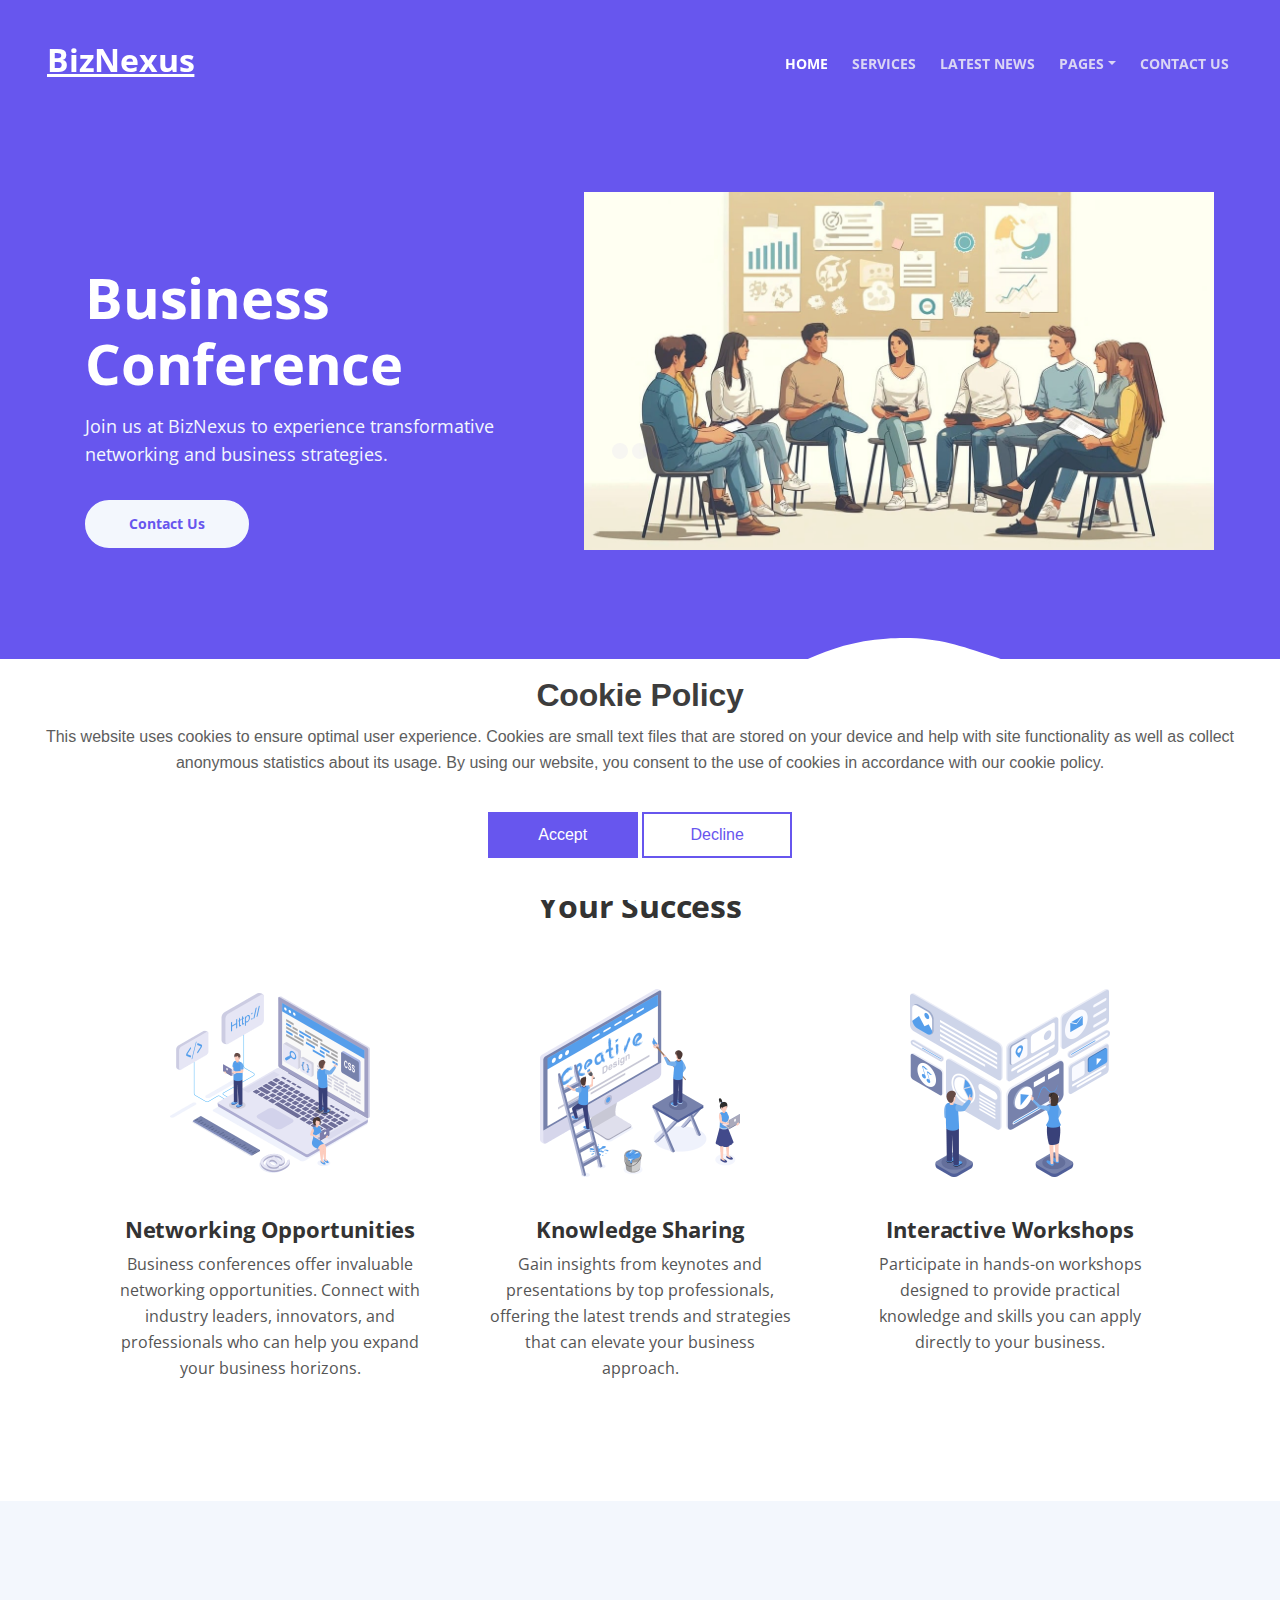
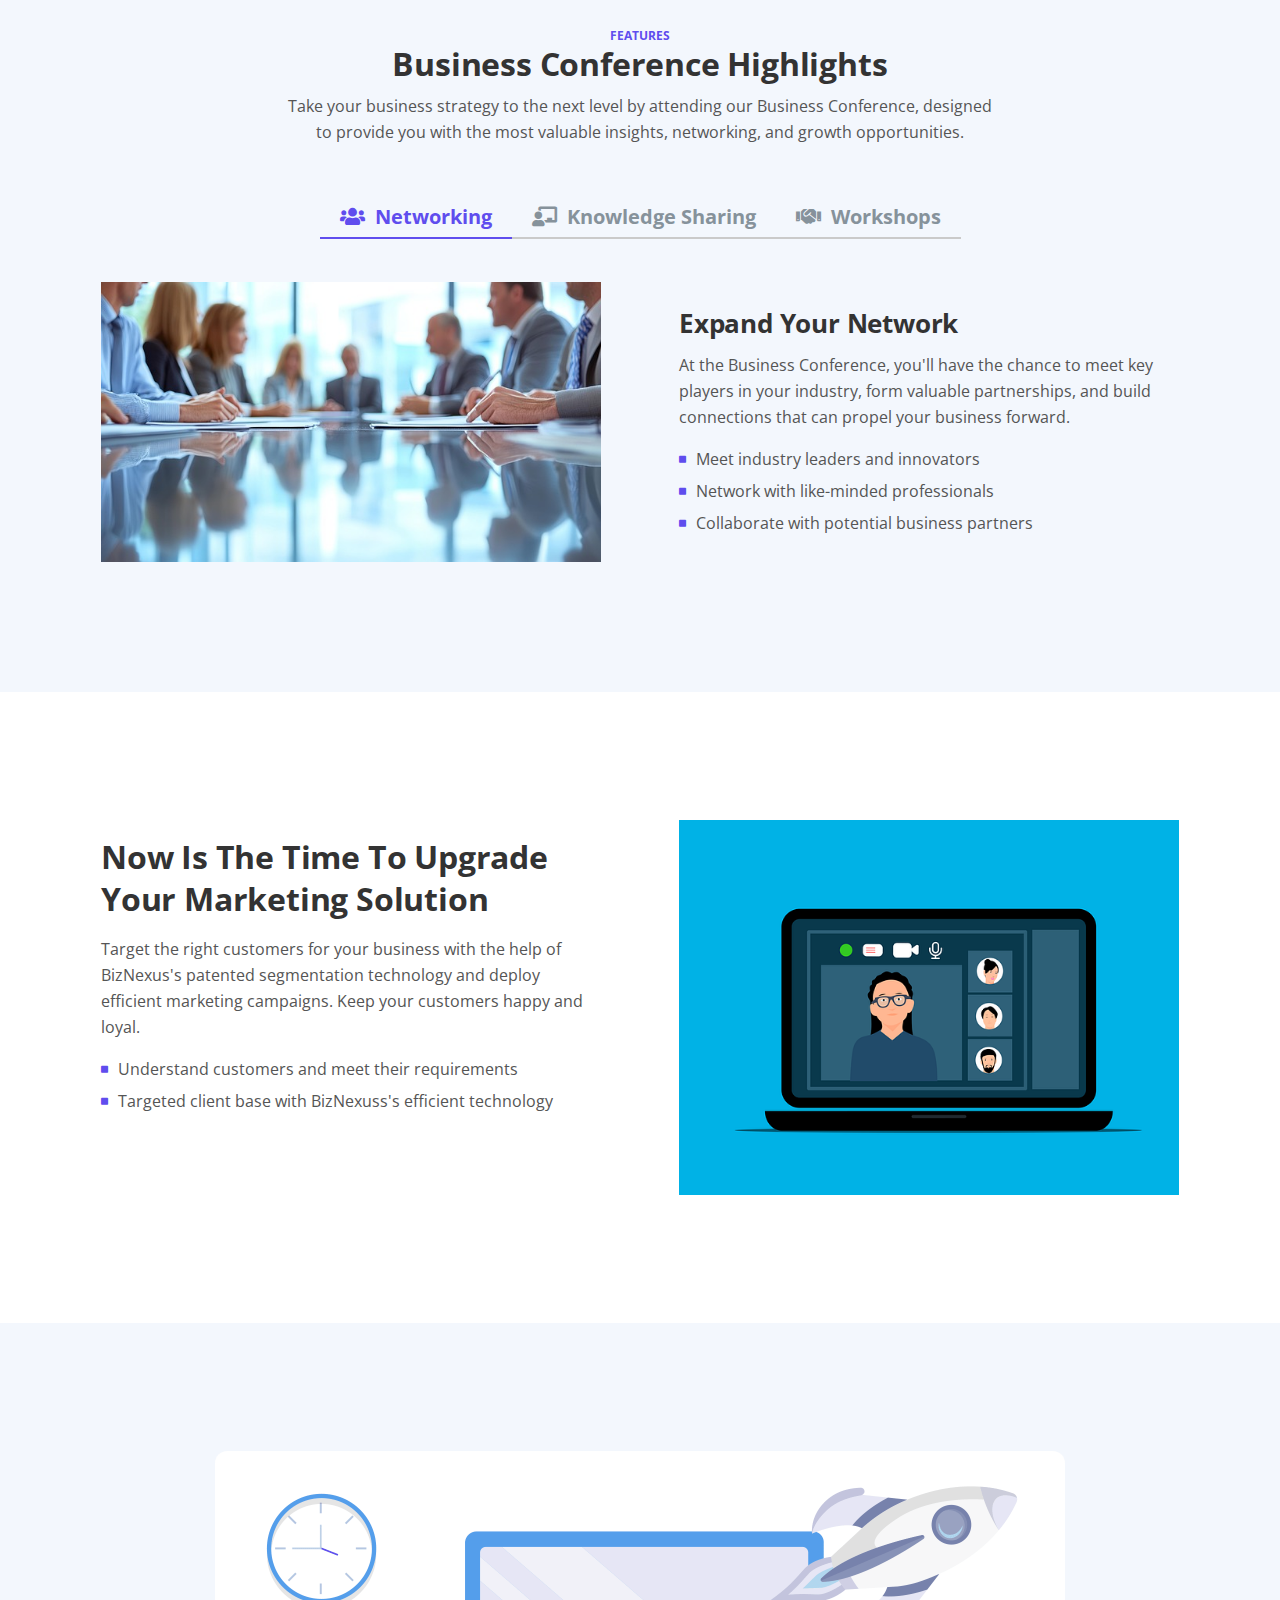
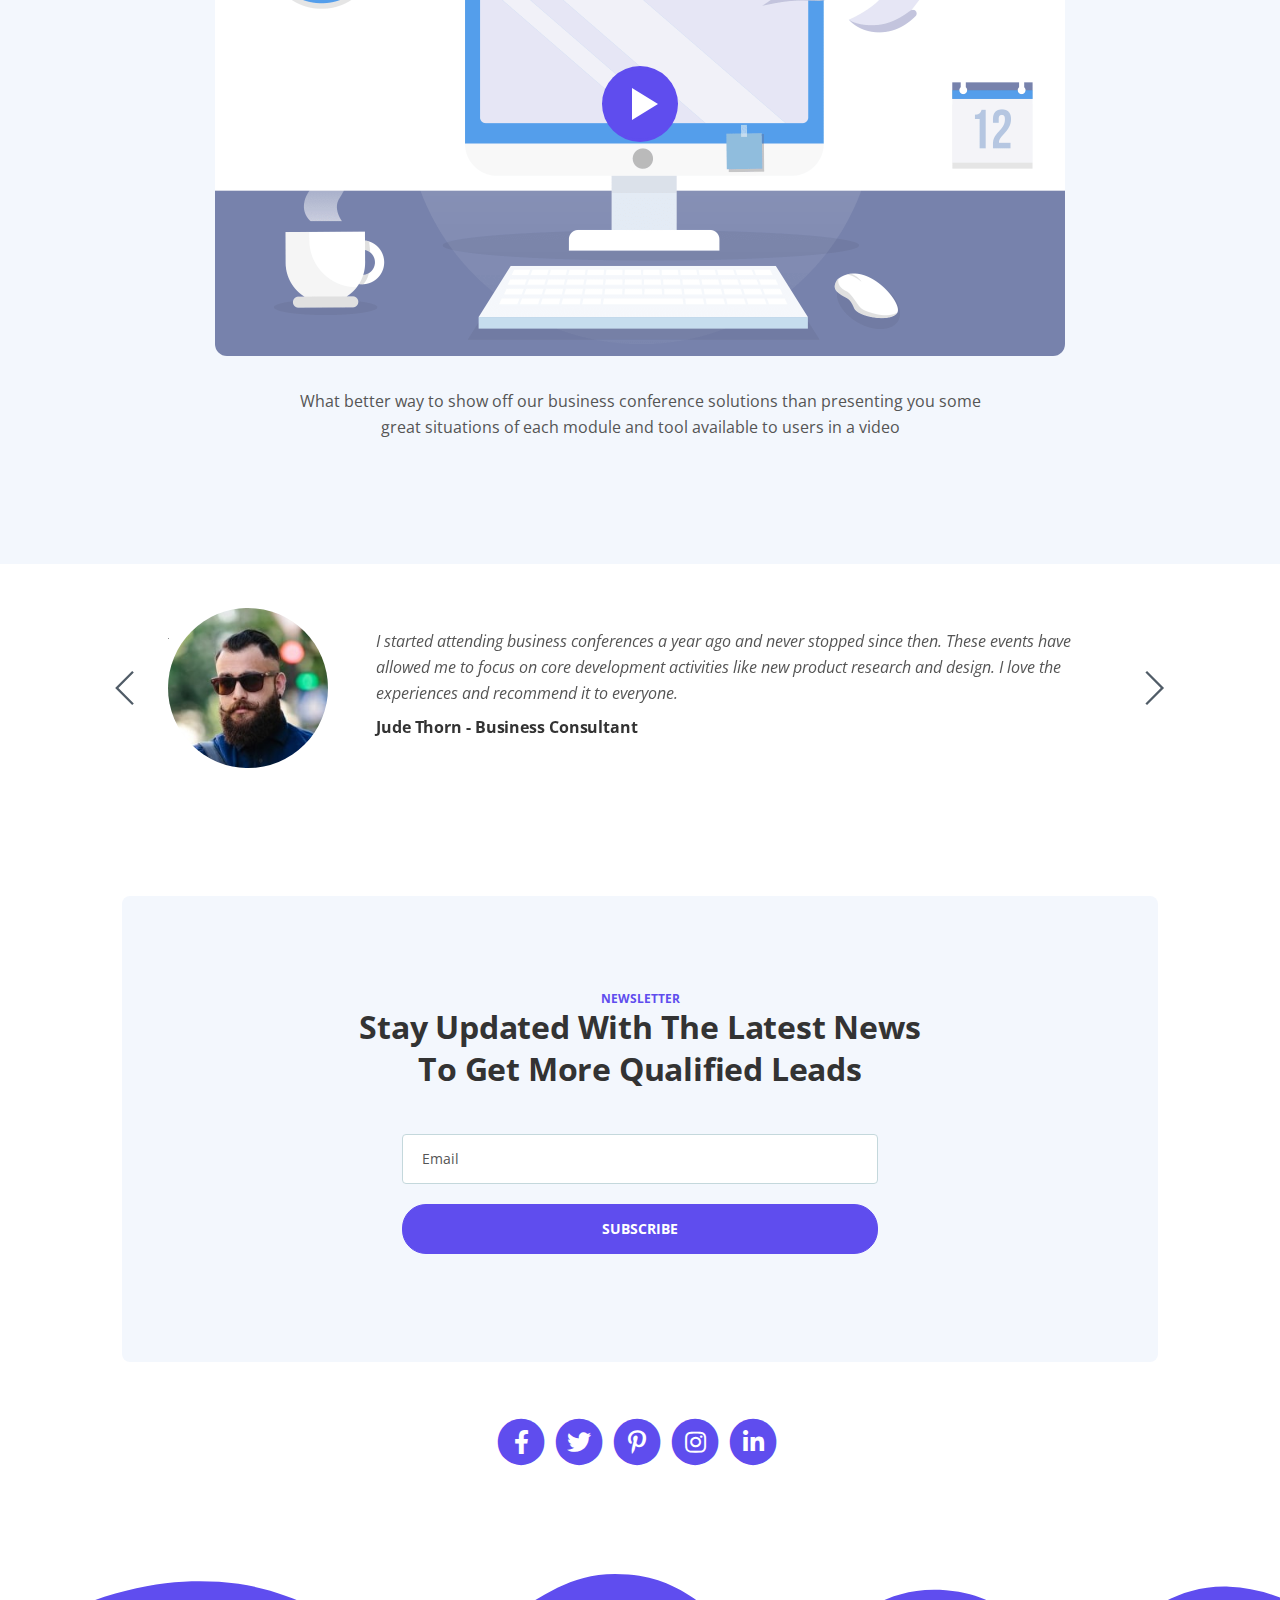
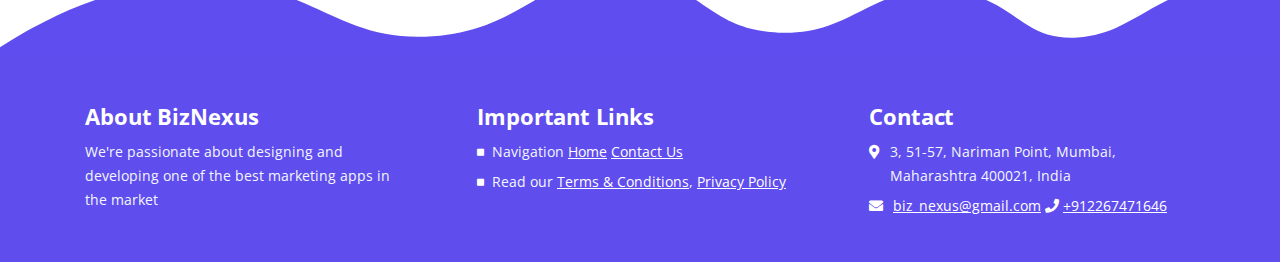
<file: index.html>
<!DOCTYPE html>
<html lang="en">
    <head>
        <meta charset="utf-8" />
        <meta
            name="viewport"
            content="width=device-width, initial-scale=1, shrink-to-fit=no"
        />

        <!-- SEO Meta Tags -->
        <meta
            name="description"
            content="Tivo is a HTML landing page template built with Bootstrap to help you crate engaging presentations for SaaS apps and convert visitors into users."
        />
        <meta name="author" content="Inovatik" />

        <!-- OG Meta Tags to improve the way the post looks when you share the page on LinkedIn, Facebook, Google+ -->
        <meta property="og:site_name" content="" />
        <!-- website name -->
        <meta property="og:site" content="" />
        <!-- website link -->
        <meta property="og:title" content="" />
        <!-- title shown in the actual shared post -->
        <meta property="og:description" content="" />
        <!-- description shown in the actual shared post -->
        <meta property="og:image" content="" />
        <!-- image link, make sure it's jpg -->
        <meta property="og:url" content="" />
        <!-- where do you want your post to link to -->
        <meta property="og:type" content="article" />

        <!-- Website Title -->
        <title>BizNexus</title>

        <!-- Styles -->
        <link
            href="https://fonts.googleapis.com/css?family=Open+Sans:400,400i,700&display=swap&subset=latin-ext"
            rel="stylesheet"
        />
        <link href="css/bootstrap.css" rel="stylesheet" />
        <link href="css/fontawesome-all.css" rel="stylesheet" />
        <link href="css/swiper.css" rel="stylesheet" />
        <link href="css/magnific-popup.css" rel="stylesheet" />
        <link href="css/styles.css" rel="stylesheet" />

        <!-- Favicon  -->
        <link rel="icon" href="images/favicon.png" />
    </head>
    <body data-spy="scroll" data-target=".fixed-top">
        <!-- Preloader -->
        <div class="spinner-wrapper">
            <div class="spinner">
                <div class="bounce1"></div>
                <div class="bounce2"></div>
                <div class="bounce3"></div>
            </div>
        </div>
        <!-- end of preloader -->

        <!-- Navigation -->
        <nav
            class="navbar navbar-expand-lg navbar-dark navbar-custom fixed-top"
        >
            <div class="container">
                <!-- Text Logo - Use this if you don't have a graphic logo -->
                <!-- <a class="navbar-brand logo-text page-scroll" href="index.html">Tivo</a> -->

                <!-- Image Logo -->
                <a class="navbar-brand logo-image" href="index.html">
                    <h2 style="color: #fff">BizNexus</h2>
                </a>

                <!-- Mobile Menu Toggle Button -->
                <button
                    class="navbar-toggler"
                    type="button"
                    data-toggle="collapse"
                    data-target="#navbarsExampleDefault"
                    aria-controls="navbarsExampleDefault"
                    aria-expanded="false"
                    aria-label="Toggle navigation"
                >
                    <span class="navbar-toggler-awesome fas fa-bars"></span>
                    <span class="navbar-toggler-awesome fas fa-times"></span>
                </button>
                <!-- end of mobile menu toggle button -->

                <div
                    class="collapse navbar-collapse"
                    id="navbarsExampleDefault"
                >
                    <ul class="navbar-nav ml-auto">
                        <li class="nav-item">
                            <a class="nav-link" href="#header"
                                >HOME <span class="sr-only">(current)</span></a
                            >
                        </li>
                        <li class="nav-item">
                            <a class="nav-link" href="services.html"
                                >SERVICES</a
                            >
                        </li>
                        <li class="nav-item">
                            <a class="nav-link" href="blog.html">LATEST NEWS</a>
                        </li>

                        <!-- Dropdown Menu -->
                        <li class="nav-item dropdown">
                            <a
                                class="nav-link dropdown-toggle"
                                href=""
                                id="navbarDropdown"
                                role="button"
                                aria-haspopup="true"
                                aria-expanded="false"
                                >PAGES</a
                            >
                            <div
                                class="dropdown-menu"
                                aria-labelledby="navbarDropdown"
                            >
                                <a
                                    class="dropdown-item"
                                    href="article-details.html"
                                    ><span class="item-text">DETAILS</span></a
                                >
                                <div class="dropdown-items-divide-hr"></div>
                                <a
                                    class="dropdown-item"
                                    href="terms-of-use.html"
                                    ><span class="item-text"
                                        >TERMS & CONDITIONS</span
                                    ></a
                                >
                                <div class="dropdown-items-divide-hr"></div>
                                <a
                                    class="dropdown-item"
                                    href="privacy-policy.html"
                                    ><span class="item-text"
                                        >PRIVACY POLICY</span
                                    ></a
                                >
                            </div>
                        </li>
                        <!-- end of dropdown menu -->

                        <li class="nav-item">
                            <a class="nav-link page-scroll" href="contact.html"
                                >CONTACT US</a
                            >
                        </li>
                    </ul>
                </div>
            </div>
            <!-- end of container -->
        </nav>
        <!-- end of navbar -->
        <!-- end of navigation -->

        <!-- Header -->
        <header id="header" class="header">
            <div class="header-content">
                <div class="container">
                    <div class="row">
                        <div class="col-lg-6 col-xl-5">
                            <div class="text-container">
                                <h1>Business Conference</h1>
                                <p class="p-large">
                                    Join us at BizNexus to experience
                                    transformative networking and business
                                    strategies.
                                </p>
                                <a
                                    class="btn-solid-lg page-scroll"
                                    href="contact.html"
                                    >Contact Us</a
                                >
                            </div>
                            <!-- end of text-container -->
                        </div>
                        <!-- end of col -->
                        <div class="col-lg-6 col-xl-7">
                            <div class="image-container">
                                <div class="img-wrapper">
                                    <img
                                        class="img-fluid"
                                        src="images/header-software-app.png"
                                        alt="alternative"
                                    />
                                </div>
                                <!-- end of img-wrapper -->
                            </div>
                            <!-- end of image-container -->
                        </div>
                        <!-- end of col -->
                    </div>
                    <!-- end of row -->
                </div>
                <!-- end of container -->
            </div>
            <!-- end of header-content -->
        </header>
        <!-- end of header -->
        <svg
            class="header-frame"
            data-name="Layer 1"
            xmlns="http://www.w3.org/2000/svg"
            preserveAspectRatio="none"
            viewBox="0 0 1920 310"
        >
            <defs>
                <style>
                    .cls-1 {
                        fill: #5f4def;
                    }
                </style>
            </defs>
            <title>header-frame</title>
            <path
                class="cls-1"
                d="M0,283.054c22.75,12.98,53.1,15.2,70.635,14.808,92.115-2.077,238.3-79.9,354.895-79.938,59.97-.019,106.17,18.059,141.58,34,47.778,21.511,47.778,21.511,90,38.938,28.418,11.731,85.344,26.169,152.992,17.971,68.127-8.255,115.933-34.963,166.492-67.393,37.467-24.032,148.6-112.008,171.753-127.963,27.951-19.26,87.771-81.155,180.71-89.341,72.016-6.343,105.479,12.388,157.434,35.467,69.73,30.976,168.93,92.28,256.514,89.405,100.992-3.315,140.276-41.7,177-64.9V0.24H0V283.054Z"
            />
        </svg>
        <!-- end of header -->

        <!-- Description -->
        <div class="cards-1">
            <div class="container">
                <div class="row">
                    <div class="col-lg-12">
                        <div class="above-heading">DESCRIPTION</div>
                        <h2 class="h2-heading">
                            Business Conferences to Drive Your Success
                        </h2>
                    </div>
                    <!-- end of col -->
                </div>
                <!-- end of row -->
                <div class="row">
                    <div class="col-lg-12">
                        <!-- Card -->
                        <div class="card">
                            <div class="card-image">
                                <img
                                    class="img-fluid"
                                    src="images/description-1.png"
                                    alt="alternative"
                                />
                            </div>
                            <div class="card-body">
                                <h4 class="card-title">
                                    Networking Opportunities
                                </h4>
                                <p>
                                    Business conferences offer invaluable
                                    networking opportunities. Connect with
                                    industry leaders, innovators, and
                                    professionals who can help you expand your
                                    business horizons.
                                </p>
                            </div>
                        </div>
                        <!-- end of card -->

                        <!-- Card -->
                        <div class="card">
                            <div class="card-image">
                                <img
                                    class="img-fluid"
                                    src="images/description-2.png"
                                    alt="alternative"
                                />
                            </div>
                            <div class="card-body">
                                <h4 class="card-title">Knowledge Sharing</h4>
                                <p>
                                    Gain insights from keynotes and
                                    presentations by top professionals, offering
                                    the latest trends and strategies that can
                                    elevate your business approach.
                                </p>
                            </div>
                        </div>
                        <!-- end of card -->

                        <!-- Card -->
                        <div class="card">
                            <div class="card-image">
                                <img
                                    class="img-fluid"
                                    src="images/description-3.png"
                                    alt="alternative"
                                />
                            </div>
                            <div class="card-body">
                                <h4 class="card-title">
                                    Interactive Workshops
                                </h4>
                                <p>
                                    Participate in hands-on workshops designed
                                    to provide practical knowledge and skills
                                    you can apply directly to your business.
                                </p>
                            </div>
                        </div>
                        <!-- end of card -->
                    </div>
                    <!-- end of col -->
                </div>
                <!-- end of row -->
            </div>
            <!-- end of container -->
        </div>
        <!-- end of cards-1 -->
        <!-- end of description -->

        <!-- Features -->
        <div id="features" class="tabs">
            <div class="container">
                <div class="row">
                    <div class="col-lg-12">
                        <div class="above-heading">FEATURES</div>
                        <h2 class="h2-heading">
                            Business Conference Highlights
                        </h2>
                        <p class="p-heading">
                            Take your business strategy to the next level by
                            attending our Business Conference, designed to
                            provide you with the most valuable insights,
                            networking, and growth opportunities.
                        </p>
                    </div>
                    <!-- end of col -->
                </div>
                <!-- end of row -->
                <div class="row">
                    <div class="col-lg-12">
                        <!-- Tabs Links -->
                        <ul class="nav nav-tabs" id="argoTabs" role="tablist">
                            <li class="nav-item">
                                <a
                                    class="nav-link active"
                                    id="nav-tab-1"
                                    data-toggle="tab"
                                    href="#tab-1"
                                    role="tab"
                                    aria-controls="tab-1"
                                    aria-selected="true"
                                    ><i class="fas fa-users"></i>Networking</a
                                >
                            </li>
                            <li class="nav-item">
                                <a
                                    class="nav-link"
                                    id="nav-tab-2"
                                    data-toggle="tab"
                                    href="#tab-2"
                                    role="tab"
                                    aria-controls="tab-2"
                                    aria-selected="false"
                                    ><i class="fas fa-chalkboard-teacher"></i
                                    >Knowledge Sharing</a
                                >
                            </li>
                            <li class="nav-item">
                                <a
                                    class="nav-link"
                                    id="nav-tab-3"
                                    data-toggle="tab"
                                    href="#tab-3"
                                    role="tab"
                                    aria-controls="tab-3"
                                    aria-selected="false"
                                    ><i class="fas fa-handshake"></i
                                    >Workshops</a
                                >
                            </li>
                        </ul>
                        <!-- end of tabs links -->

                        <!-- Tabs Content -->
                        <div class="tab-content" id="argoTabsContent">
                            <!-- Tab -->
                            <div
                                class="tab-pane fade show active"
                                id="tab-1"
                                role="tabpanel"
                                aria-labelledby="tab-1"
                            >
                                <div class="row">
                                    <div class="col-lg-6">
                                        <div class="image-container">
                                            <img
                                                class="img-fluid"
                                                src="images/features-1.png"
                                                alt="alternative"
                                            />
                                        </div>
                                        <!-- end of image-container -->
                                    </div>
                                    <!-- end of col -->
                                    <div class="col-lg-6">
                                        <div class="text-container">
                                            <h3>Expand Your Network</h3>
                                            <p>
                                                At the Business Conference,
                                                you'll have the chance to meet
                                                key players in your industry,
                                                form valuable partnerships, and
                                                build connections that can
                                                propel your business forward.
                                            </p>
                                            <ul
                                                class="list-unstyled li-space-lg"
                                            >
                                                <li class="media">
                                                    <i
                                                        class="fas fa-square"
                                                    ></i>
                                                    <div class="media-body">
                                                        Meet industry leaders
                                                        and innovators
                                                    </div>
                                                </li>
                                                <li class="media">
                                                    <i
                                                        class="fas fa-square"
                                                    ></i>
                                                    <div class="media-body">
                                                        Network with like-minded
                                                        professionals
                                                    </div>
                                                </li>
                                                <li class="media">
                                                    <i
                                                        class="fas fa-square"
                                                    ></i>
                                                    <div class="media-body">
                                                        Collaborate with
                                                        potential business
                                                        partners
                                                    </div>
                                                </li>
                                            </ul>
                                        </div>
                                        <!-- end of text-container -->
                                    </div>
                                    <!-- end of col -->
                                </div>
                                <!-- end of row -->
                            </div>
                            <!-- end of tab-pane -->
                            <!-- end of tab -->

                            <!-- Tab -->
                            <div
                                class="tab-pane fade"
                                id="tab-2"
                                role="tabpanel"
                                aria-labelledby="tab-2"
                            >
                                <div class="row">
                                    <div class="col-lg-6">
                                        <div class="image-container">
                                            <img
                                                class="img-fluid"
                                                src="images/features-2.png"
                                                alt="alternative"
                                            />
                                        </div>
                                        <!-- end of image-container -->
                                    </div>
                                    <!-- end of col -->
                                    <div class="col-lg-6">
                                        <div class="text-container">
                                            <h3>
                                                Access to Cutting-Edge Insights
                                            </h3>
                                            <p>
                                                The conference will feature
                                                presentations from thought
                                                leaders, providing you with the
                                                latest trends and business
                                                strategies to stay ahead of the
                                                competition.
                                            </p>
                                            <ul
                                                class="list-unstyled li-space-lg"
                                            >
                                                <li class="media">
                                                    <i
                                                        class="fas fa-square"
                                                    ></i>
                                                    <div class="media-body">
                                                        Learn about the latest
                                                        market trends
                                                    </div>
                                                </li>
                                                <li class="media">
                                                    <i
                                                        class="fas fa-square"
                                                    ></i>
                                                    <div class="media-body">
                                                        Gain actionable insights
                                                        from experts
                                                    </div>
                                                </li>
                                                <li class="media">
                                                    <i
                                                        class="fas fa-square"
                                                    ></i>
                                                    <div class="media-body">
                                                        Enhance your business
                                                        strategy
                                                    </div>
                                                </li>
                                            </ul>
                                        </div>
                                        <!-- end of text-container -->
                                    </div>
                                    <!-- end of col -->
                                </div>
                                <!-- end of row -->
                            </div>
                            <!-- end of tab-pane -->
                            <!-- end of tab -->

                            <!-- Tab -->
                            <div
                                class="tab-pane fade"
                                id="tab-3"
                                role="tabpanel"
                                aria-labelledby="tab-3"
                            >
                                <div class="row">
                                    <div class="col-lg-6">
                                        <div class="image-container">
                                            <img
                                                class="img-fluid"
                                                src="images/features-3.png"
                                                alt="alternative"
                                            />
                                        </div>
                                        <!-- end of image-container -->
                                    </div>
                                    <!-- end of col -->
                                    <div class="col-lg-6">
                                        <div class="text-container">
                                            <h3>Hands-On Workshops</h3>
                                            <p>
                                                Participate in practical
                                                workshops that allow you to
                                                develop new skills, gain
                                                practical experience, and learn
                                                new techniques to help you grow
                                                your business.
                                            </p>
                                            <ul
                                                class="list-unstyled li-space-lg"
                                            >
                                                <li class="media">
                                                    <i
                                                        class="fas fa-square"
                                                    ></i>
                                                    <div class="media-body">
                                                        Join industry-specific
                                                        workshops
                                                    </div>
                                                </li>
                                                <li class="media">
                                                    <i
                                                        class="fas fa-square"
                                                    ></i>
                                                    <div class="media-body">
                                                        Enhance your skills with
                                                        practical exercises
                                                    </div>
                                                </li>
                                                <li class="media">
                                                    <i
                                                        class="fas fa-square"
                                                    ></i>
                                                    <div class="media-body">
                                                        Learn actionable
                                                        techniques for business
                                                        growth
                                                    </div>
                                                </li>
                                            </ul>
                                        </div>
                                        <!-- end of text-container -->
                                    </div>
                                    <!-- end of col -->
                                </div>
                                <!-- end of row -->
                            </div>
                            <!-- end of tab-pane -->
                            <!-- end of tab -->
                        </div>
                        <!-- end of tab content -->
                        <!-- end of tabs content -->
                    </div>
                    <!-- end of col -->
                </div>
                <!-- end of row -->
            </div>
            <!-- end of container -->
        </div>
        <!-- end of tabs -->
        <!-- end of features -->

        <!-- Details Lightboxes -->
        <!-- Details Lightbox 1 -->
        <div
            id="details-lightbox-1"
            class="lightbox-basic zoom-anim-dialog mfp-hide"
        >
            <div class="container">
                <div class="row">
                    <button
                        title="Close (Esc)"
                        type="button"
                        class="mfp-close x-button"
                    >
                        ×
                    </button>
                    <div class="col-lg-8">
                        <div class="image-container">
                            <img
                                class="img-fluid"
                                src="images/details-lightbox.png"
                                alt="alternative"
                            />
                        </div>
                        <!-- end of image-container -->
                    </div>
                    <!-- end of col -->
                    <div class="col-lg-4">
                        <h3>List Building</h3>
                        <hr />
                        <h5>Core service</h5>
                        <p>
                            It's very easy to start using BizNexus. You just
                            need to fill out and submit the Sign Up Form and you
                            will receive access to the app.
                        </p>
                        <ul class="list-unstyled li-space-lg">
                            <li class="media">
                                <i class="fas fa-square"></i>
                                <div class="media-body">
                                    List building framework
                                </div>
                            </li>
                            <li class="media">
                                <i class="fas fa-square"></i>
                                <div class="media-body">
                                    Easy database browsing
                                </div>
                            </li>
                            <li class="media">
                                <i class="fas fa-square"></i>
                                <div class="media-body">
                                    User administration
                                </div>
                            </li>
                            <li class="media">
                                <i class="fas fa-square"></i>
                                <div class="media-body">
                                    Automate user signup
                                </div>
                            </li>
                            <li class="media">
                                <i class="fas fa-square"></i>
                                <div class="media-body">
                                    Quick formatting tools
                                </div>
                            </li>
                            <li class="media">
                                <i class="fas fa-square"></i>
                                <div class="media-body">
                                    Fast email checking
                                </div>
                            </li>
                        </ul>
                        <a class="btn-solid-reg mfp-close" href="sign-up.html"
                            >SIGN UP</a
                        >
                        <a
                            class="btn-outline-reg mfp-close as-button"
                            href="#screenshots"
                            >BACK</a
                        >
                    </div>
                    <!-- end of col -->
                </div>
                <!-- end of row -->
            </div>
            <!-- end of container -->
        </div>
        <!-- end of lightbox-basic -->
        <!-- end of details lightbox 1 -->

        <!-- Details Lightbox 2 -->
        <div
            id="details-lightbox-2"
            class="lightbox-basic zoom-anim-dialog mfp-hide"
        >
            <div class="container">
                <div class="row">
                    <button
                        title="Close (Esc)"
                        type="button"
                        class="mfp-close x-button"
                    >
                        ×
                    </button>
                    <div class="col-lg-8">
                        <div class="image-container">
                            <img
                                class="img-fluid"
                                src="images/details-lightbox.png"
                                alt="alternative"
                            />
                        </div>
                        <!-- end of image-container -->
                    </div>
                    <!-- end of col -->
                    <div class="col-lg-4">
                        <h3>Campaign Monitoring</h3>
                        <hr />
                        <h5>Core service</h5>
                        <p>
                            It's very easy to start using BizNexus. You just
                            need to fill out and submit the Sign Up Form and you
                            will receive access to the app.
                        </p>
                        <ul class="list-unstyled li-space-lg">
                            <li class="media">
                                <i class="fas fa-square"></i>
                                <div class="media-body">
                                    List building framework
                                </div>
                            </li>
                            <li class="media">
                                <i class="fas fa-square"></i>
                                <div class="media-body">
                                    Easy database browsing
                                </div>
                            </li>
                            <li class="media">
                                <i class="fas fa-square"></i>
                                <div class="media-body">
                                    User administration
                                </div>
                            </li>
                            <li class="media">
                                <i class="fas fa-square"></i>
                                <div class="media-body">
                                    Automate user signup
                                </div>
                            </li>
                            <li class="media">
                                <i class="fas fa-square"></i>
                                <div class="media-body">
                                    Quick formatting tools
                                </div>
                            </li>
                            <li class="media">
                                <i class="fas fa-square"></i>
                                <div class="media-body">
                                    Fast email checking
                                </div>
                            </li>
                        </ul>
                        <a class="btn-solid-reg mfp-close" href="sign-up.html"
                            >SIGN UP</a
                        >
                        <a
                            class="btn-outline-reg mfp-close as-button"
                            href="#screenshots"
                            >BACK</a
                        >
                    </div>
                    <!-- end of col -->
                </div>
                <!-- end of row -->
            </div>
            <!-- end of container -->
        </div>
        <!-- end of lightbox-basic -->
        <!-- end of details lightbox 2 -->

        <!-- Details Lightboxes -->
        <!-- Details Lightbox 3 -->
        <div
            id="details-lightbox-3"
            class="lightbox-basic zoom-anim-dialog mfp-hide"
        >
            <div class="container">
                <div class="row">
                    <button
                        title="Close (Esc)"
                        type="button"
                        class="mfp-close x-button"
                    >
                        ×
                    </button>
                    <div class="col-lg-8">
                        <div class="image-container">
                            <img
                                class="img-fluid"
                                src="images/details-lightbox.png"
                                alt="alternative"
                            />
                        </div>
                        <!-- end of image-container -->
                    </div>
                    <!-- end of col -->
                    <div class="col-lg-4">
                        <h3>Analytics Tools</h3>
                        <hr />
                        <h5>Core service</h5>
                        <p>
                            It's very easy to start using BizNexus. You just
                            need to fill out and submit the Sign Up Form and you
                            will receive access to the app.
                        </p>
                        <ul class="list-unstyled li-space-lg">
                            <li class="media">
                                <i class="fas fa-square"></i>
                                <div class="media-body">
                                    List building framework
                                </div>
                            </li>
                            <li class="media">
                                <i class="fas fa-square"></i>
                                <div class="media-body">
                                    Easy database browsing
                                </div>
                            </li>
                            <li class="media">
                                <i class="fas fa-square"></i>
                                <div class="media-body">
                                    User administration
                                </div>
                            </li>
                            <li class="media">
                                <i class="fas fa-square"></i>
                                <div class="media-body">
                                    Automate user signup
                                </div>
                            </li>
                            <li class="media">
                                <i class="fas fa-square"></i>
                                <div class="media-body">
                                    Quick formatting tools
                                </div>
                            </li>
                            <li class="media">
                                <i class="fas fa-square"></i>
                                <div class="media-body">
                                    Fast email checking
                                </div>
                            </li>
                        </ul>
                        <a class="btn-solid-reg mfp-close" href="sign-up.html"
                            >SIGN UP</a
                        >
                        <a
                            class="btn-outline-reg mfp-close as-button"
                            href="#screenshots"
                            >BACK</a
                        >
                    </div>
                    <!-- end of col -->
                </div>
                <!-- end of row -->
            </div>
            <!-- end of container -->
        </div>
        <!-- end of lightbox-basic -->
        <!-- end of details lightbox 3 -->
        <!-- end of details lightboxes -->

        <!-- Details -->
        <div id="details" class="basic-1">
            <div class="container">
                <div class="row">
                    <div class="col-lg-6">
                        <div class="text-container">
                            <h2>
                                Now Is The Time To Upgrade Your Marketing
                                Solution
                            </h2>
                            <p>
                                Target the right customers for your business
                                with the help of BizNexus's patented
                                segmentation technology and deploy efficient
                                marketing campaigns. Keep your customers happy
                                and loyal.
                            </p>
                            <ul class="list-unstyled li-space-lg">
                                <li class="media">
                                    <i class="fas fa-square"></i>
                                    <div class="media-body">
                                        Understand customers and meet their
                                        requirements
                                    </div>
                                </li>
                                <li class="media">
                                    <i class="fas fa-square"></i>
                                    <div class="media-body">
                                        Targeted client base with BizNexuss's
                                        efficient technology
                                    </div>
                                </li>
                            </ul>
                        </div>
                        <!-- end of text-container -->
                    </div>
                    <!-- end of col -->
                    <div class="col-lg-6">
                        <div class="image-container">
                            <img
                                class="img-fluid"
                                src="images/details.png"
                                alt="alternative"
                            />
                        </div>
                        <!-- end of image-container -->
                    </div>
                    <!-- end of col -->
                </div>
                <!-- end of row -->
            </div>
            <!-- end of container -->
        </div>
        <!-- end of basic-1 -->
        <!-- end of details -->

        <!-- Video -->
        <div id="video" class="basic-2">
            <div class="container">
                <div class="row">
                    <div class="col-lg-12">
                        <!-- Video Preview -->
                        <div class="image-container">
                            <div class="video-wrapper">
                                <a
                                    class="popup-youtube"
                                    href="https://www.youtube.com/watch?v=fLCjQJCekTs"
                                    data-effect="fadeIn"
                                >
                                    <img
                                        class="img-fluid"
                                        src="images/video-image.png"
                                        alt="alternative"
                                    />
                                    <span class="video-play-button">
                                        <span></span>
                                    </span>
                                </a>
                            </div>
                            <!-- end of video-wrapper -->
                        </div>
                        <!-- end of image-container -->
                        <!-- end of video preview -->

                        <div class="p-heading">
                            What better way to show off our business conference
                            solutions than presenting you some great situations
                            of each module and tool available to users in a
                            video
                        </div>
                    </div>
                    <!-- end of col -->
                </div>
                <!-- end of row -->
            </div>
            <!-- end of container -->
        </div>
        <!-- end of basic-2 -->
        <!-- end of video -->

        <!-- Testimonials -->
        <div class="slider-2">
            <div class="container">
                <div class="row">
                    <div class="col-lg-12">
                        <!-- Text Slider -->
                        <div class="slider-container">
                            <div class="swiper-container text-slider">
                                <div class="swiper-wrapper">
                                    <!-- Slide -->
                                    <div class="swiper-slide">
                                        <div class="image-wrapper">
                                            <img
                                                class="img-fluid"
                                                src="images/testimonial-3.jpg"
                                                alt="alternative"
                                            />
                                        </div>
                                        <!-- end of image-wrapper -->
                                        <div class="text-wrapper">
                                            <div class="testimonial-text">
                                                I started attending business
                                                conferences a year ago and never
                                                stopped since then. These events
                                                have allowed me to focus on core
                                                development activities like new
                                                product research and design. I
                                                love the experiences and
                                                recommend it to everyone.
                                            </div>
                                            <div class="testimonial-author">
                                                Jude Thorn - Business Consultant
                                            </div>
                                        </div>
                                        <!-- end of text-wrapper -->
                                    </div>
                                    <!-- end of swiper-slide -->
                                    <!-- end of slide -->

                                    <!-- Slide -->
                                    <div class="swiper-slide">
                                        <div class="image-wrapper">
                                            <img
                                                class="img-fluid"
                                                src="images/testimonial-2.jpg"
                                                alt="alternative"
                                            />
                                        </div>
                                        <!-- end of image-wrapper -->
                                        <div class="text-wrapper">
                                            <div class="testimonial-text">
                                                The business conference was very
                                                affordable, and I never thought
                                                such a low investment would
                                                bring me so many new leads. I
                                                highly recommend it to
                                                consultants focused on results.
                                            </div>
                                            <div class="testimonial-author">
                                                Roy Smith - Developer
                                            </div>
                                        </div>
                                        <!-- end of text-wrapper -->
                                    </div>
                                    <!-- end of swiper-slide -->
                                    <!-- end of slide -->

                                    <!-- Slide -->
                                    <div class="swiper-slide">
                                        <div class="image-wrapper">
                                            <img
                                                class="img-fluid"
                                                src="images/testimonial-1.jpg"
                                                alt="alternative"
                                            />
                                        </div>
                                        <!-- end of image-wrapper -->
                                        <div class="text-wrapper">
                                            <div class="testimonial-text">
                                                This business conference
                                                provided the necessary data for
                                                making wise decisions. I highly
                                                recommend attending one if
                                                you're serious about growing
                                                your business.
                                            </div>
                                            <div class="testimonial-author">
                                                Marsha Singer - Entrepreneur
                                            </div>
                                        </div>
                                        <!-- end of text-wrapper -->
                                    </div>
                                    <!-- end of swiper-slide -->
                                    <!-- end of slide -->

                                    <!-- Slide -->
                                    <div class="swiper-slide">
                                        <div class="image-wrapper">
                                            <img
                                                class="img-fluid"
                                                src="images/testimonial-4.jpg"
                                                alt="alternative"
                                            />
                                        </div>
                                        <!-- end of image-wrapper -->
                                        <div class="text-wrapper">
                                            <div class="testimonial-text">
                                                The conference I attended
                                                provided great insights on
                                                marketing automation. It gave me
                                                valuable tools that improved my
                                                business strategies
                                                significantly.
                                            </div>
                                            <div class="testimonial-author">
                                                Ronda Louis - Business
                                                Strategist
                                            </div>
                                        </div>
                                        <!-- end of text-wrapper -->
                                    </div>
                                    <!-- end of swiper-slide -->
                                    <!-- end of slide -->
                                </div>
                                <!-- end of swiper-wrapper -->

                                <!-- Add Arrows -->
                                <div class="swiper-button-next"></div>
                                <div class="swiper-button-prev"></div>
                                <!-- end of add arrows -->
                            </div>
                            <!-- end of swiper-container -->
                        </div>
                        <!-- end of slider-container -->
                        <!-- end of text slider -->
                    </div>
                    <!-- end of col -->
                </div>
                <!-- end of row -->
            </div>
            <!-- end of container -->
        </div>
        <!-- end of slider-2 -->
        <!-- end of testimonials -->

        <!-- Newsletter -->
        <div class="form">
            <div class="container">
                <div class="row">
                    <div class="col-lg-12">
                        <div class="text-container">
                            <div class="above-heading">NEWSLETTER</div>
                            <h2>
                                Stay Updated With The Latest News To Get More
                                Qualified Leads
                            </h2>

                            <!-- Newsletter Form -->
                            <form action="thanks.html" method="GET">
                                <div class="form-group">
                                    <input
                                        type="email"
                                        class="form-control-input"
                                        id="nemail"
                                        required
                                    />
                                    <label class="label-control" for="nemail"
                                        >Email</label
                                    >
                                </div>
                                <div class="form-group">
                                    <button
                                        type="submit"
                                        class="form-control-submit-button"
                                    >
                                        SUBSCRIBE
                                    </button>
                                </div>
                            </form>
                            <!-- end of newsletter form -->
                        </div>
                        <!-- end of text-container -->
                    </div>
                    <!-- end of col -->
                </div>
                <!-- end of row -->
                <div class="row">
                    <div class="col-lg-12">
                        <div class="icon-container">
                            <span class="fa-stack">
                                <a href="https://www.facebook.com/">
                                    <i class="fas fa-circle fa-stack-2x"></i>
                                    <i
                                        class="fab fa-facebook-f fa-stack-1x"
                                    ></i>
                                </a>
                            </span>
                            <span class="fa-stack">
                                <a href="https://x.com/">
                                    <i class="fas fa-circle fa-stack-2x"></i>
                                    <i class="fab fa-twitter fa-stack-1x"></i>
                                </a>
                            </span>
                            <span class="fa-stack">
                                <a href="https://www.pinterest.com/">
                                    <i class="fas fa-circle fa-stack-2x"></i>
                                    <i
                                        class="fab fa-pinterest-p fa-stack-1x"
                                    ></i>
                                </a>
                            </span>
                            <span class="fa-stack">
                                <a href="https://www.instagram.com/">
                                    <i class="fas fa-circle fa-stack-2x"></i>
                                    <i class="fab fa-instagram fa-stack-1x"></i>
                                </a>
                            </span>
                            <span class="fa-stack">
                                <a href="https://www.linkedin.com/">
                                    <i class="fas fa-circle fa-stack-2x"></i>
                                    <i
                                        class="fab fa-linkedin-in fa-stack-1x"
                                    ></i>
                                </a>
                            </span>
                        </div>
                        <!-- end of col -->
                    </div>
                    <!-- end of col -->
                </div>
                <!-- end of row -->
            </div>
            <!-- end of container -->
        </div>
        <!-- end of form -->
        <!-- end of newsletter -->

        <!-- Footer -->
        <svg
            class="footer-frame"
            data-name="Layer 2"
            xmlns="http://www.w3.org/2000/svg"
            preserveAspectRatio="none"
            viewBox="0 0 1920 79"
        >
            <defs>
                <style>
                    .cls-2 {
                        fill: #5f4def;
                    }
                </style>
            </defs>
            <title>footer-frame</title>
            <path
                class="cls-2"
                d="M0,72.427C143,12.138,255.5,4.577,328.644,7.943c147.721,6.8,183.881,60.242,320.83,53.737,143-6.793,167.826-68.128,293-60.9,109.095,6.3,115.68,54.364,225.251,57.319,113.58,3.064,138.8-47.711,251.189-41.8,104.012,5.474,109.713,50.4,197.369,46.572,89.549-3.91,124.375-52.563,227.622-50.155A338.646,338.646,0,0,1,1920,23.467V79.75H0V72.427Z"
                transform="translate(0 -0.188)"
            />
        </svg>
        <div class="footer">
            <div class="container">
                <div class="row">
                    <div class="col-md-4">
                        <div class="footer-col first">
                            <h4>About BizNexus</h4>
                            <p class="p-small">
                                We're passionate about designing and developing
                                one of the best marketing apps in the market
                            </p>
                        </div>
                    </div>
                    <!-- end of col -->
                    <div class="col-md-4">
                        <div class="footer-col middle">
                            <h4>Important Links</h4>
                            <ul class="list-unstyled li-space-lg p-small">
                                <li class="media">
                                    <i class="fas fa-square"></i>
                                    <div class="media-body">
                                        Navigation
                                        <a class="white" href="index.html"
                                            >Home</a
                                        >
                                        <a class="white" href="contact.html"
                                            >Contact Us</a
                                        >
                                    </div>
                                </li>
                                <li class="media">
                                    <i class="fas fa-square"></i>
                                    <div class="media-body">
                                        Read our
                                        <a
                                            class="white"
                                            href="terms-of-use.html"
                                            >Terms & Conditions</a
                                        >,
                                        <a
                                            class="white"
                                            href="privacy-policy.html"
                                            >Privacy Policy</a
                                        >
                                    </div>
                                </li>
                            </ul>
                        </div>
                    </div>
                    <!-- end of col -->
                    <div class="col-md-4">
                        <div class="footer-col last">
                            <h4>Contact</h4>
                            <ul class="list-unstyled li-space-lg p-small">
                                <li class="media">
                                    <i class="fas fa-map-marker-alt"></i>
                                    <div class="media-body">
                                        3, 51-57, Nariman Point, Mumbai,
                                        Maharashtra 400021, India
                                    </div>
                                </li>
                                <li class="media">
                                    <i class="fas fa-envelope"></i>
                                    <div class="media-body">
                                        <a
                                            class="white"
                                            href="mailto:contact@tivo.com"
                                            >biz_nexus@gmail.com</a
                                        >
                                        <i class="fas fa-phone"></i>
                                        <a class="white" href="#your-link"
                                            >+912267471646</a
                                        >
                                    </div>
                                </li>
                            </ul>
                        </div>
                    </div>
                    <!-- end of col -->
                </div>
                <!-- end of row -->
            </div>
            <!-- end of container -->
        </div>
        <!-- end of footer -->
        <!-- end of footer -->

        <!-- Cookie banner -->
        <div class="cookie-wrapper show">
            <div>
                <i class="bx bx-cookie"></i>
                <h2 style="text-align: center">Cookie Policy</h2>
            </div>

            <div class="data">
                <p>
                    This website uses cookies to ensure optimal user experience.
                    Cookies are small text files that are stored on your device
                    and help with site functionality as well as collect
                    anonymous statistics about its usage. By using our website,
                    you consent to the use of cookies in accordance with our
                    cookie policy.
                </p>
            </div>

            <div class="buttons">
                <button class="cookie-button" id="acceptBtn">Accept</button>
                <button class="cookie-button" id="declineBtn">Decline</button>
            </div>
        </div>
        <!-- End Cookie banner -->

        <!-- Scripts -->
        <script src="https://code.jquery.com/jquery-3.6.0.min.js"></script>
        <!-- jQuery for Bootstrap's JavaScript plugins -->
        <script src="js/popper.min.js"></script>
        <!-- Popper tooltip library for Bootstrap -->
        <script src="js/bootstrap.min.js"></script>
        <!-- Bootstrap framework -->
        <script src="js/jquery.easing.min.js"></script>
        <!-- jQuery Easing for smooth scrolling between anchors -->
        <script src="js/swiper.min.js"></script>
        <!-- Swiper for image and text sliders -->
        <script src="js/jquery.magnific-popup.js"></script>
        <!-- Magnific Popup for lightboxes -->
        <script src="js/validator.min.js"></script>
        <!-- Validator.js - Bootstrap plugin that validates forms -->
        <script src="js/scripts.js"></script>
        <script src="js/cookiebanner.js"></script>
        <!-- Custom scripts -->
    </body>
</html>
</file>
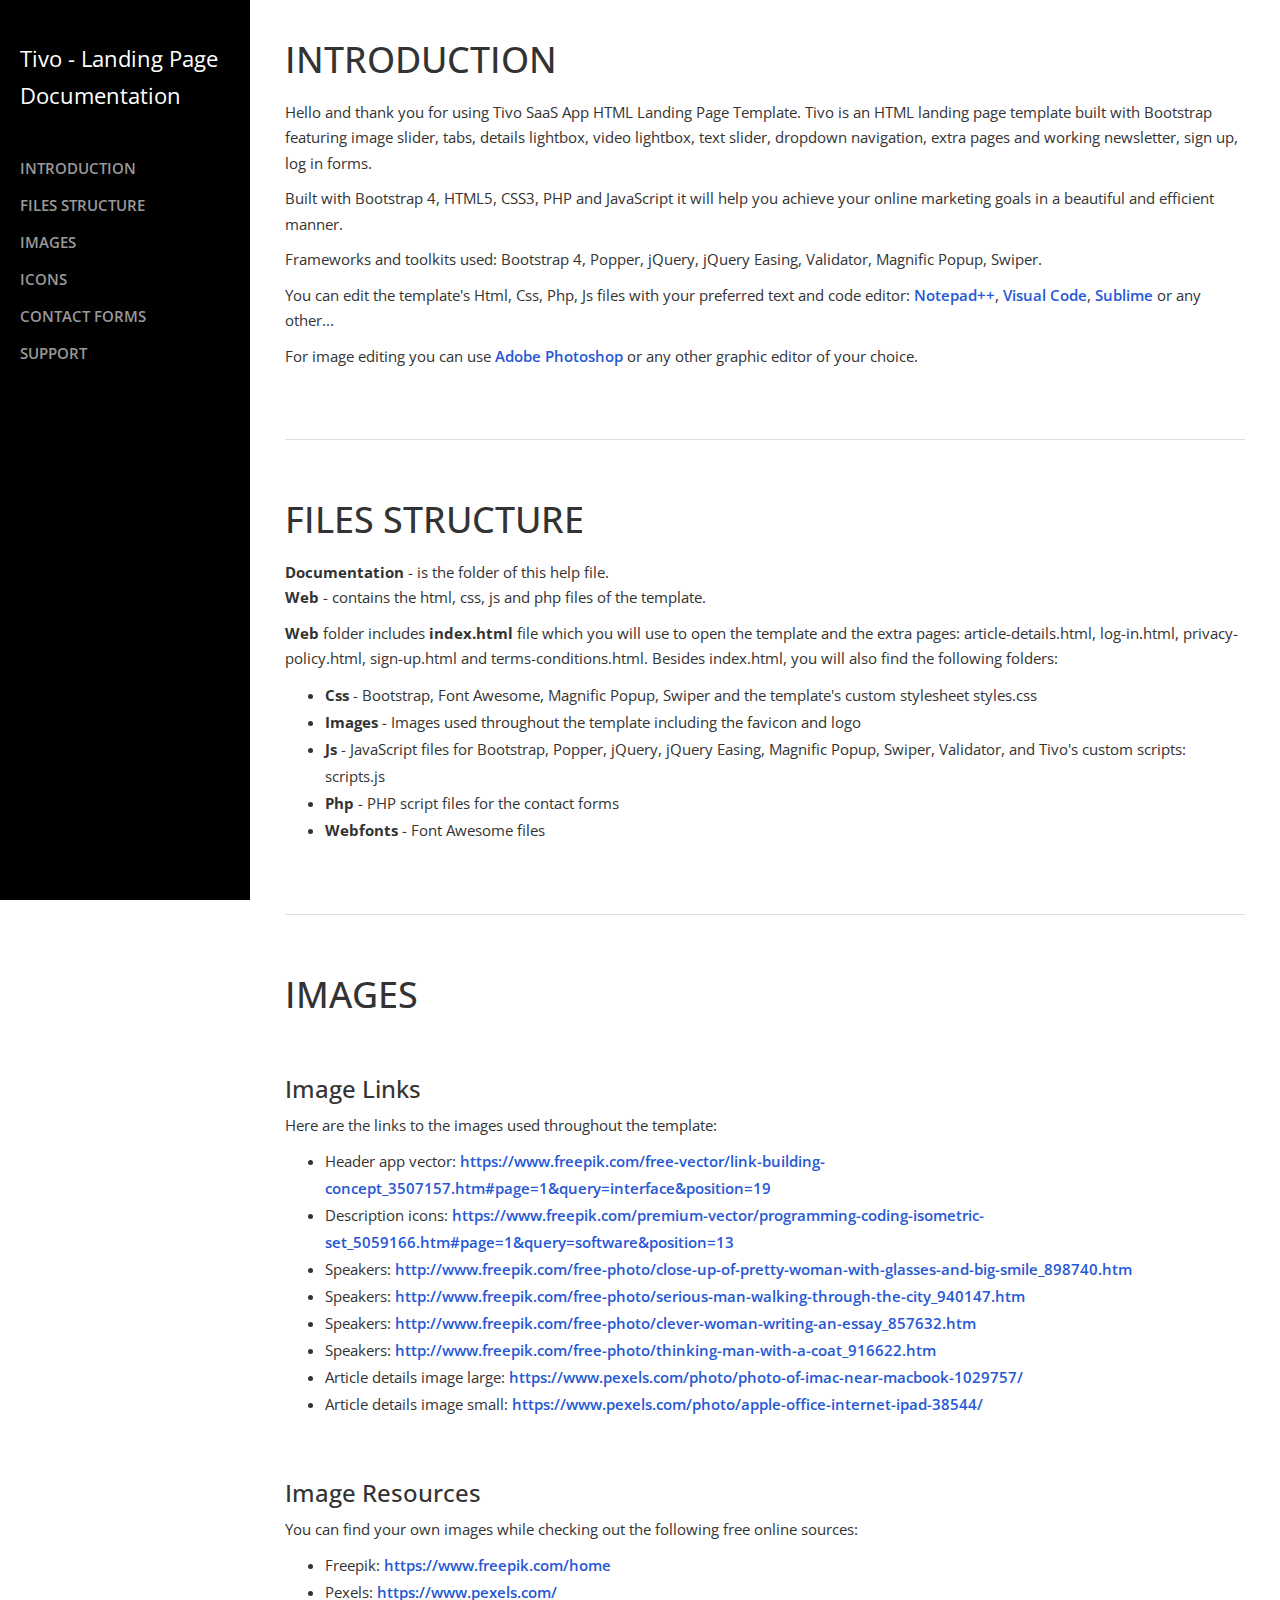
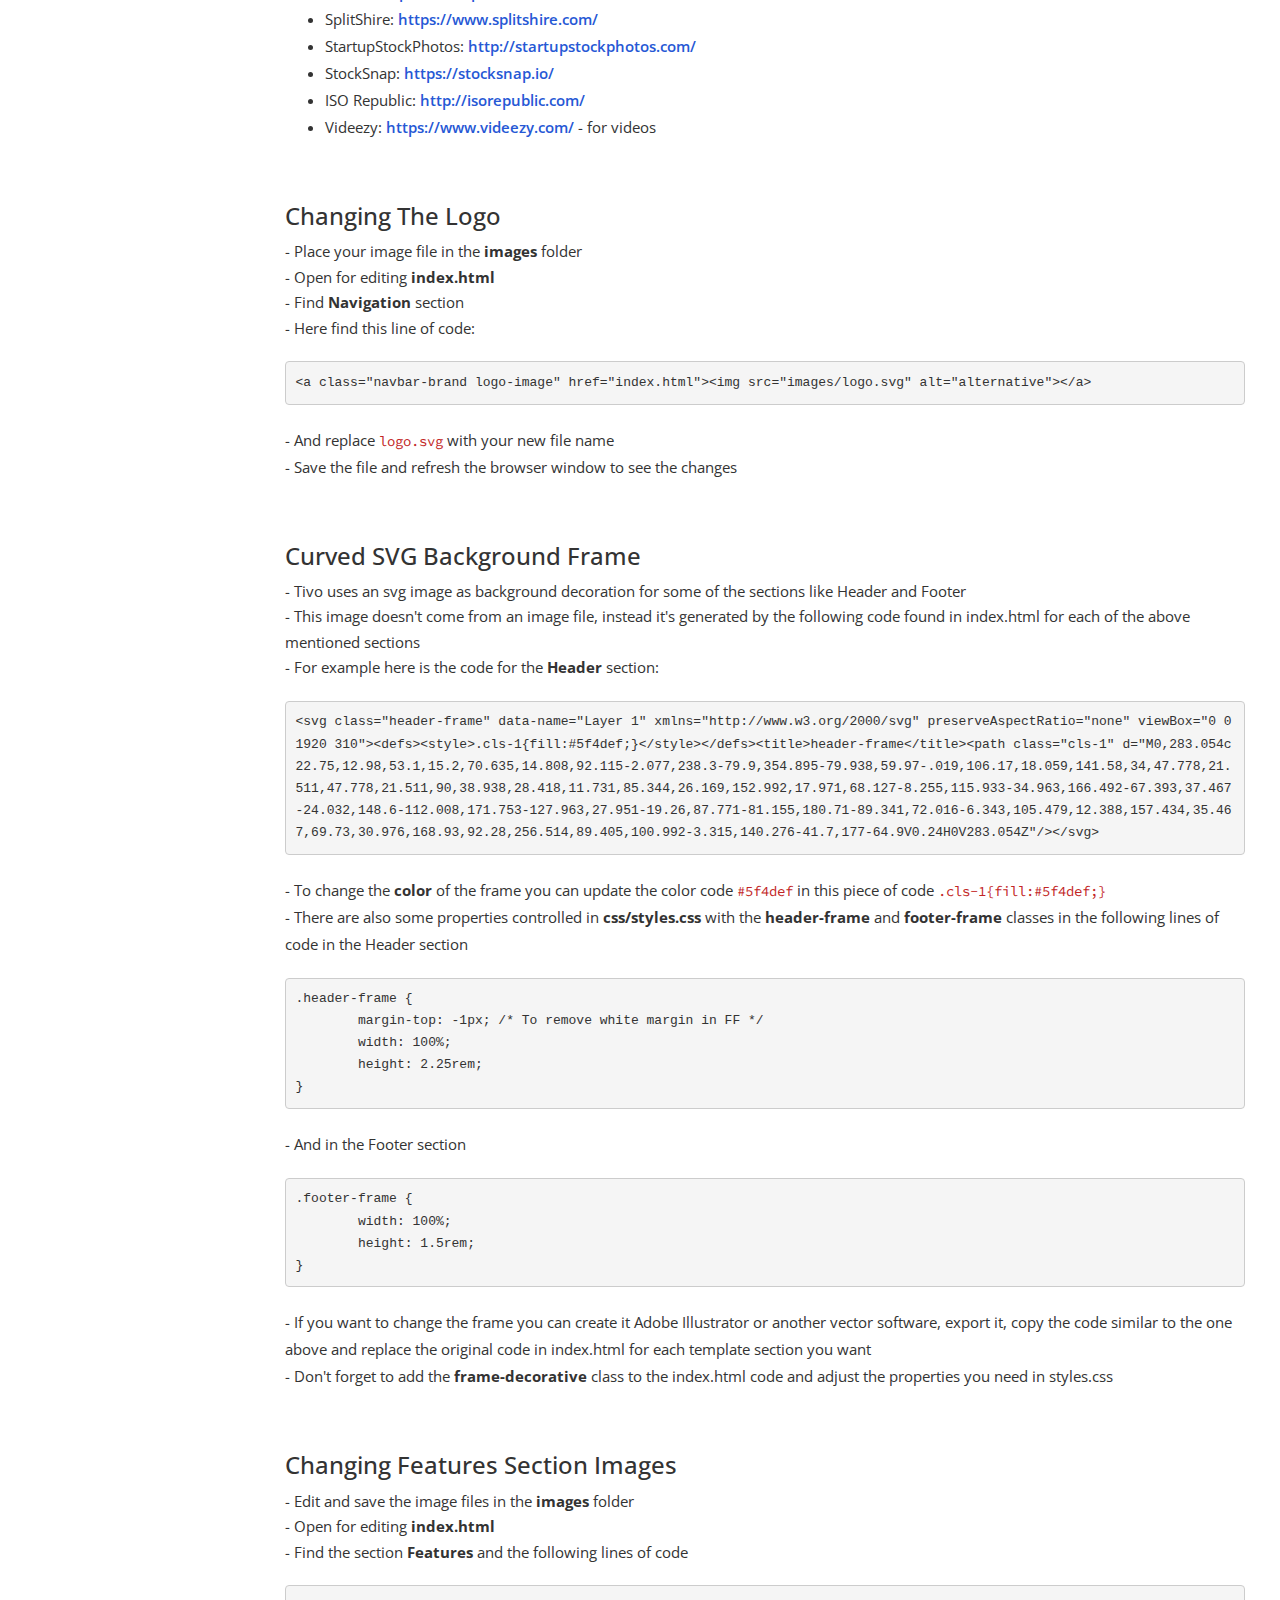
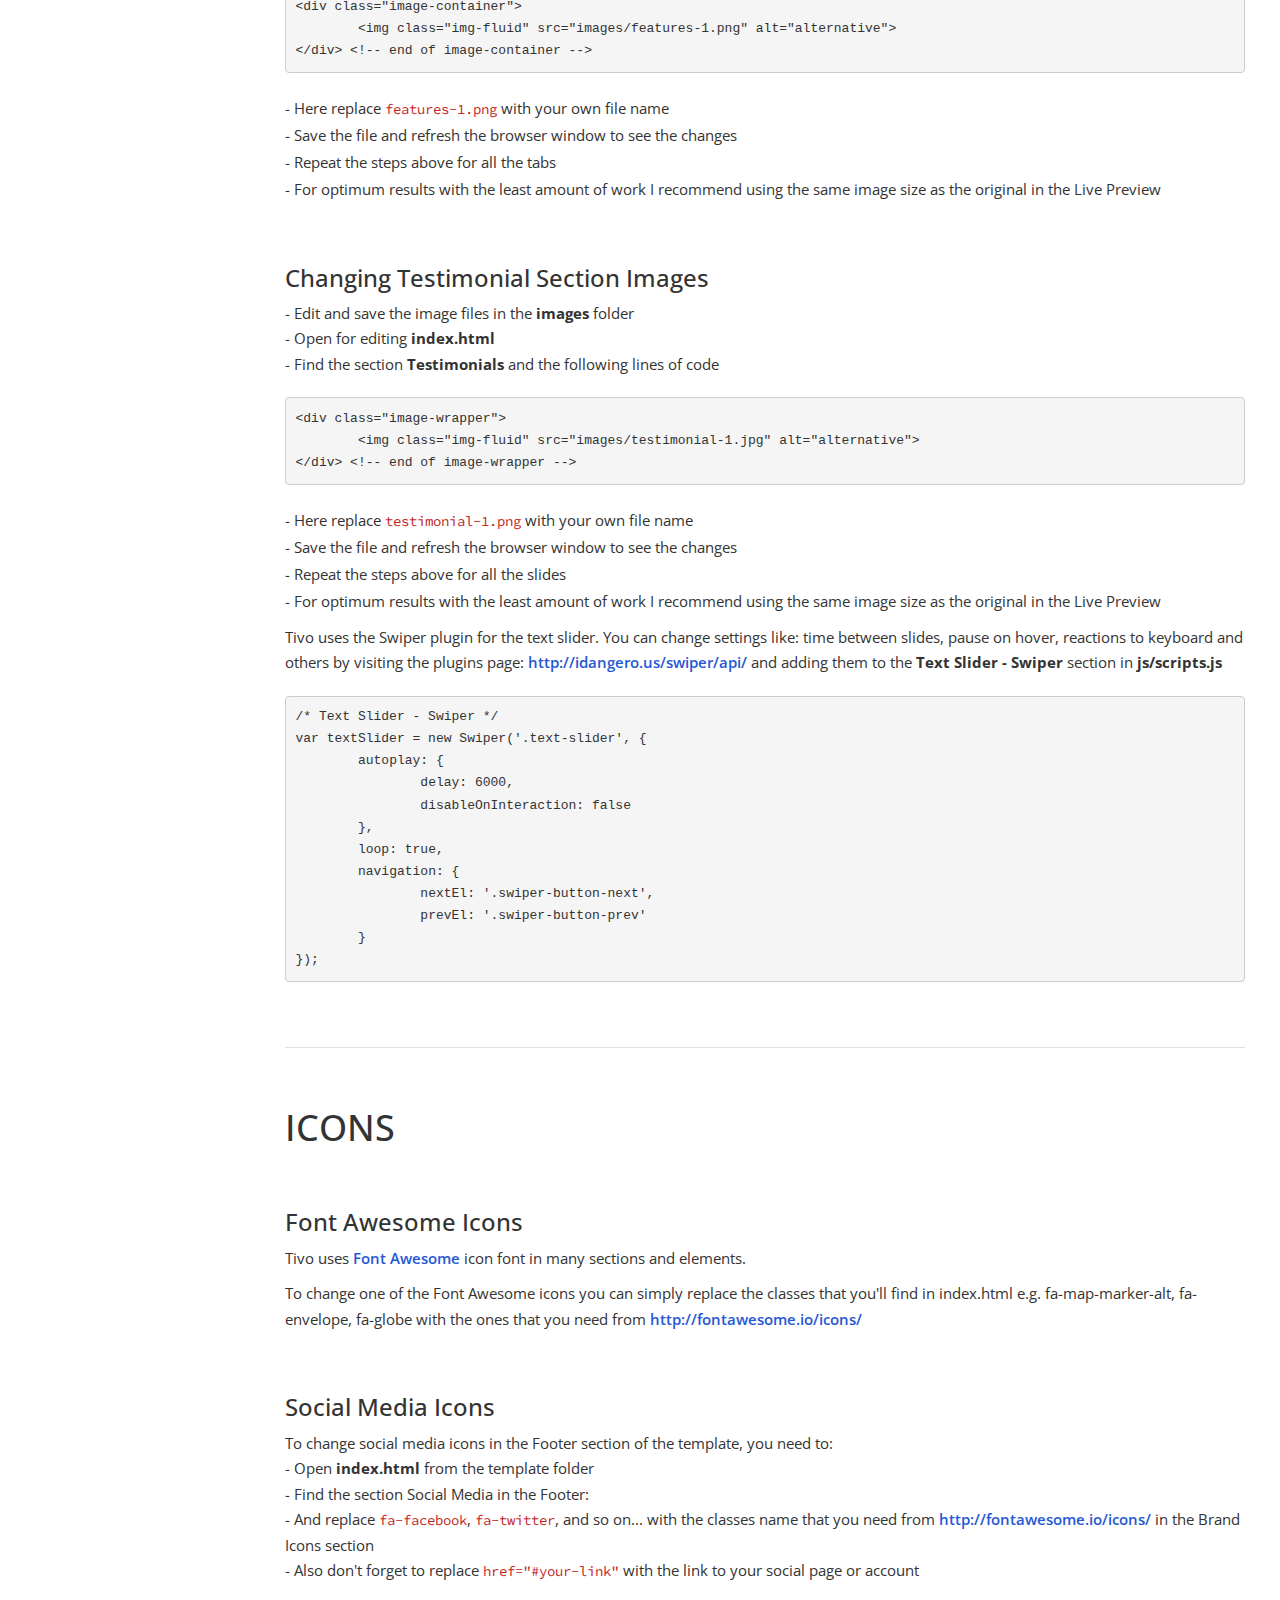
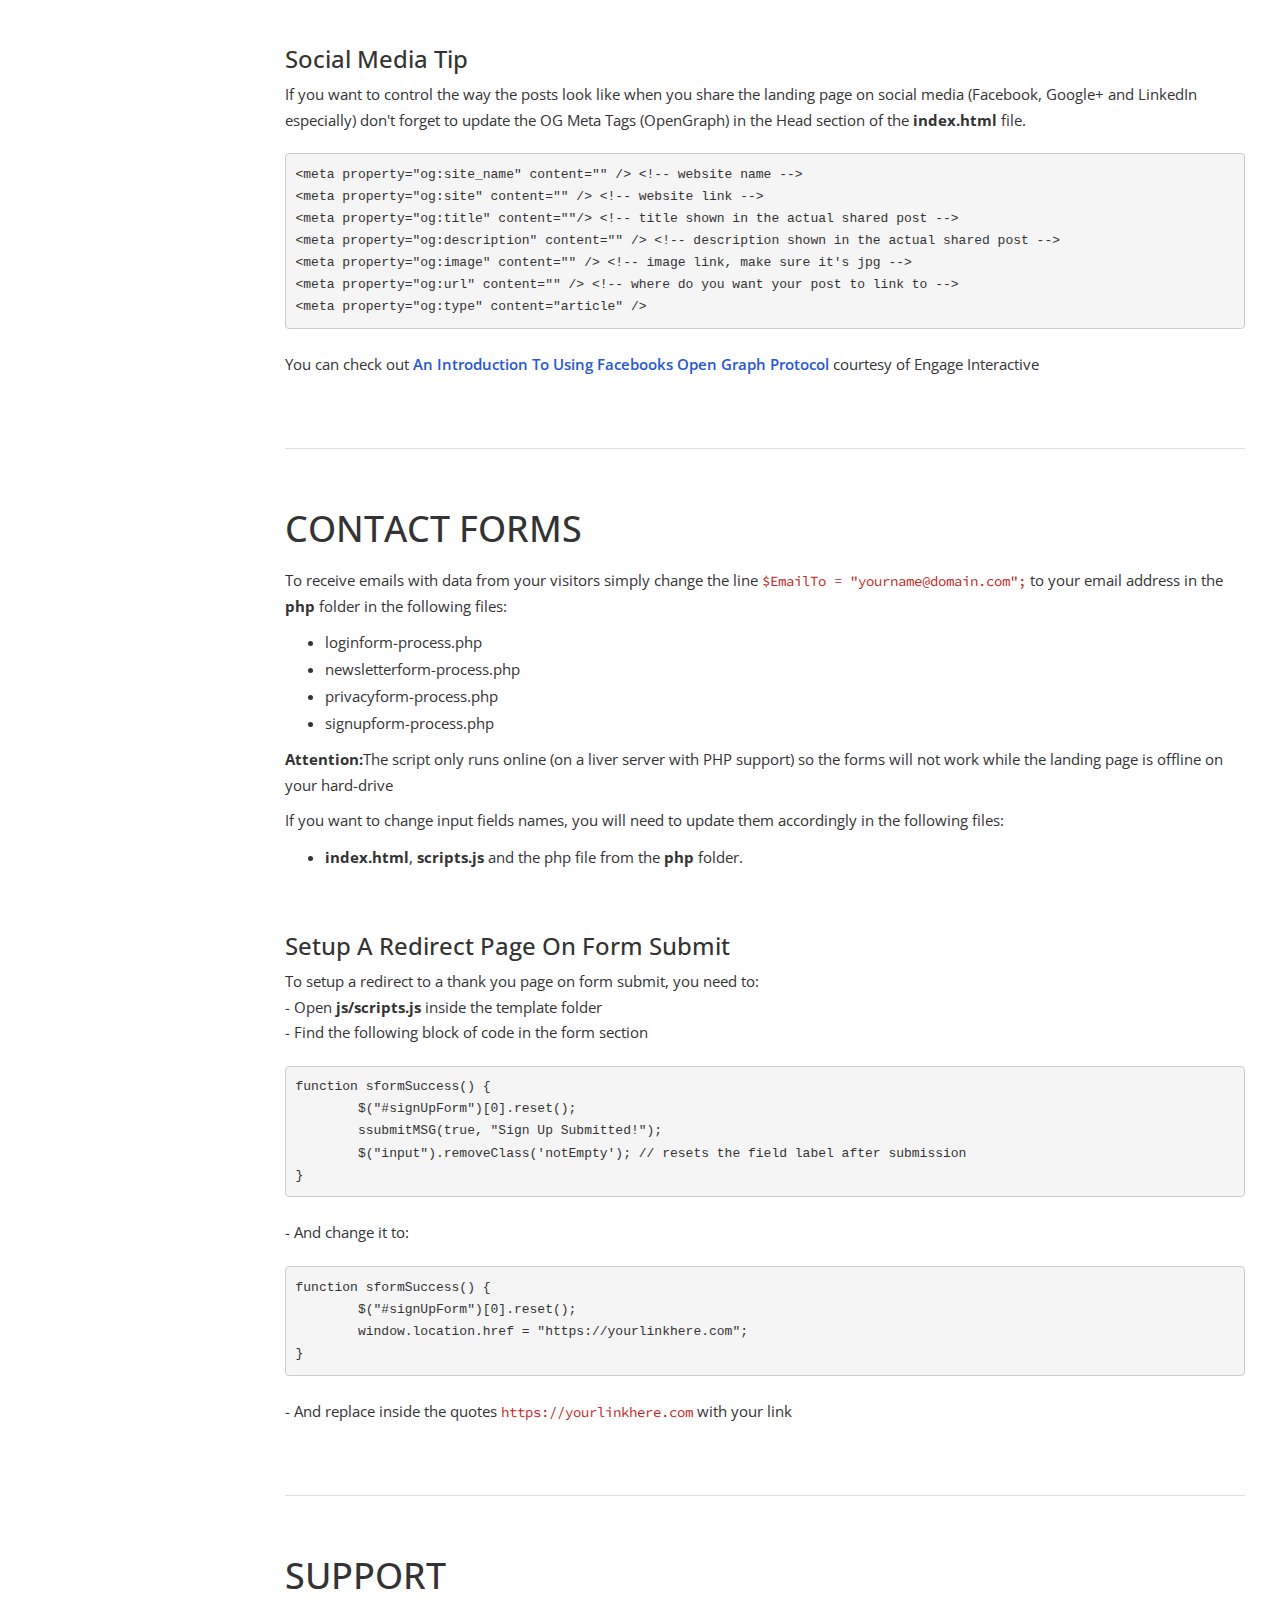
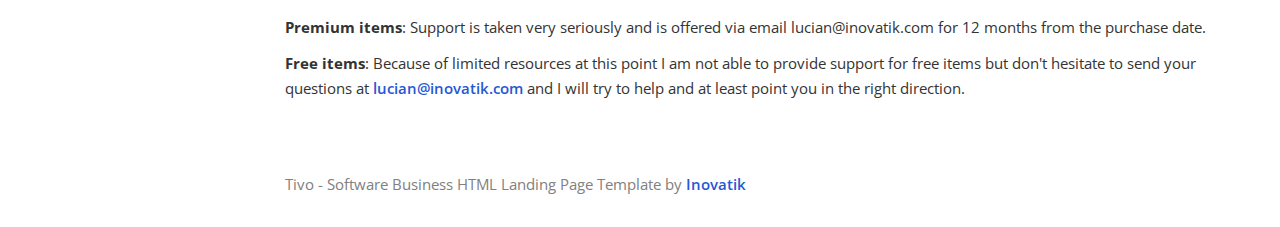
<file: documentation/index.html>
<!DOCTYPE html>
<html lang="en">
<head>

    <meta charset="utf-8">
    <meta http-equiv="X-UA-Compatible" content="IE=edge">
    <meta name="viewport" content="width=device-width, shrink-to-fit=no, initial-scale=1">
    <meta name="description" content="">
    <meta name="author" content="">
    <title>Documentation - Tivo SaaS App HTML Landing Page Template</title>

    <!-- Styles -->
	<link href="https://fonts.googleapis.com/css?family=Source+Code+Pro:300,400,600" rel="stylesheet">
	<link href="https://fonts.googleapis.com/css?family=Open+Sans:300,400,600" rel="stylesheet">
    <link href="css/bootstrap.min.css" rel="stylesheet">
    <link href="css/styles.css" rel="stylesheet">

    <!-- HTML5 Shim and Respond.js IE8 support of HTML5 elements and media queries -->
    <!-- WARNING: Respond.js doesn't work if you view the page via file:// -->
    <!--[if lt IE 9]>
        <script src="https://oss.maxcdn.com/libs/html5shiv/3.7.0/html5shiv.js"></script>
        <script src="https://oss.maxcdn.com/libs/respond.js/1.4.2/respond.min.js"></script>
    <![endif]-->

</head>
<body>
    <div id="wrapper">

        <!-- Sidebar -->
        <div id="sidebar-wrapper">
			<p>Tivo - Landing Page<br> Documentation</p>
            <ul class="sidebar-nav">
                <li class="sidebar-brand">
                </li>
                <li>
                    <a href="#introduction">INTRODUCTION</a>
                </li>
                <li>
                    <a href="#files">FILES STRUCTURE</a>
				</li>
				<li>
                    <a href="#images">IMAGES</a>
                </li>
                <li>
                    <a href="#icons">ICONS</a>
				</li>
				<li>
                    <a href="#forms">CONTACT FORMS</a>
                </li>
				<li>
                    <a href="#support">SUPPORT</a>
                </li>
            </ul>
        </div>
        <!-- end of sidebar wrapper -->


        <!-- Page Content -->
        <div id="page-content-wrapper">
            <div class="container-fluid">
                <div class="row">
                    <div id="introduction" class="col-lg-12">
                        <h1>INTRODUCTION</h1>
                        <p>Hello and thank you for using Tivo SaaS App HTML Landing Page Template. Tivo is an HTML landing page template built with Bootstrap featuring image slider, tabs, details lightbox, video lightbox, text slider, dropdown navigation, extra pages and working newsletter, sign up, log in forms.</p>
						<p>Built with Bootstrap 4, HTML5, CSS3, PHP and JavaScript it will help you achieve your online marketing goals in a beautiful and efficient manner.</p>
						<p>Frameworks and toolkits used: Bootstrap 4, Popper, jQuery, jQuery Easing, Validator, Magnific Popup, Swiper.</p>
						<p>You can edit the template's Html, Css, Php, Js files with your preferred text and code editor: <a href="https://notepad-plus-plus.org/">Notepad++</a>, <a href="https://code.visualstudio.com/">Visual Code</a>, <a href="https://www.sublimetext.com/">Sublime</a> or any other...</p>
						<p>For image editing you can use <a href="http://www.adobe.com/products/photoshop.html">Adobe Photoshop</a> or any other graphic editor of your choice.</p>
					</div> <!-- end of introduction -->
					
					
					<div class="col-lg-12"><hr></div> <!-- gray separator line -->
					
					
					<div id="files" class="col-lg-12">
                        <h1>FILES STRUCTURE</h1>
						<p>
							<b>Documentation</b> - is the folder of this help file.
							<br><b>Web</b> - contains the html, css, js and php files of the template.
						</p>
						<p><b>Web</b> folder includes <b>index.html</b> file which you will use to open the template and the extra pages: article-details.html, log-in.html, privacy-policy.html, sign-up.html and terms-conditions.html. Besides index.html, you will also find the following folders:
							<ul>
								<li><b>Css</b> - Bootstrap, Font Awesome, Magnific Popup, Swiper and the template's custom stylesheet styles.css</li>
								<li><b>Images</b> - Images used throughout the template including the favicon and logo</li>
								<li><b>Js</b> - JavaScript files for Bootstrap, Popper, jQuery, jQuery Easing, Magnific Popup, Swiper, Validator, and Tivo's custom scripts: scripts.js</li>
								<li><b>Php</b> - PHP script files for the contact forms</li>
								<li><b>Webfonts</b> - Font Awesome files</li>
							</ul>
						</p>
					</div> <!-- end of files structure -->


					<div class="col-lg-12"><hr></div> <!-- gray separator line -->


					<div id="images" class="col-lg-12">
						<h1>IMAGES</h1>
						<h3>Image Links</h3>
						<p>Here are the links to the images used throughout the template:
							<ul>
								<li>Header app vector: <a href="https://www.freepik.com/free-vector/link-building-concept_3507157.htm#page=1&query=interface&position=19">https://www.freepik.com/free-vector/link-building-concept_3507157.htm#page=1&query=interface&position=19</a></li>
								<li>Description icons: <a href="https://www.freepik.com/premium-vector/programming-coding-isometric-set_5059166.htm#page=1&query=software&position=13">https://www.freepik.com/premium-vector/programming-coding-isometric-set_5059166.htm#page=1&query=software&position=13</a></li>

								<li>Speakers: <a href="http://www.freepik.com/free-photo/close-up-of-pretty-woman-with-glasses-and-big-smile_898740.htm">http://www.freepik.com/free-photo/close-up-of-pretty-woman-with-glasses-and-big-smile_898740.htm</a></li>
								<li>Speakers: <a href="http://www.freepik.com/free-photo/serious-man-walking-through-the-city_940147.htm">http://www.freepik.com/free-photo/serious-man-walking-through-the-city_940147.htm</a></li>
								<li>Speakers: <a href="http://www.freepik.com/free-photo/clever-woman-writing-an-essay_857632.htm">http://www.freepik.com/free-photo/clever-woman-writing-an-essay_857632.htm</a></li>
								<li>Speakers: <a href="http://www.freepik.com/free-photo/thinking-man-with-a-coat_916622.htm">http://www.freepik.com/free-photo/thinking-man-with-a-coat_916622.htm</a></li>
								<li>Article details image large: <a href="https://www.pexels.com/photo/photo-of-imac-near-macbook-1029757/">https://www.pexels.com/photo/photo-of-imac-near-macbook-1029757/</a></li>
								<li>Article details image small: <a href="https://www.pexels.com/photo/apple-office-internet-ipad-38544/">https://www.pexels.com/photo/apple-office-internet-ipad-38544/</a></li>
							</ul>
						</p>
						
						<h3>Image Resources</h3>
						<p>You can find your own images while checking out the following free online sources:
							<ul>
								<li>Freepik: <a href="https://www.pexels.com/">https://www.freepik.com/home</a></li>
								<li>Pexels: <a href="https://www.pexels.com/">https://www.pexels.com/</a></li>
								<li>SplitShire: <a href="https://www.splitshire.com/">https://www.splitshire.com/</a></li>
								<li>StartupStockPhotos: <a href="http://startupstockphotos.com/">http://startupstockphotos.com/</a></li>
								<li>StockSnap: <a href="https://stocksnap.io/">https://stocksnap.io/</a></li>
								<li>ISO Republic: <a href="http://isorepublic.com/">http://isorepublic.com/</a></li>
								<li>Videezy: <a href="https://www.videezy.com/">https://www.videezy.com/</a> - for videos</li>
							</ul>
						</p>

						<h3>Changing The Logo</h3>
						<p>
							- Place your image file in the <b>images</b> folder
							<br>- Open for editing <b>index.html</b>
							<br>- Find <b>Navigation</b> section
							<br>- Here find this line of code:
<pre class="code-format">
&lt;a class=&quot;navbar-brand logo-image&quot; href=&quot;index.html&quot;&gt;&lt;img src=&quot;images/logo.svg&quot; alt=&quot;alternative&quot;&gt;&lt;/a&gt;
</pre>							
							<br>- And replace <span class="code">logo.svg</span> with your new file name
							<br>- Save the file and refresh the browser window to see the changes
						</p>
						
						<h3>Curved SVG Background Frame</h3>
						<p>
							- Tivo uses an svg image as background decoration for some of the sections like Header and Footer
							<br>- This image doesn't come from an image file, instead it's generated by the following code found in index.html for each of the above mentioned sections</b>
							<br>- For example here is the code for the <b>Header</b> section:
<pre class="code-format">
&lt;svg class=&quot;header-frame&quot; data-name=&quot;Layer 1&quot; xmlns=&quot;http://www.w3.org/2000/svg&quot; preserveAspectRatio=&quot;none&quot; viewBox=&quot;0 0 1920 310&quot;&gt;&lt;defs&gt;&lt;style&gt;.cls-1{fill:#5f4def;}&lt;/style&gt;&lt;/defs&gt;&lt;title&gt;header-frame&lt;/title&gt;&lt;path class=&quot;cls-1&quot; d=&quot;M0,283.054c22.75,12.98,53.1,15.2,70.635,14.808,92.115-2.077,238.3-79.9,354.895-79.938,59.97-.019,106.17,18.059,141.58,34,47.778,21.511,47.778,21.511,90,38.938,28.418,11.731,85.344,26.169,152.992,17.971,68.127-8.255,115.933-34.963,166.492-67.393,37.467-24.032,148.6-112.008,171.753-127.963,27.951-19.26,87.771-81.155,180.71-89.341,72.016-6.343,105.479,12.388,157.434,35.467,69.73,30.976,168.93,92.28,256.514,89.405,100.992-3.315,140.276-41.7,177-64.9V0.24H0V283.054Z&quot;/&gt;&lt;/svg&gt;
</pre>							
							<br>- To change the <b>color</b> of the frame you can update the color code <span class="code">#5f4def</span> in this piece of code <span class="code">.cls-1{fill:#5f4def;}</span>
							<br>- There are also some properties controlled in <b>css/styles.css</b> with the <b>header-frame</b> and <b>footer-frame</b> classes in the following lines of code in the Header section
<pre class="code-format">
.header-frame {
	margin-top: -1px; /* To remove white margin in FF */
	width: 100%;
	height: 2.25rem;
}
</pre>						
							<br>- And in the Footer section
<pre class="code-format">
.footer-frame {
	width: 100%;
	height: 1.5rem;
}
</pre>
							<br>- If you want to change the frame you can create it Adobe Illustrator or another vector software, export it, copy the code similar to the one above and replace the original code in index.html for each template section you want
							<br>- Don't forget to add the <b>frame-decorative</b> class to the index.html code and adjust the properties you need in styles.css
						</p>

						<h3>Changing Features Section Images</h3>
						<p>
							- Edit and save the image files in the <b>images</b> folder
							<br>- Open for editing <b>index.html</b>
							<br>- Find the section <b>Features</b> and the following lines of code
<pre class="code-format">
&lt;div class=&quot;image-container&quot;&gt;
	&lt;img class=&quot;img-fluid&quot; src=&quot;images/features-1.png&quot; alt=&quot;alternative&quot;&gt;
&lt;/div&gt; &lt;!-- end of image-container --&gt;
</pre>							
							<br>- Here replace <span class="code">features-1.png</span> with your own file name
							<br>- Save the file and refresh the browser window to see the changes
							<br>- Repeat the steps above for all the tabs
							<br>- For optimum results with the least amount of work I recommend using the same image size as the original in the Live Preview
						</p>

						<h3>Changing Testimonial Section Images</h3>
						<p>
							- Edit and save the image files in the <b>images</b> folder
							<br>- Open for editing <b>index.html</b>
							<br>- Find the section <b>Testimonials</b> and the following lines of code
<pre class="code-format">
&lt;div class=&quot;image-wrapper&quot;&gt;
	&lt;img class=&quot;img-fluid&quot; src=&quot;images/testimonial-1.jpg&quot; alt=&quot;alternative&quot;&gt;
&lt;/div&gt; &lt;!-- end of image-wrapper --&gt;
</pre>							
							<br>- Here replace <span class="code">testimonial-1.png</span> with your own file name
							<br>- Save the file and refresh the browser window to see the changes
							<br>- Repeat the steps above for all the slides
							<br>- For optimum results with the least amount of work I recommend using the same image size as the original in the Live Preview
						</p>
						<p>
							Tivo uses the Swiper plugin for the text slider. You can change settings like: time between slides, pause on hover, reactions to keyboard and others by visiting the plugins page: <a href="http://idangero.us/swiper/api/">http://idangero.us/swiper/api/</a> and adding them to the <b>Text Slider - Swiper</b> section in <b>js/scripts.js</b>
<pre class="code-format">
/* Text Slider - Swiper */
var textSlider = new Swiper('.text-slider', {
	autoplay: {
		delay: 6000,
		disableOnInteraction: false
	},
	loop: true,
	navigation: {
		nextEl: '.swiper-button-next',
		prevEl: '.swiper-button-prev'
	}
});
</pre>
						</p>
					</div> <!-- end of images -->


					<div class="col-lg-12"><hr></div> <!-- gray separator line -->
					
					
					<div id="icons" class="col-lg-12">
                        <h1>ICONS</h1>
						<h3>Font Awesome Icons</h3>
						<p>Tivo uses <a href="http://fontawesome.io/">Font Awesome</a> icon font in many sections and elements.
						<p>To change one of the Font Awesome icons you can simply replace the classes that you'll find in index.html e.g. fa-map-marker-alt, fa-envelope, fa-globe with the ones that you need from <a href="http://fontawesome.io/icons/">http://fontawesome.io/icons/</a></p>

						<h3>Social Media Icons</h3>
						<p>To change social media icons in the Footer section of the template, you need to: 
							<br>- Open <b>index.html</b> from the template folder
							<br>- Find the section Social Media in the Footer:
							<br>- And replace <span class="code">fa-facebook</span>, <span class="code">fa-twitter</span>, and so on... with the classes name that you need from <a href="http://fontawesome.io/icons/">http://fontawesome.io/icons/</a> in the Brand Icons section
							<br>- Also don't forget to replace <span class="code">href="#your-link"</span> with the link to your social page or account
						</p>

						<h3>Social Media Tip</h3>
						<p>If you want to control the way the posts look like when you share the landing page on social media (Facebook, Google+ and LinkedIn especially) don't forget to update the OG Meta Tags (OpenGraph) in the Head section of the <b>index.html</b> file.
<pre class="code-format">
&lt;meta property="og:site_name" content="" /&gt; &lt;!-- website name --&gt;
&lt;meta property="og:site" content="" /&gt; &lt;!-- website link --&gt;
&lt;meta property="og:title" content=""/&gt; &lt;!-- title shown in the actual shared post --&gt;
&lt;meta property="og:description" content="" /&gt; &lt;!-- description shown in the actual shared post --&gt;
&lt;meta property="og:image" content="" /&gt; &lt;!-- image link, make sure it's jpg --&gt;
&lt;meta property="og:url" content="" /&gt; &lt;!-- where do you want your post to link to --&gt;
&lt;meta property="og:type" content="article" /&gt;
</pre>
						<br>You can check out <a href="http://engageinteractive.co.uk/blog/an-introduction-to-using-facebooks-open-graph-protocol">An Introduction To Using Facebooks Open Graph Protocol</a> courtesy of Engage Interactive</p>
                    </div> <!-- end of icons -->
					

					<div class="col-lg-12"><hr></div> <!-- gray separator line -->
					

					<div id="forms" class="col-lg-12">
                        <h1>CONTACT FORMS</h1>
                        <p>To receive emails with data from your visitors simply change the line <span class="code">$EmailTo = "yourname@domain.com";</span> to your email address in the <b>php</b> folder in the following files:</p>
						<ul>
							<li>loginform-process.php</li>
							<li>newsletterform-process.php</li>
							<li>privacyform-process.php</li>
							<li>signupform-process.php</li>
						</ul>
						<p><b>Attention:</b>The script only runs online (on a liver server with PHP support) so the forms will not work while the landing page is offline on your hard-drive</p>
						<p>If you want to change input fields names, you will need to update them accordingly in the following files:</p>
						<ul>
							<li><b>index.html</b>, <b>scripts.js</b> and the php file from the <b>php</b> folder.</li>
						</ul>

						<h3>Setup A Redirect Page On Form Submit</h3>
						<p>
							To setup a redirect to a thank you page on form submit, you need to: 
							<br>- Open <b>js/scripts.js</b> inside the template folder
							<br>- Find the following block of code in the form section 
<pre class="code-format">
function sformSuccess() {
	$("#signUpForm")[0].reset();
	ssubmitMSG(true, "Sign Up Submitted!");
	$("input").removeClass('notEmpty'); // resets the field label after submission
}
</pre>
							<br>- And change it to:
<pre class="code-format">
function sformSuccess() {
	$("#signUpForm")[0].reset();
	window.location.href = "https://yourlinkhere.com";
}
</pre>
							<br>- And replace inside the quotes <span class="code">https://yourlinkhere.com</span> with your link
						</p>
					</div> <!-- end of contact form and privacy policy form -->
						
					
					<div class="col-lg-12"><hr></div> <!-- gray separator line -->

					
					<div id="support" class="col-lg-12">
						<h1>SUPPORT</h1>
						<p><b>Premium items</b>: Support is taken very seriously and is offered via email lucian@inovatik.com for 12 months from the purchase date.</p>
						<p><b>Free items</b>: Because of limited resources at this point I am not able to provide support for free items but don't hesitate to send your questions at <a href="mailto:lucian@inovatik.com">lucian@inovatik.com</a> and I will try to help and at least point you in the right direction.</p>
					</div> <!-- end of support -->
										
					<div class="col-lg-12">
						<p class="footer">Tivo - Software Business HTML Landing Page Template by <a href="https://inovatik.com">Inovatik</a></p>
					</div>
                </div>
            </div>
        </div> <!-- end of page content wrapper -->
    </div> <!-- end of wrapper -->
    

    <!-- Scripts Libraries -->
    <script src="js/jquery.js" type="text/javascript"></script>
    <script src="js/bootstrap.min.js" type="text/javascript"></script>

	
	<!-- Custom Scripts -->
    <script>
    <!-- Menu Toggle Script -->
	$("#menu-toggle").click(function(e) {
        e.preventDefault();
        $("#wrapper").toggleClass("toggled");
    });
	
	/* Smooth Scrolling To Anchors  */
		$(function() {
			$('a[href*="#"]:not([data-toggle="tab"])').click(function() {
				if (location.pathname.replace(/^\//,'') == this.pathname.replace(/^\//,'') && location.hostname == this.hostname) {
					var target = $(this.hash);
					target = target.length ? target : $('[name=' + this.hash.slice(1) +']');
					if (target.length) {
						$('html, body').animate({
							scrollTop: target.offset().top
						}, 700);
						return false;
					}
				}
			});
		});
	</script>

</body>
</html>
</file>
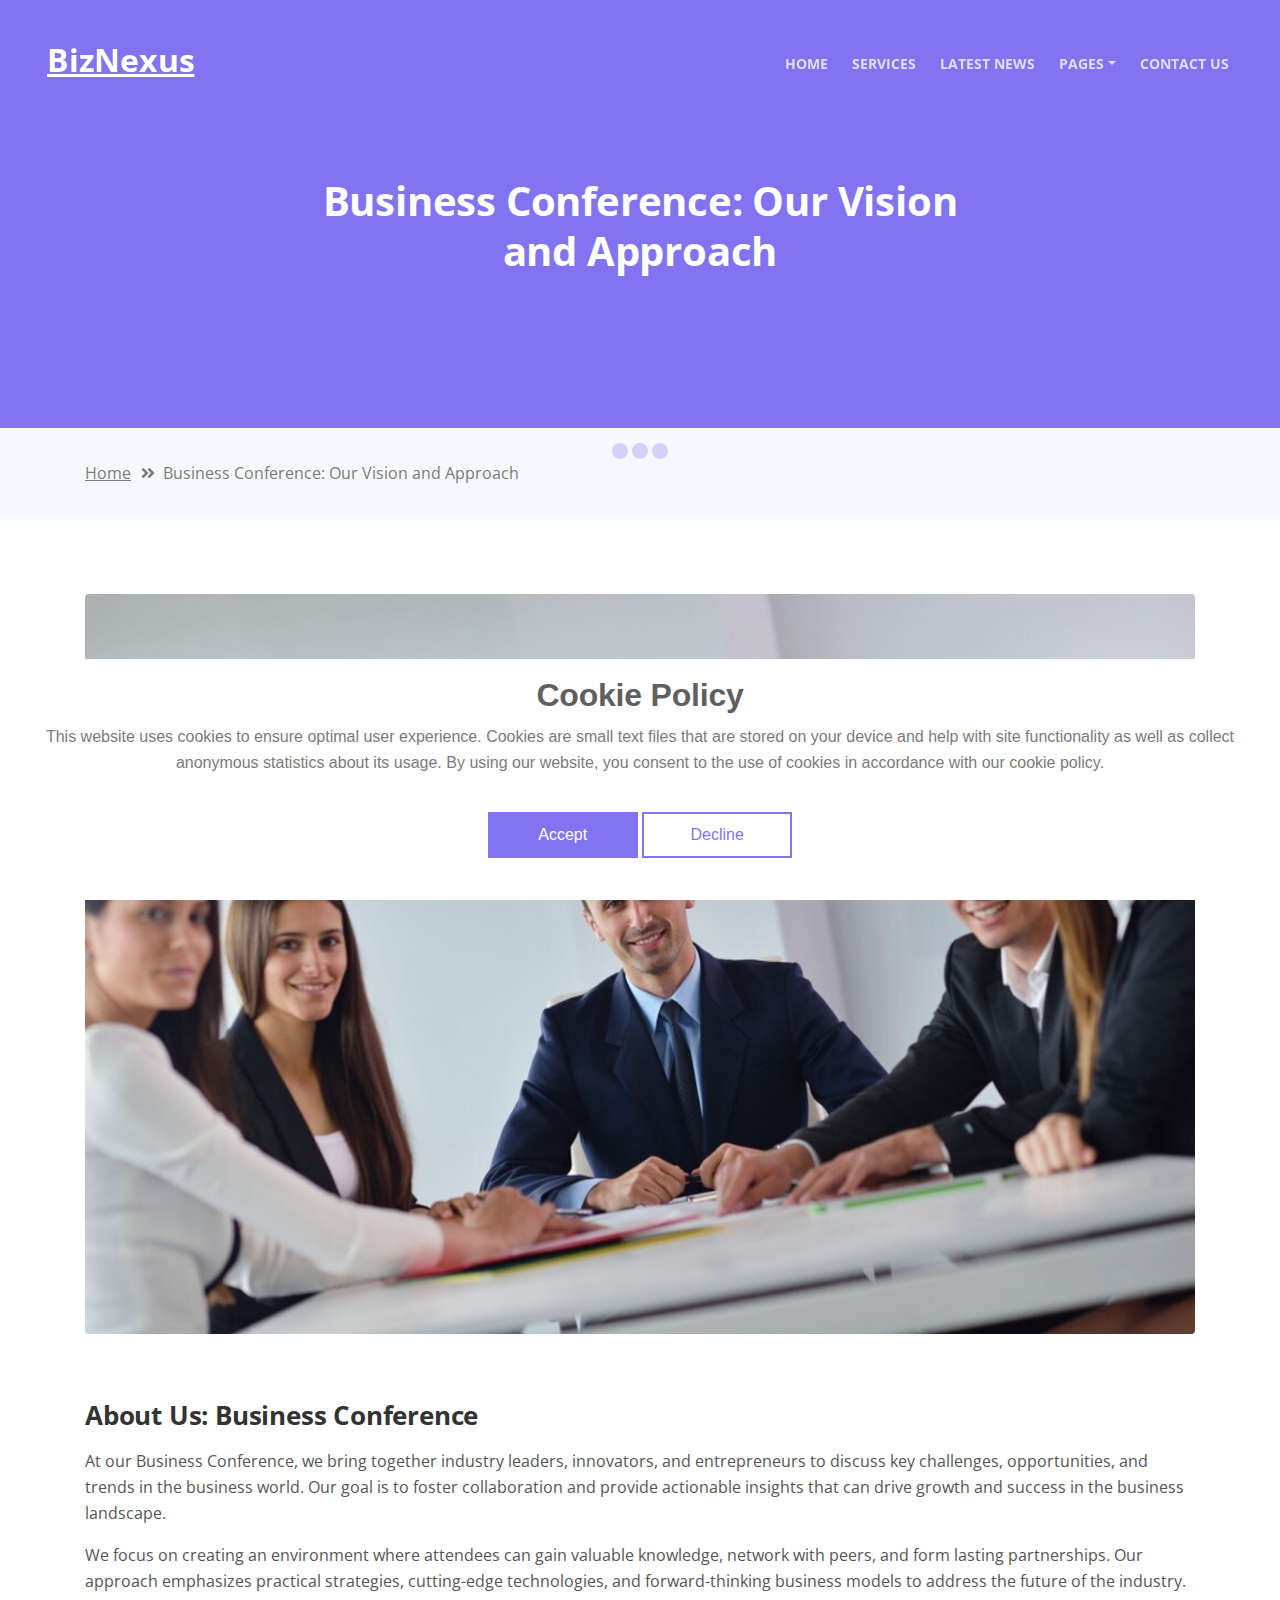
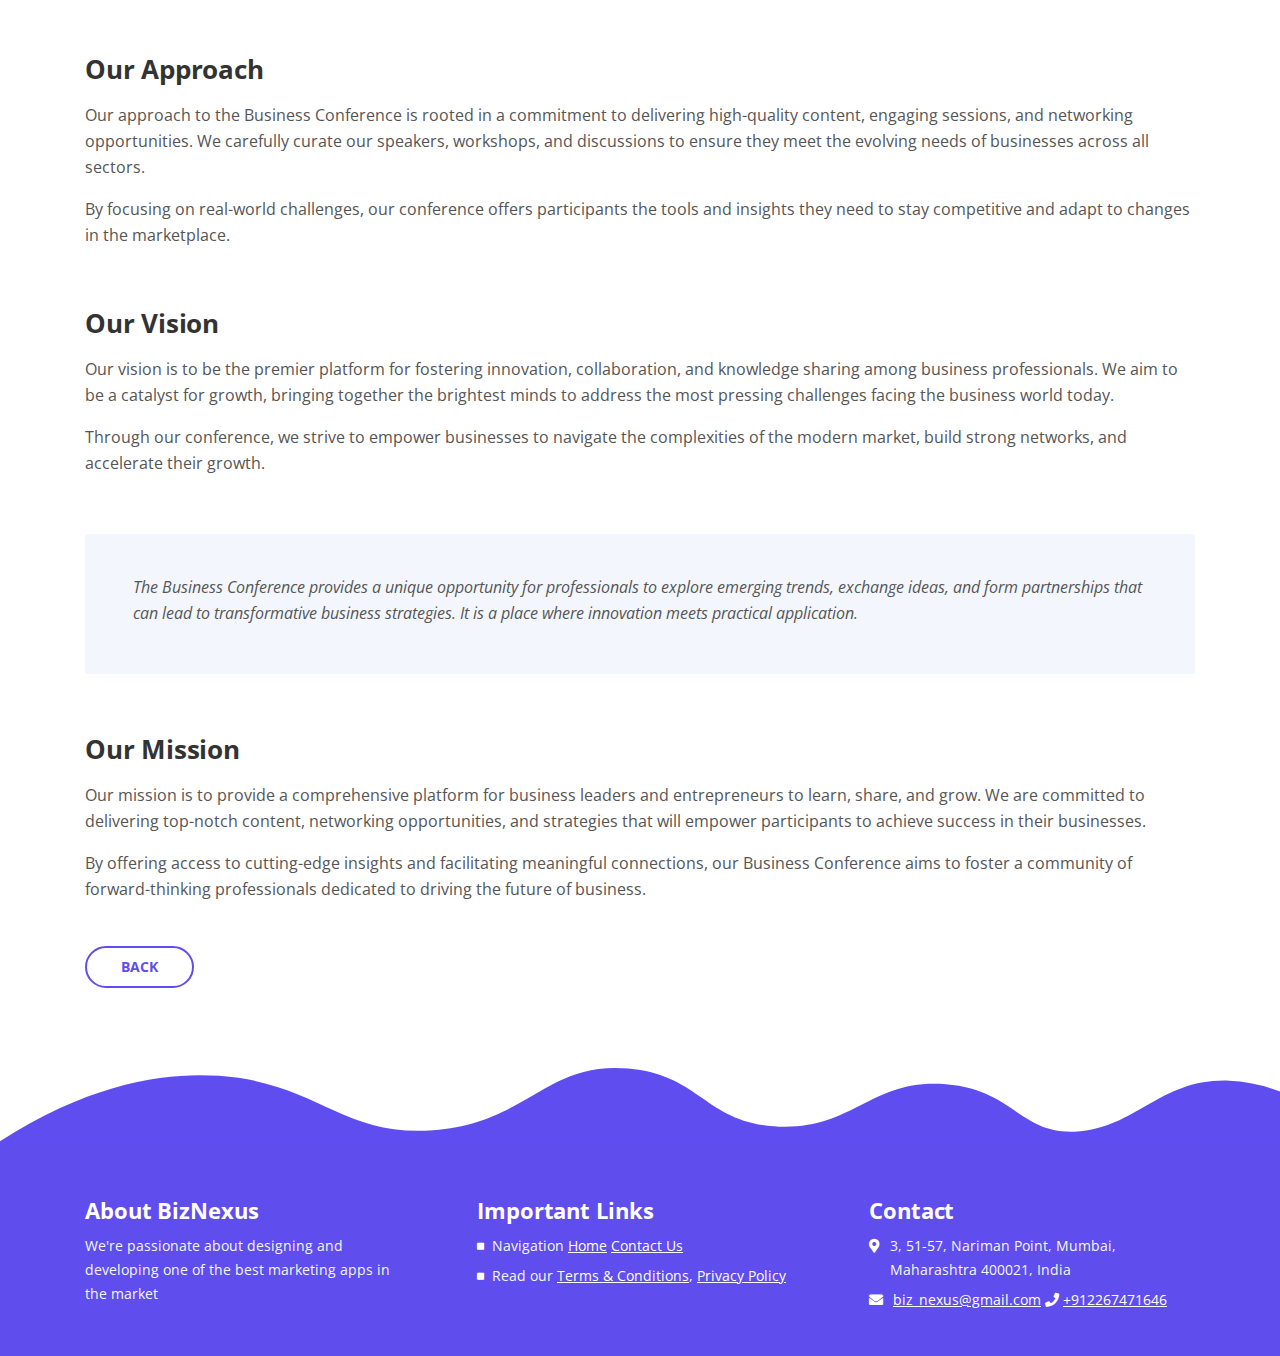
<file: article-details.html>
<!DOCTYPE html>
<html lang="en">
    <head>
        <meta charset="utf-8" />
        <meta
            name="viewport"
            content="width=device-width, initial-scale=1, shrink-to-fit=no"
        />

        <!-- SEO Meta Tags -->
        <meta
            name="description"
            content="Tivo is a HTML landing page template built with Bootstrap to help you crate engaging presentations for SaaS apps and convert visitors into users."
        />
        <meta name="author" content="Inovatik" />

        <!-- OG Meta Tags to improve the way the post looks when you share the page on LinkedIn, Facebook, Google+ -->
        <meta property="og:site_name" content="" />
        <!-- website name -->
        <meta property="og:site" content="" />
        <!-- website link -->
        <meta property="og:title" content="" />
        <!-- title shown in the actual shared post -->
        <meta property="og:description" content="" />
        <!-- description shown in the actual shared post -->
        <meta property="og:image" content="" />
        <!-- image link, make sure it's jpg -->
        <meta property="og:url" content="" />
        <!-- where do you want your post to link to -->
        <meta property="og:type" content="article" />

        <!-- Website Title -->
        <title>BizNexus</title>

        <!-- Styles -->
        <link
            href="https://fonts.googleapis.com/css?family=Open+Sans:400,400i,700&display=swap&subset=latin-ext"
            rel="stylesheet"
        />
        <link href="css/bootstrap.css" rel="stylesheet" />
        <link href="css/fontawesome-all.css" rel="stylesheet" />
        <link href="css/swiper.css" rel="stylesheet" />
        <link href="css/magnific-popup.css" rel="stylesheet" />
        <link href="css/styles.css" rel="stylesheet" />

        <!-- Favicon  -->
        <link rel="icon" href="images/favicon.png" />
    </head>
    <body data-spy="scroll" data-target=".fixed-top">
        <!-- Preloader -->
        <div class="spinner-wrapper">
            <div class="spinner">
                <div class="bounce1"></div>
                <div class="bounce2"></div>
                <div class="bounce3"></div>
            </div>
        </div>
        <!-- end of preloader -->

        <!-- Navigation -->
        <nav
            class="navbar navbar-expand-lg navbar-dark navbar-custom fixed-top"
        >
            <div class="container">
                <!-- Text Logo - Use this if you don't have a graphic logo -->
                <!-- <a class="navbar-brand logo-text page-scroll" href="index.html">Tivo</a> -->

                <!-- Image Logo -->
                <a class="navbar-brand logo-image" href="index.html">
                    <h2 style="color: #fff">BizNexus</h2>
                </a>

                <!-- Mobile Menu Toggle Button -->
                <button
                    class="navbar-toggler"
                    type="button"
                    data-toggle="collapse"
                    data-target="#navbarsExampleDefault"
                    aria-controls="navbarsExampleDefault"
                    aria-expanded="false"
                    aria-label="Toggle navigation"
                >
                    <span class="navbar-toggler-awesome fas fa-bars"></span>
                    <span class="navbar-toggler-awesome fas fa-times"></span>
                </button>
                <!-- end of mobile menu toggle button -->

                <div
                    class="collapse navbar-collapse"
                    id="navbarsExampleDefault"
                >
                    <ul class="navbar-nav ml-auto">
                        <li class="nav-item">
                            <a class="nav-link" href="index.html"
                                >HOME <span class="sr-only">(current)</span></a
                            >
                        </li>
                        <li class="nav-item">
                            <a class="nav-link" href="services.html"
                                >SERVICES</a
                            >
                        </li>
                        <li class="nav-item">
                            <a class="nav-link" href="blog.html">LATEST NEWS</a>
                        </li>

                        <!-- Dropdown Menu -->
                        <li class="nav-item dropdown">
                            <a
                                class="nav-link dropdown-toggle"
                                href="#video"
                                id="navbarDropdown"
                                role="button"
                                aria-haspopup="true"
                                aria-expanded="false"
                                >PAGES</a
                            >
                            <div
                                class="dropdown-menu"
                                aria-labelledby="navbarDropdown"
                            >
                                <a
                                    class="dropdown-item"
                                    href="article-details.html"
                                    ><span class="item-text">DETAILS</span></a
                                >
                                <div class="dropdown-items-divide-hr"></div>
                                <a
                                    class="dropdown-item"
                                    href="terms-of-use.html"
                                    ><span class="item-text"
                                        >TERMS & CONDITIONS</span
                                    ></a
                                >
                                <div class="dropdown-items-divide-hr"></div>
                                <a
                                    class="dropdown-item"
                                    href="privacy-policy.html"
                                    ><span class="item-text"
                                        >PRIVACY POLICY</span
                                    ></a
                                >
                            </div>
                        </li>
                        <!-- end of dropdown menu -->

                        <li class="nav-item">
                            <a class="nav-link page-scroll" href="contact.html"
                                >CONTACT US</a
                            >
                        </li>
                    </ul>
                </div>
            </div>
            <!-- end of container -->
        </nav>
        <!-- end of navbar -->
        <!-- end of navigation -->

        <!-- Header -->
        <header id="header" class="ex-header">
            <div class="container">
                <div class="row">
                    <div class="col-md-12">
                        <h1>Business Conference: Our Vision and Approach</h1>
                    </div>
                    <!-- end of col -->
                </div>
                <!-- end of row -->
            </div>
            <!-- end of container -->
        </header>
        <!-- end of ex-header -->
        <!-- end of header -->

        <!-- Breadcrumbs -->
        <div class="ex-basic-1">
            <div class="container">
                <div class="row">
                    <div class="col-lg-12">
                        <div class="breadcrumbs">
                            <a href="index.html">Home</a
                            ><i class="fa fa-angle-double-right"></i
                            ><span
                                >Business Conference: Our Vision and
                                Approach</span
                            >
                        </div>
                        <!-- end of breadcrumbs -->
                    </div>
                    <!-- end of col -->
                </div>
                <!-- end of row -->
            </div>
            <!-- end of container -->
        </div>
        <!-- end of ex-basic-1 -->
        <!-- end of breadcrumbs -->

        <!-- About Us Content -->
        <div class="ex-basic-2">
            <div class="container">
                <div class="row">
                    <div class="col-lg-12">
                        <div class="image-container-large">
                            <img
                                class="img-fluid"
                                src="images/article-details-large.jpg"
                                alt="alternative"
                            />
                        </div>
                        <!-- end of image-container-large -->

                        <div class="text-container">
                            <h3>About Us: Business Conference</h3>
                            <p>
                                At our Business Conference, we bring together
                                industry leaders, innovators, and entrepreneurs
                                to discuss key challenges, opportunities, and
                                trends in the business world. Our goal is to
                                foster collaboration and provide actionable
                                insights that can drive growth and success in
                                the business landscape.
                            </p>
                            <p>
                                We focus on creating an environment where
                                attendees can gain valuable knowledge, network
                                with peers, and form lasting partnerships. Our
                                approach emphasizes practical strategies,
                                cutting-edge technologies, and forward-thinking
                                business models to address the future of the
                                industry.
                            </p>
                        </div>
                        <!-- end of text-container -->

                        <div class="text-container">
                            <h3>Our Approach</h3>
                            <p>
                                Our approach to the Business Conference is
                                rooted in a commitment to delivering
                                high-quality content, engaging sessions, and
                                networking opportunities. We carefully curate
                                our speakers, workshops, and discussions to
                                ensure they meet the evolving needs of
                                businesses across all sectors.
                            </p>
                            <p>
                                By focusing on real-world challenges, our
                                conference offers participants the tools and
                                insights they need to stay competitive and adapt
                                to changes in the marketplace.
                            </p>
                        </div>
                        <!-- end of text-container -->

                        <div class="text-container">
                            <h3>Our Vision</h3>
                            <p>
                                Our vision is to be the premier platform for
                                fostering innovation, collaboration, and
                                knowledge sharing among business professionals.
                                We aim to be a catalyst for growth, bringing
                                together the brightest minds to address the most
                                pressing challenges facing the business world
                                today.
                            </p>
                            <p>
                                Through our conference, we strive to empower
                                businesses to navigate the complexities of the
                                modern market, build strong networks, and
                                accelerate their growth.
                            </p>
                        </div>
                        <!-- end of text-container -->

                        <div class="text-container dark">
                            <p class="testimonial-text">
                                The Business Conference provides a unique
                                opportunity for professionals to explore
                                emerging trends, exchange ideas, and form
                                partnerships that can lead to transformative
                                business strategies. It is a place where
                                innovation meets practical application.
                            </p>
                        </div>
                        <!-- end of text container -->

                        <div class="text-container last">
                            <h3>Our Mission</h3>
                            <p>
                                Our mission is to provide a comprehensive
                                platform for business leaders and entrepreneurs
                                to learn, share, and grow. We are committed to
                                delivering top-notch content, networking
                                opportunities, and strategies that will empower
                                participants to achieve success in their
                                businesses.
                            </p>
                            <p>
                                By offering access to cutting-edge insights and
                                facilitating meaningful connections, our
                                Business Conference aims to foster a community
                                of forward-thinking professionals dedicated to
                                driving the future of business.
                            </p>
                        </div>
                        <!-- end of text-container -->
                        <a class="btn-outline-reg" href="index.html">BACK</a>
                    </div>
                    <!-- end of col-->
                </div>
                <!-- end of row -->
            </div>
            <!-- end of container -->
        </div>
        <!-- end of ex-basic-2 -->
        <!-- end of About Us content -->

        <!-- Footer -->
        <svg
            class="footer-frame"
            data-name="Layer 2"
            xmlns="http://www.w3.org/2000/svg"
            preserveAspectRatio="none"
            viewBox="0 0 1920 79"
        >
            <defs>
                <style>
                    .cls-2 {
                        fill: #5f4def;
                    }
                </style>
            </defs>
            <title>footer-frame</title>
            <path
                class="cls-2"
                d="M0,72.427C143,12.138,255.5,4.577,328.644,7.943c147.721,6.8,183.881,60.242,320.83,53.737,143-6.793,167.826-68.128,293-60.9,109.095,6.3,115.68,54.364,225.251,57.319,113.58,3.064,138.8-47.711,251.189-41.8,104.012,5.474,109.713,50.4,197.369,46.572,89.549-3.91,124.375-52.563,227.622-50.155A338.646,338.646,0,0,1,1920,23.467V79.75H0V72.427Z"
                transform="translate(0 -0.188)"
            />
        </svg>
        <div class="footer">
            <div class="container">
                <div class="row">
                    <div class="col-md-4">
                        <div class="footer-col first">
                            <h4>About BizNexus</h4>
                            <p class="p-small">
                                We're passionate about designing and developing
                                one of the best marketing apps in the market
                            </p>
                        </div>
                    </div>
                    <!-- end of col -->
                    <div class="col-md-4">
                        <div class="footer-col middle">
                            <h4>Important Links</h4>
                            <ul class="list-unstyled li-space-lg p-small">
                                <li class="media">
                                    <i class="fas fa-square"></i>
                                    <div class="media-body">
                                        Navigation
                                        <a class="white" href="index.html"
                                            >Home</a
                                        >
                                        <a class="white" href="contact.html"
                                            >Contact Us</a
                                        >
                                    </div>
                                </li>
                                <li class="media">
                                    <i class="fas fa-square"></i>
                                    <div class="media-body">
                                        Read our
                                        <a
                                            class="white"
                                            href="terms-of-use.html"
                                            >Terms & Conditions</a
                                        >,
                                        <a
                                            class="white"
                                            href="privacy-policy.html"
                                            >Privacy Policy</a
                                        >
                                    </div>
                                </li>
                            </ul>
                        </div>
                    </div>
                    <!-- end of col -->
                    <div class="col-md-4">
                        <div class="footer-col last">
                            <h4>Contact</h4>
                            <ul class="list-unstyled li-space-lg p-small">
                                <li class="media">
                                    <i class="fas fa-map-marker-alt"></i>
                                    <div class="media-body">
                                        3, 51-57, Nariman Point, Mumbai,
                                        Maharashtra 400021, India
                                    </div>
                                </li>
                                <li class="media">
                                    <i class="fas fa-envelope"></i>
                                    <div class="media-body">
                                        <a
                                            class="white"
                                            href="mailto:contact@tivo.com"
                                            >biz_nexus@gmail.com</a
                                        >
                                        <i class="fas fa-phone"></i>
                                        <a class="white" href="#your-link"
                                            >+912267471646</a
                                        >
                                    </div>
                                </li>
                            </ul>
                        </div>
                    </div>
                    <!-- end of col -->
                </div>
                <!-- end of row -->
            </div>
            <!-- end of container -->
        </div>
        <!-- end of footer -->
        <!-- end of footer -->

        <!-- Cookie banner -->
        <div class="cookie-wrapper show">
            <div>
                <i class="bx bx-cookie"></i>
                <h2 style="text-align: center">Cookie Policy</h2>
            </div>

            <div class="data">
                <p>
                    This website uses cookies to ensure optimal user experience.
                    Cookies are small text files that are stored on your device
                    and help with site functionality as well as collect
                    anonymous statistics about its usage. By using our website,
                    you consent to the use of cookies in accordance with our
                    cookie policy.
                </p>
            </div>

            <div class="buttons">
                <button class="cookie-button" id="acceptBtn">Accept</button>
                <button class="cookie-button" id="declineBtn">Decline</button>
            </div>
        </div>
        <!-- End Cookie banner -->

        <!-- Scripts -->
        <script src="https://code.jquery.com/jquery-3.6.0.min.js"></script>
        <!-- jQuery for Bootstrap's JavaScript plugins -->
        <script src="js/popper.min.js"></script>
        <!-- Popper tooltip library for Bootstrap -->
        <script src="js/bootstrap.min.js"></script>
        <!-- Bootstrap framework -->
        <script src="js/jquery.easing.min.js"></script>
        <!-- jQuery Easing for smooth scrolling between anchors -->
        <script src="js/swiper.min.js"></script>
        <!-- Swiper for image and text sliders -->
        <script src="js/jquery.magnific-popup.js"></script>
        <!-- Magnific Popup for lightboxes -->
        <script src="js/validator.min.js"></script>
        <!-- Validator.js - Bootstrap plugin that validates forms -->
        <script src="js/scripts.js"></script>
        <script src="js/cookiebanner.js"></script>
        <!-- Custom scripts -->
    </body>
</html>
</file>
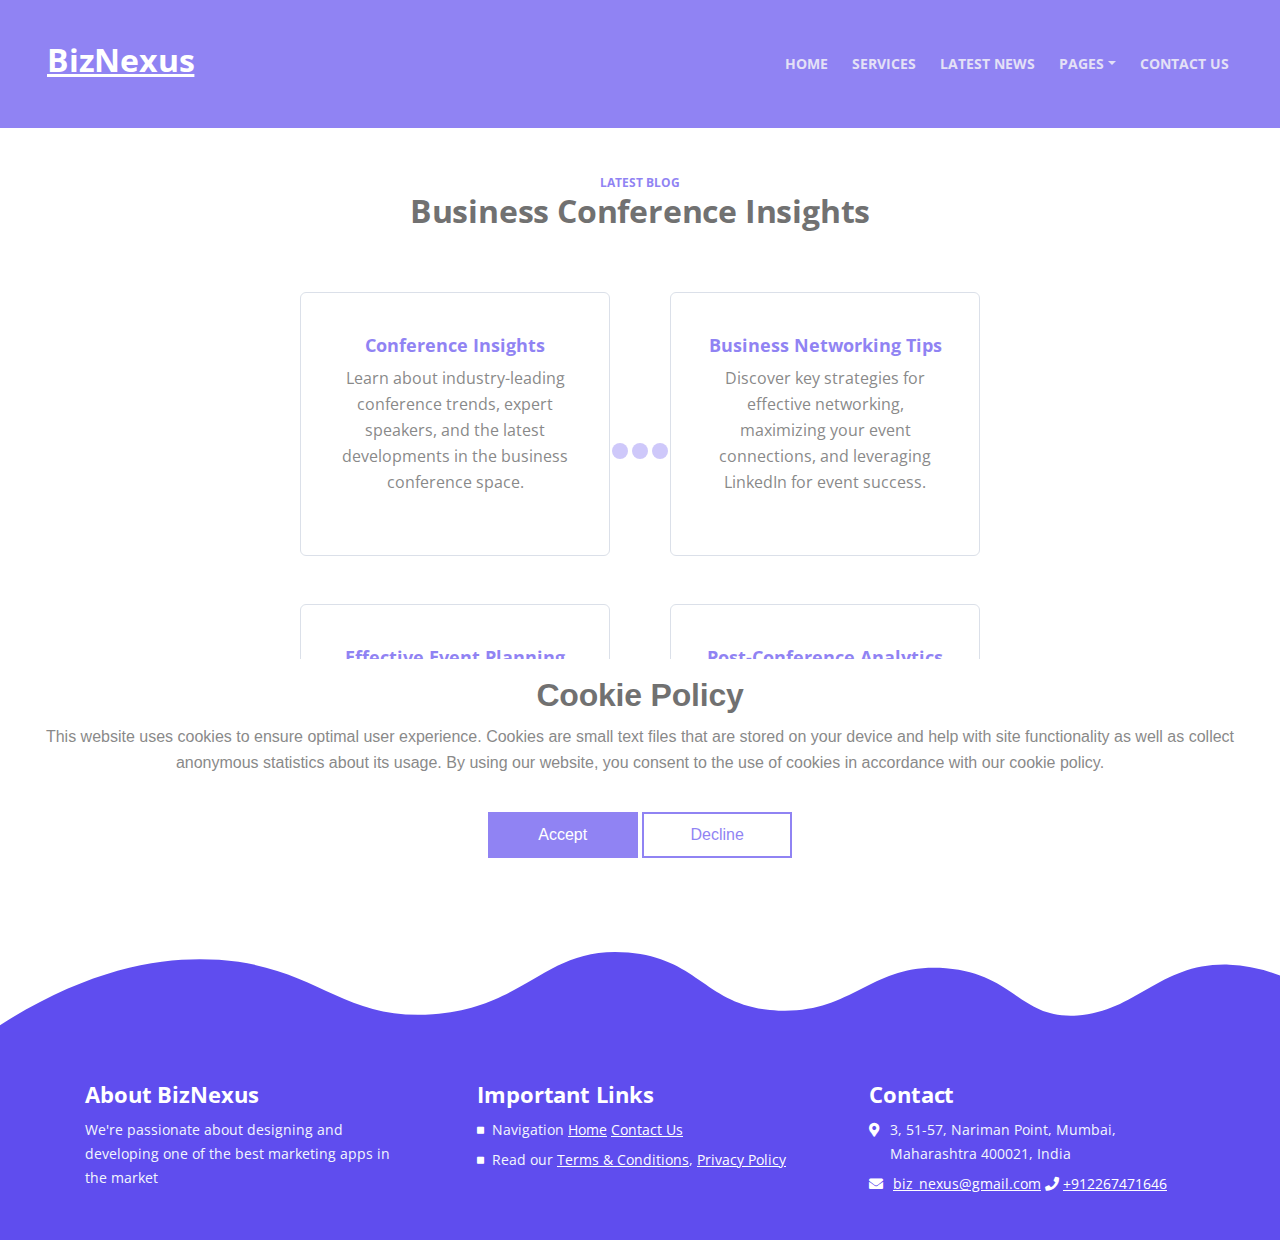
<file: blog.html>
<!DOCTYPE html>
<html lang="en">
    <head>
        <meta charset="utf-8" />
        <meta
            name="viewport"
            content="width=device-width, initial-scale=1, shrink-to-fit=no"
        />

        <!-- SEO Meta Tags -->
        <meta
            name="description"
            content="Tivo is a HTML landing page template built with Bootstrap to help you crate engaging presentations for SaaS apps and convert visitors into users."
        />
        <meta name="author" content="Inovatik" />

        <!-- OG Meta Tags to improve the way the post looks when you share the page on LinkedIn, Facebook, Google+ -->
        <meta property="og:site_name" content="" />
        <!-- website name -->
        <meta property="og:site" content="" />
        <!-- website link -->
        <meta property="og:title" content="" />
        <!-- title shown in the actual shared post -->
        <meta property="og:description" content="" />
        <!-- description shown in the actual shared post -->
        <meta property="og:image" content="" />
        <!-- image link, make sure it's jpg -->
        <meta property="og:url" content="" />
        <!-- where do you want your post to link to -->
        <meta property="og:type" content="article" />

        <!-- Website Title -->
        <title>BizNexus</title>

        <!-- Styles -->
        <link
            href="https://fonts.googleapis.com/css?family=Open+Sans:400,400i,700&display=swap&subset=latin-ext"
            rel="stylesheet"
        />
        <link href="css/bootstrap.css" rel="stylesheet" />
        <link href="css/fontawesome-all.css" rel="stylesheet" />
        <link href="css/swiper.css" rel="stylesheet" />
        <link href="css/magnific-popup.css" rel="stylesheet" />
        <link href="css/styles.css" rel="stylesheet" />

        <!-- Favicon  -->
        <link rel="icon" href="images/favicon.png" />
    </head>
    <body data-spy="scroll" data-target=".fixed-top">
        <!-- Preloader -->
        <div class="spinner-wrapper">
            <div class="spinner">
                <div class="bounce1"></div>
                <div class="bounce2"></div>
                <div class="bounce3"></div>
            </div>
        </div>
        <!-- end of preloader -->

        <!-- Navigation -->
        <nav
            class="navbar navbar-expand-lg navbar-dark navbar-custom fixed-top"
            style="background: #5f4dee"
        >
            <div class="container">
                <!-- Text Logo - Use this if you don't have a graphic logo -->
                <!-- <a class="navbar-brand logo-text page-scroll" href="index.html">Tivo</a> -->

                <!-- Image Logo -->
                <a class="navbar-brand logo-image" href="index.html">
                    <h2 style="color: #fff">BizNexus</h2>
                </a>

                <!-- Mobile Menu Toggle Button -->
                <button
                    class="navbar-toggler"
                    type="button"
                    data-toggle="collapse"
                    data-target="#navbarsExampleDefault"
                    aria-controls="navbarsExampleDefault"
                    aria-expanded="false"
                    aria-label="Toggle navigation"
                >
                    <span class="navbar-toggler-awesome fas fa-bars"></span>
                    <span class="navbar-toggler-awesome fas fa-times"></span>
                </button>
                <!-- end of mobile menu toggle button -->

                <div
                    class="collapse navbar-collapse"
                    id="navbarsExampleDefault"
                >
                    <ul class="navbar-nav ml-auto">
                        <li class="nav-item">
                            <a class="nav-link" href="index.html"
                                >HOME <span class="sr-only">(current)</span></a
                            >
                        </li>
                        <li class="nav-item">
                            <a class="nav-link" href="services.html"
                                >SERVICES</a
                            >
                        </li>
                        <li class="nav-item">
                            <a class="nav-link" href="blog.html">LATEST NEWS</a>
                        </li>

                        <!-- Dropdown Menu -->
                        <li class="nav-item dropdown">
                            <a
                                class="nav-link dropdown-toggle"
                                href="#video"
                                id="navbarDropdown"
                                role="button"
                                aria-haspopup="true"
                                aria-expanded="false"
                                >PAGES</a
                            >
                            <div
                                class="dropdown-menu"
                                aria-labelledby="navbarDropdown"
                            >
                                <a
                                    class="dropdown-item"
                                    href="article-details.html"
                                    ><span class="item-text">DETAILS</span></a
                                >
                                <div class="dropdown-items-divide-hr"></div>
                                <a
                                    class="dropdown-item"
                                    href="terms-of-use.html"
                                    ><span class="item-text"
                                        >TERMS & CONDITIONS</span
                                    ></a
                                >
                                <div class="dropdown-items-divide-hr"></div>
                                <a
                                    class="dropdown-item"
                                    href="privacy-policy.html"
                                    ><span class="item-text"
                                        >PRIVACY POLICY</span
                                    ></a
                                >
                            </div>
                        </li>
                        <!-- end of dropdown menu -->

                        <li class="nav-item">
                            <a class="nav-link page-scroll" href="contact.html"
                                >CONTACT US</a
                            >
                        </li>
                    </ul>
                </div>
            </div>
            <!-- end of container -->
        </nav>
        <!-- end of navbar -->
        <!-- end of navigation -->

        <!-- Latest Blog -->
        <div id="latest-blog" class="cards-2" style="margin-top: 50px">
            <div class="container">
                <div class="row">
                    <div class="col-lg-12">
                        <div class="above-heading">LATEST BLOG</div>
                        <h2 class="h2-heading">Business Conference Insights</h2>
                    </div>
                    <!-- end of col -->
                </div>
                <!-- end of row -->
                <div class="row">
                    <div class="col-lg-12">
                        <!-- Card-->
                        <div class="card">
                            <div class="card-body">
                                <div class="card-title">
                                    Conference Insights
                                </div>
                                <p class="card-description">
                                    Learn about industry-leading conference
                                    trends, expert speakers, and the latest
                                    developments in the business conference
                                    space.
                                </p>
                            </div>
                        </div>
                        <!-- end of card -->

                        <!-- Card-->
                        <div class="card">
                            <div class="card-body">
                                <div class="card-title">
                                    Business Networking Tips
                                </div>
                                <p class="card-description">
                                    Discover key strategies for effective
                                    networking, maximizing your event
                                    connections, and leveraging LinkedIn for
                                    event success.
                                </p>
                            </div>
                        </div>
                        <!-- end of card -->
                    </div>
                    <!-- end of col -->
                </div>
                <!-- end of row -->

                <div class="row">
                    <div class="col-lg-12">
                        <!-- Card-->
                        <div class="card">
                            <div class="card-body">
                                <div class="card-title">
                                    Effective Event Planning
                                </div>
                                <p class="card-description">
                                    Learn tools for seamless event coordination,
                                    efficient resource management, budget
                                    planning, and creating engaging event
                                    formats.
                                </p>
                            </div>
                        </div>
                        <!-- end of card -->

                        <!-- Card-->
                        <div class="card">
                            <div class="card-body">
                                <div class="card-title">
                                    Post-Conference Analytics
                                </div>
                                <p class="card-description">
                                    Understand how to review attendee feedback,
                                    measure event success, and generate
                                    actionable insights for future business
                                    events.
                                </p>
                            </div>
                        </div>
                        <!-- end of card -->
                    </div>
                    <!-- end of col -->
                </div>
                <!-- end of row -->
            </div>
            <!-- end of container -->
        </div>
        <!-- end of cards-2 -->
        <!-- end of latest blog -->

        <!-- Footer -->
        <svg
            class="footer-frame"
            data-name="Layer 2"
            xmlns="http://www.w3.org/2000/svg"
            preserveAspectRatio="none"
            viewBox="0 0 1920 79"
        >
            <defs>
                <style>
                    .cls-2 {
                        fill: #5f4def;
                    }
                </style>
            </defs>
            <title>footer-frame</title>
            <path
                class="cls-2"
                d="M0,72.427C143,12.138,255.5,4.577,328.644,7.943c147.721,6.8,183.881,60.242,320.83,53.737,143-6.793,167.826-68.128,293-60.9,109.095,6.3,115.68,54.364,225.251,57.319,113.58,3.064,138.8-47.711,251.189-41.8,104.012,5.474,109.713,50.4,197.369,46.572,89.549-3.91,124.375-52.563,227.622-50.155A338.646,338.646,0,0,1,1920,23.467V79.75H0V72.427Z"
                transform="translate(0 -0.188)"
            />
        </svg>
        <div class="footer">
            <div class="container">
                <div class="row">
                    <div class="col-md-4">
                        <div class="footer-col first">
                            <h4>About BizNexus</h4>
                            <p class="p-small">
                                We're passionate about designing and developing
                                one of the best marketing apps in the market
                            </p>
                        </div>
                    </div>
                    <!-- end of col -->
                    <div class="col-md-4">
                        <div class="footer-col middle">
                            <h4>Important Links</h4>
                            <ul class="list-unstyled li-space-lg p-small">
                                <li class="media">
                                    <i class="fas fa-square"></i>
                                    <div class="media-body">
                                        Navigation
                                        <a class="white" href="index.html"
                                            >Home</a
                                        >
                                        <a class="white" href="contact.html"
                                            >Contact Us</a
                                        >
                                    </div>
                                </li>
                                <li class="media">
                                    <i class="fas fa-square"></i>
                                    <div class="media-body">
                                        Read our
                                        <a
                                            class="white"
                                            href="terms-of-use.html"
                                            >Terms & Conditions</a
                                        >,
                                        <a
                                            class="white"
                                            href="privacy-policy.html"
                                            >Privacy Policy</a
                                        >
                                    </div>
                                </li>
                            </ul>
                        </div>
                    </div>
                    <!-- end of col -->
                    <div class="col-md-4">
                        <div class="footer-col last">
                            <h4>Contact</h4>
                            <ul class="list-unstyled li-space-lg p-small">
                                <li class="media">
                                    <i class="fas fa-map-marker-alt"></i>
                                    <div class="media-body">
                                        3, 51-57, Nariman Point, Mumbai,
                                        Maharashtra 400021, India
                                    </div>
                                </li>
                                <li class="media">
                                    <i class="fas fa-envelope"></i>
                                    <div class="media-body">
                                        <a
                                            class="white"
                                            href="mailto:contact@tivo.com"
                                            >biz_nexus@gmail.com</a
                                        >
                                        <i class="fas fa-phone"></i>
                                        <a class="white" href="#your-link"
                                            >+912267471646</a
                                        >
                                    </div>
                                </li>
                            </ul>
                        </div>
                    </div>
                    <!-- end of col -->
                </div>
                <!-- end of row -->
            </div>
            <!-- end of container -->
        </div>
        <!-- end of footer -->
        <!-- end of footer -->

        <!-- Cookie banner -->
        <div class="cookie-wrapper show">
            <div>
                <i class="bx bx-cookie"></i>
                <h2 style="text-align: center">Cookie Policy</h2>
            </div>

            <div class="data">
                <p>
                    This website uses cookies to ensure optimal user experience.
                    Cookies are small text files that are stored on your device
                    and help with site functionality as well as collect
                    anonymous statistics about its usage. By using our website,
                    you consent to the use of cookies in accordance with our
                    cookie policy.
                </p>
            </div>

            <div class="buttons">
                <button class="cookie-button" id="acceptBtn">Accept</button>
                <button class="cookie-button" id="declineBtn">Decline</button>
            </div>
        </div>
        <!-- End Cookie banner -->

        <!-- Scripts -->
        <script src="https://code.jquery.com/jquery-3.6.0.min.js"></script>
        <!-- jQuery for Bootstrap's JavaScript plugins -->
        <script src="js/popper.min.js"></script>
        <!-- Popper tooltip library for Bootstrap -->
        <script src="js/bootstrap.min.js"></script>
        <!-- Bootstrap framework -->
        <script src="js/jquery.easing.min.js"></script>
        <!-- jQuery Easing for smooth scrolling between anchors -->
        <script src="js/swiper.min.js"></script>
        <!-- Swiper for image and text sliders -->
        <script src="js/jquery.magnific-popup.js"></script>
        <!-- Magnific Popup for lightboxes -->
        <script src="js/validator.min.js"></script>
        <!-- Validator.js - Bootstrap plugin that validates forms -->
        <script src="js/scripts.js"></script>
        <script src="js/cookiebanner.js"></script>
        <!-- Custom scripts -->
    </body>
</html>
</file>
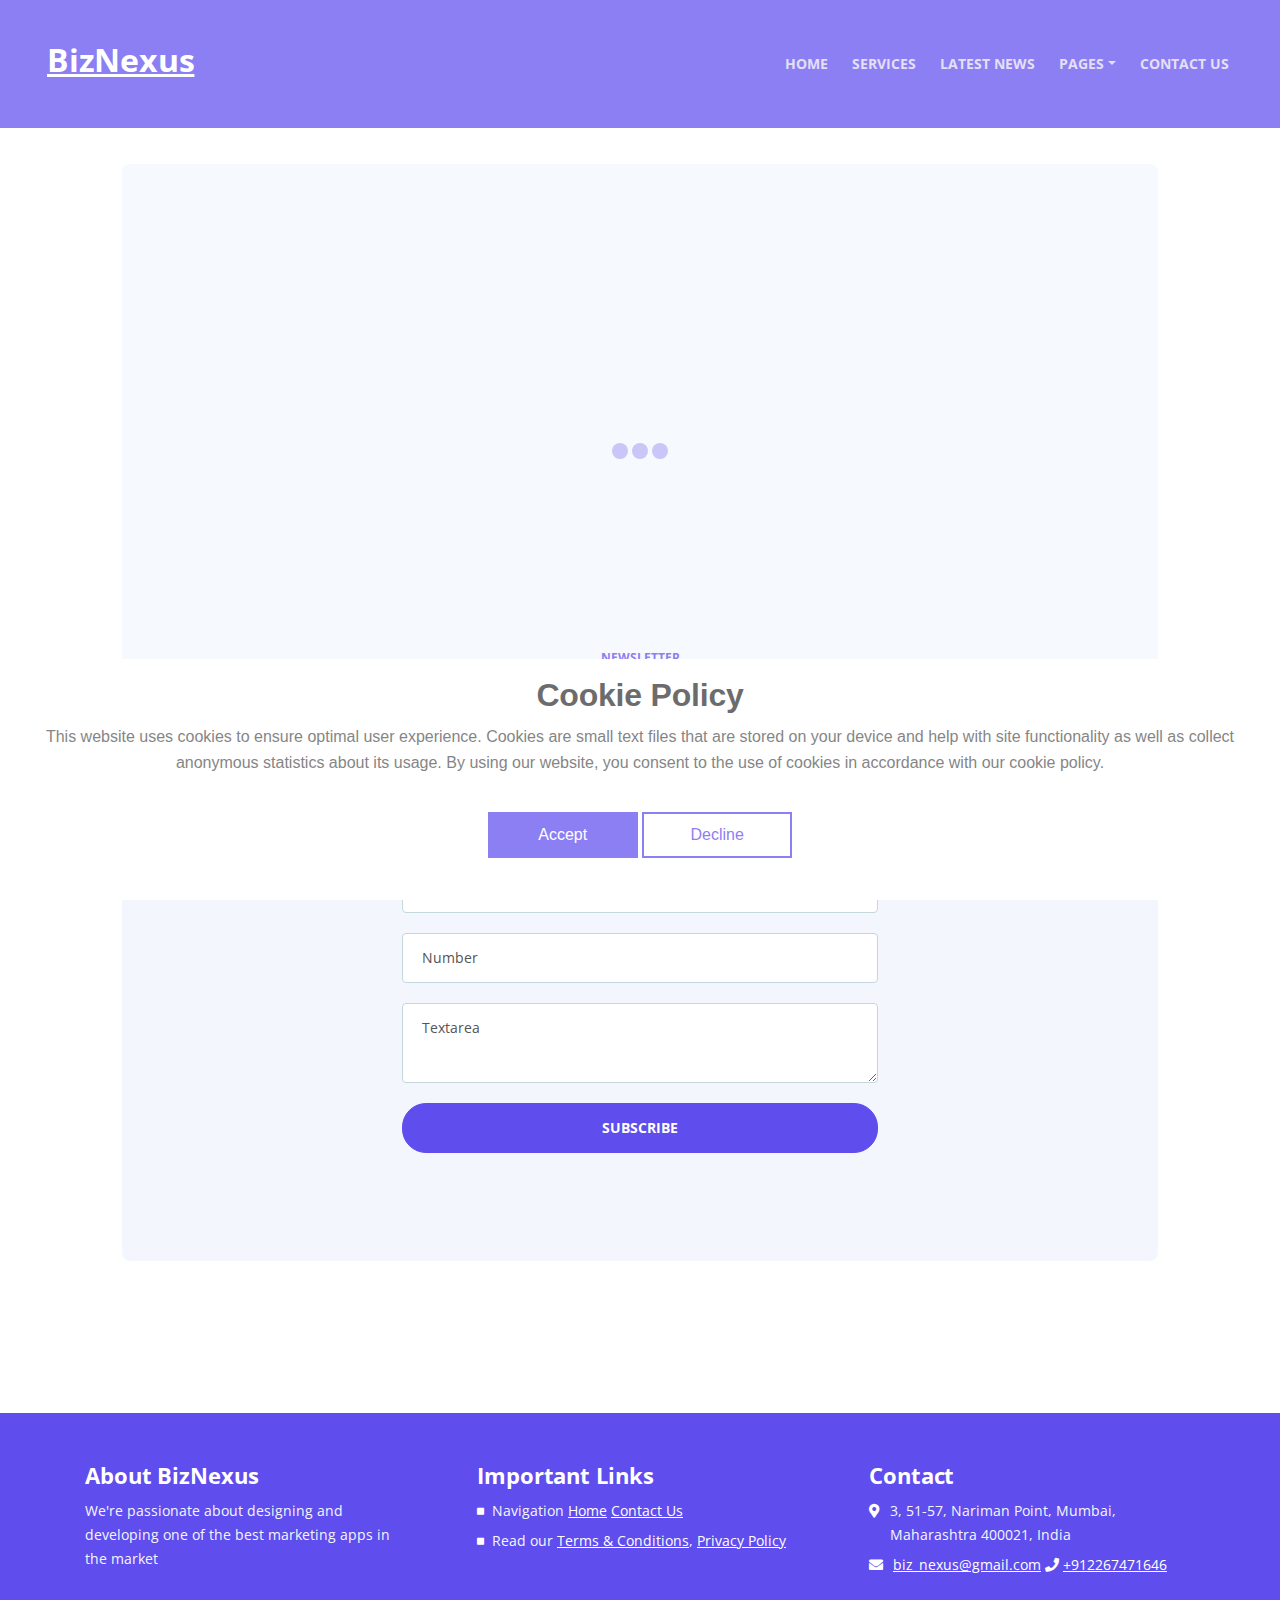
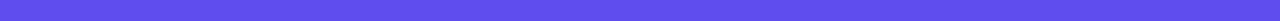
<file: contact.html>
<!DOCTYPE html>
<html lang="en">
    <head>
        <meta charset="utf-8" />
        <meta
            name="viewport"
            content="width=device-width, initial-scale=1, shrink-to-fit=no"
        />

        <!-- SEO Meta Tags -->
        <meta
            name="description"
            content="Tivo is a HTML landing page template built with Bootstrap to help you crate engaging presentations for SaaS apps and convert visitors into users."
        />
        <meta name="author" content="Inovatik" />

        <!-- OG Meta Tags to improve the way the post looks when you share the page on LinkedIn, Facebook, Google+ -->
        <meta property="og:site_name" content="" />
        <!-- website name -->
        <meta property="og:site" content="" />
        <!-- website link -->
        <meta property="og:title" content="" />
        <!-- title shown in the actual shared post -->
        <meta property="og:description" content="" />
        <!-- description shown in the actual shared post -->
        <meta property="og:image" content="" />
        <!-- image link, make sure it's jpg -->
        <meta property="og:url" content="" />
        <!-- where do you want your post to link to -->
        <meta property="og:type" content="article" />

        <!-- Website Title -->
        <title>BizNexus</title>

        <!-- Styles -->
        <link
            href="https://fonts.googleapis.com/css?family=Open+Sans:400,400i,700&display=swap&subset=latin-ext"
            rel="stylesheet"
        />
        <link href="css/bootstrap.css" rel="stylesheet" />
        <link href="css/fontawesome-all.css" rel="stylesheet" />
        <link href="css/swiper.css" rel="stylesheet" />
        <link href="css/magnific-popup.css" rel="stylesheet" />
        <link href="css/styles.css" rel="stylesheet" />

        <!-- Favicon  -->
        <link rel="icon" href="images/favicon.png" />
    </head>
    <body data-spy="scroll" data-target=".fixed-top">
        <!-- Preloader -->
        <div class="spinner-wrapper">
            <div class="spinner">
                <div class="bounce1"></div>
                <div class="bounce2"></div>
                <div class="bounce3"></div>
            </div>
        </div>
        <!-- end of preloader -->

        <!-- Navigation -->
        <nav
            class="navbar navbar-expand-lg navbar-dark navbar-custom fixed-top"
            style="background: #5f4dee"
        >
            <div class="container">
                <!-- Text Logo - Use this if you don't have a graphic logo -->
                <!-- <a class="navbar-brand logo-text page-scroll" href="index.html">Tivo</a> -->

                <!-- Image Logo -->
                <a class="navbar-brand logo-image" href="index.html">
                    <h2 style="color: #fff">BizNexus</h2>
                </a>

                <!-- Mobile Menu Toggle Button -->
                <button
                    class="navbar-toggler"
                    type="button"
                    data-toggle="collapse"
                    data-target="#navbarsExampleDefault"
                    aria-controls="navbarsExampleDefault"
                    aria-expanded="false"
                    aria-label="Toggle navigation"
                >
                    <span class="navbar-toggler-awesome fas fa-bars"></span>
                    <span class="navbar-toggler-awesome fas fa-times"></span>
                </button>
                <!-- end of mobile menu toggle button -->

                <div
                    class="collapse navbar-collapse"
                    id="navbarsExampleDefault"
                >
                    <ul class="navbar-nav ml-auto">
                        <li class="nav-item">
                            <a class="nav-link" href="index.html"
                                >HOME <span class="sr-only">(current)</span></a
                            >
                        </li>
                        <li class="nav-item">
                            <a class="nav-link" href="services.html"
                                >SERVICES</a
                            >
                        </li>
                        <li class="nav-item">
                            <a class="nav-link" href="blog.html">LATEST NEWS</a>
                        </li>

                        <!-- Dropdown Menu -->
                        <li class="nav-item dropdown">
                            <a
                                class="nav-link dropdown-toggle"
                                href="#video"
                                id="navbarDropdown"
                                role="button"
                                aria-haspopup="true"
                                aria-expanded="false"
                                >PAGES</a
                            >
                            <div
                                class="dropdown-menu"
                                aria-labelledby="navbarDropdown"
                            >
                                <a
                                    class="dropdown-item"
                                    href="article-details.html"
                                    ><span class="item-text">DETAILS</span></a
                                >
                                <div class="dropdown-items-divide-hr"></div>
                                <a
                                    class="dropdown-item"
                                    href="terms-of-use.html"
                                    ><span class="item-text"
                                        >TERMS & CONDITIONS</span
                                    ></a
                                >
                                <div class="dropdown-items-divide-hr"></div>
                                <a
                                    class="dropdown-item"
                                    href="privacy-policy.html"
                                    ><span class="item-text"
                                        >PRIVACY POLICY</span
                                    ></a
                                >
                            </div>
                        </li>
                        <!-- end of dropdown menu -->

                        <li class="nav-item">
                            <a class="nav-link page-scroll" href="contact.html"
                                >CONTACT US</a
                            >
                        </li>
                    </ul>
                </div>
            </div>
            <!-- end of container -->
        </nav>
        <!-- end of navbar -->
        <!-- end of navigation -->
        <!-- Newsletter -->
        <div class="form" style="margin-top: 100px">
            <div class="container">
                <div class="row">
                    <div class="col-lg-12">
                        <div class="text-container" style="padding-top: 10px">
                            <iframe
                                src="https://www.google.com/maps/embed?pb=!1m14!1m8!1m3!1d3774.1138150555853!2d72.8213961!3d18.9263557!3m2!1i1024!2i768!4f13.1!3m3!1m2!1s0x3be7d1e95f255555%3A0x8116394f78344663!2sIndia%20Business%20Group!5e0!3m2!1suk!2sua!4v1738592963081!5m2!1suk!2sua"
                                width="100%"
                                height="450"
                                style="border: 0"
                                allowfullscreen=""
                                loading="lazy"
                                referrerpolicy="no-referrer-when-downgrade"
                            ></iframe>
                            <div style="margin-top: 20px" class="above-heading">
                                NEWSLETTER
                            </div>
                            <h2>
                                Stay Updated With The Latest News To Get More
                                Qualified Leads
                            </h2>

                            <!-- Newsletter Form -->
                            <form action="thanks.html" method="GET">
                                <div class="form-group">
                                    <input
                                        type="text"
                                        class="form-control-input"
                                        id="nemail"
                                        required
                                    />
                                    <label class="label-control" for="nemail"
                                        >Name</label
                                    >
                                </div>

                                <div class="form-group">
                                    <input
                                        type="email"
                                        class="form-control-input"
                                        id="nemail"
                                        required
                                    />
                                    <label class="label-control" for="nemail"
                                        >Email</label
                                    >
                                </div>

                                <div class="form-group">
                                    <input
                                        type="number"
                                        class="form-control-input"
                                        id="nemail"
                                        required
                                    />
                                    <label class="label-control" for="nemail"
                                        >Number</label
                                    >
                                </div>

                                <div class="form-group">
                                    <textarea
                                        type="email"
                                        class="form-control-input"
                                        id="nemail"
                                        required
                                    ></textarea>
                                    <label class="label-control" for="nemail"
                                        >Textarea</label
                                    >
                                </div>

                                <div class="form-group">
                                    <button
                                        type="submit"
                                        class="form-control-submit-button"
                                    >
                                        SUBSCRIBE
                                    </button>
                                </div>
                            </form>
                            <!-- end of newsletter form -->
                        </div>
                        <!-- end of text-container -->
                    </div>
                    <!-- end of col -->
                </div>
                <!-- end of row -->
            </div>
            <!-- end of container -->
        </div>
        <!-- end of form -->
        <!-- end of newsletter -->

        <div class="footer">
            <div class="container">
                <div class="row">
                    <div class="col-md-4">
                        <div class="footer-col first">
                            <h4>About BizNexus</h4>
                            <p class="p-small">
                                We're passionate about designing and developing
                                one of the best marketing apps in the market
                            </p>
                        </div>
                    </div>
                    <!-- end of col -->
                    <div class="col-md-4">
                        <div class="footer-col middle">
                            <h4>Important Links</h4>
                            <ul class="list-unstyled li-space-lg p-small">
                                <li class="media">
                                    <i class="fas fa-square"></i>
                                    <div class="media-body">
                                        Navigation
                                        <a class="white" href="index.html"
                                            >Home</a
                                        >
                                        <a class="white" href="contact.html"
                                            >Contact Us</a
                                        >
                                    </div>
                                </li>
                                <li class="media">
                                    <i class="fas fa-square"></i>
                                    <div class="media-body">
                                        Read our
                                        <a
                                            class="white"
                                            href="terms-of-use.html"
                                            >Terms & Conditions</a
                                        >,
                                        <a
                                            class="white"
                                            href="privacy-policy.html"
                                            >Privacy Policy</a
                                        >
                                    </div>
                                </li>
                            </ul>
                        </div>
                    </div>
                    <!-- end of col -->
                    <div class="col-md-4">
                        <div class="footer-col last">
                            <h4>Contact</h4>
                            <ul class="list-unstyled li-space-lg p-small">
                                <li class="media">
                                    <i class="fas fa-map-marker-alt"></i>
                                    <div class="media-body">
                                        3, 51-57, Nariman Point, Mumbai,
                                        Maharashtra 400021, India
                                    </div>
                                </li>
                                <li class="media">
                                    <i class="fas fa-envelope"></i>
                                    <div class="media-body">
                                        <a
                                            class="white"
                                            href="mailto:contact@tivo.com"
                                            >biz_nexus@gmail.com</a
                                        >
                                        <i class="fas fa-phone"></i>
                                        <a class="white" href="#your-link"
                                            >+912267471646</a
                                        >
                                    </div>
                                </li>
                            </ul>
                        </div>
                    </div>
                    <!-- end of col -->
                </div>
                <!-- end of row -->
            </div>
            <!-- end of container -->
        </div>
        <!-- end of footer -->
        <!-- end of footer -->

        <!-- Cookie banner -->
        <div class="cookie-wrapper show">
            <div>
                <i class="bx bx-cookie"></i>
                <h2 style="text-align: center">Cookie Policy</h2>
            </div>

            <div class="data">
                <p>
                    This website uses cookies to ensure optimal user experience.
                    Cookies are small text files that are stored on your device
                    and help with site functionality as well as collect
                    anonymous statistics about its usage. By using our website,
                    you consent to the use of cookies in accordance with our
                    cookie policy.
                </p>
            </div>

            <div class="buttons">
                <button class="cookie-button" id="acceptBtn">Accept</button>
                <button class="cookie-button" id="declineBtn">Decline</button>
            </div>
        </div>
        <!-- End Cookie banner -->

        <!-- Scripts -->
        <script src="https://code.jquery.com/jquery-3.6.0.min.js"></script>
        <!-- jQuery for Bootstrap's JavaScript plugins -->
        <script src="js/popper.min.js"></script>
        <!-- Popper tooltip library for Bootstrap -->
        <script src="js/bootstrap.min.js"></script>
        <!-- Bootstrap framework -->
        <script src="js/jquery.easing.min.js"></script>
        <!-- jQuery Easing for smooth scrolling between anchors -->
        <script src="js/swiper.min.js"></script>
        <!-- Swiper for image and text sliders -->
        <script src="js/jquery.magnific-popup.js"></script>
        <!-- Magnific Popup for lightboxes -->
        <script src="js/validator.min.js"></script>
        <!-- Validator.js - Bootstrap plugin that validates forms -->
        <script src="js/scripts.js"></script>
        <script src="js/cookiebanner.js"></script>
        <!-- Custom scripts -->
    </body>
</html>
</file>
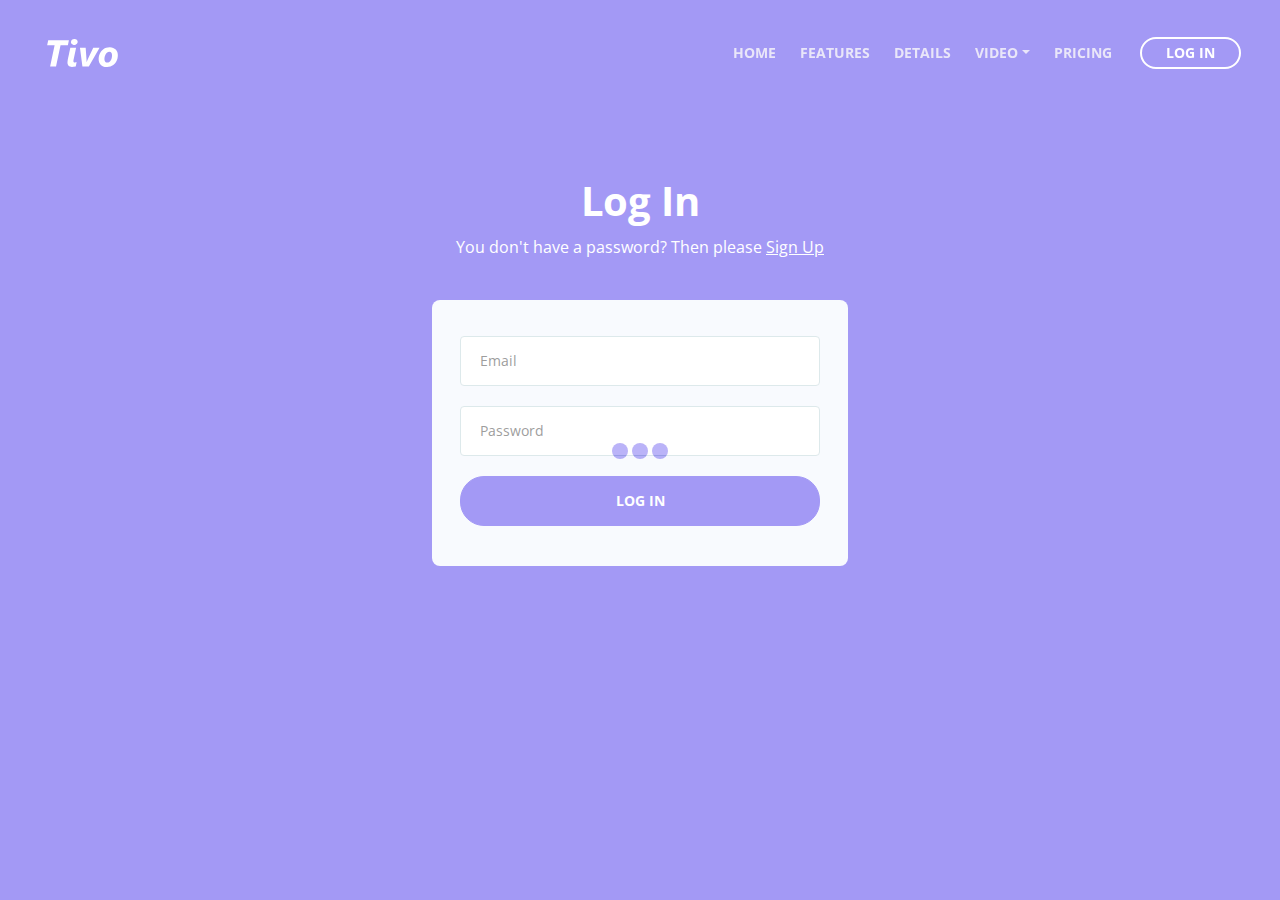
<file: log-in.html>
<!DOCTYPE html>
<html lang="en">
    <head>
        <meta charset="utf-8" />
        <meta
            name="viewport"
            content="width=device-width, initial-scale=1, shrink-to-fit=no"
        />

        <!-- SEO Meta Tags -->
        <meta
            name="description"
            content="Tivo is a HTML landing page template built with Bootstrap to help you crate engaging presentations for SaaS apps and convert visitors into users."
        />
        <meta name="author" content="Inovatik" />

        <!-- OG Meta Tags to improve the way the post looks when you share the page on LinkedIn, Facebook, Google+ -->
        <meta property="og:site_name" content="" />
        <!-- website name -->
        <meta property="og:site" content="" />
        <!-- website link -->
        <meta property="og:title" content="" />
        <!-- title shown in the actual shared post -->
        <meta property="og:description" content="" />
        <!-- description shown in the actual shared post -->
        <meta property="og:image" content="" />
        <!-- image link, make sure it's jpg -->
        <meta property="og:url" content="" />
        <!-- where do you want your post to link to -->
        <meta property="og:type" content="article" />

        <!-- Website Title -->
        <title>Log In - Tivo - SaaS App HTML Landing Page Template</title>

        <!-- Styles -->
        <link
            href="https://fonts.googleapis.com/css?family=Open+Sans:400,400i,700&display=swap&subset=latin-ext"
            rel="stylesheet"
        />
        <link href="css/bootstrap.css" rel="stylesheet" />
        <link href="css/fontawesome-all.css" rel="stylesheet" />
        <link href="css/swiper.css" rel="stylesheet" />
        <link href="css/magnific-popup.css" rel="stylesheet" />
        <link href="css/styles.css" rel="stylesheet" />

        <!-- Favicon  -->
        <link rel="icon" href="images/favicon.png" />
    </head>
    <body data-spy="scroll" data-target=".fixed-top">
        <!-- Preloader -->
        <div class="spinner-wrapper">
            <div class="spinner">
                <div class="bounce1"></div>
                <div class="bounce2"></div>
                <div class="bounce3"></div>
            </div>
        </div>
        <!-- end of preloader -->

        <!-- Navigation -->
        <nav
            class="navbar navbar-expand-lg navbar-dark navbar-custom fixed-top"
        >
            <div class="container">
                <!-- Text Logo - Use this if you don't have a graphic logo -->
                <!-- <a class="navbar-brand logo-text page-scroll" href="index.html">Tivo</a> -->

                <!-- Image Logo -->
                <a class="navbar-brand logo-image" href="index.html"
                    ><img src="images/logo.svg" alt="alternative"
                /></a>

                <!-- Mobile Menu Toggle Button -->
                <button
                    class="navbar-toggler"
                    type="button"
                    data-toggle="collapse"
                    data-target="#navbarsExampleDefault"
                    aria-controls="navbarsExampleDefault"
                    aria-expanded="false"
                    aria-label="Toggle navigation"
                >
                    <span class="navbar-toggler-awesome fas fa-bars"></span>
                    <span class="navbar-toggler-awesome fas fa-times"></span>
                </button>
                <!-- end of mobile menu toggle button -->

                <div
                    class="collapse navbar-collapse"
                    id="navbarsExampleDefault"
                >
                    <ul class="navbar-nav ml-auto">
                        <li class="nav-item">
                            <a
                                class="nav-link page-scroll"
                                href="index.html#header"
                                >HOME <span class="sr-only">(current)</span></a
                            >
                        </li>
                        <li class="nav-item">
                            <a
                                class="nav-link page-scroll"
                                href="index.html#features"
                                >FEATURES</a
                            >
                        </li>
                        <li class="nav-item">
                            <a
                                class="nav-link page-scroll"
                                href="index.html#details"
                                >DETAILS</a
                            >
                        </li>

                        <!-- Dropdown Menu -->
                        <li class="nav-item dropdown">
                            <a
                                class="nav-link dropdown-toggle page-scroll"
                                href="index.html#video"
                                id="navbarDropdown"
                                role="button"
                                aria-haspopup="true"
                                aria-expanded="false"
                                >VIDEO</a
                            >
                            <div
                                class="dropdown-menu"
                                aria-labelledby="navbarDropdown"
                            >
                                <a
                                    class="dropdown-item"
                                    href="article-details.html"
                                    ><span class="item-text"
                                        >ARTICLE DETAILS</span
                                    ></a
                                >
                                <div class="dropdown-items-divide-hr"></div>
                                <a
                                    class="dropdown-item"
                                    href="terms-of-use.html"
                                    ><span class="item-text"
                                        >TERMS CONDITIONS</span
                                    ></a
                                >
                                <div class="dropdown-items-divide-hr"></div>
                                <a
                                    class="dropdown-item"
                                    href="privacy-policy.html"
                                    ><span class="item-text"
                                        >PRIVACY POLICY</span
                                    ></a
                                >
                            </div>
                        </li>
                        <!-- end of dropdown menu -->

                        <li class="nav-item">
                            <a
                                class="nav-link page-scroll"
                                href="index.html#pricing"
                                >PRICING</a
                            >
                        </li>
                    </ul>
                    <span class="nav-item">
                        <a class="btn-outline-sm" href="log-in.html">LOG IN</a>
                    </span>
                </div>
            </div>
            <!-- end of container -->
        </nav>
        <!-- end of navbar -->
        <!-- end of navigation -->

        <!-- Header -->
        <header id="header" class="ex-2-header">
            <div class="container">
                <div class="row">
                    <div class="col-lg-12">
                        <h1>Log In</h1>
                        <p>
                            You don't have a password? Then please
                            <a class="white" href="sign-up.html">Sign Up</a>
                        </p>
                        <!-- Sign Up Form -->
                        <div class="form-container">
                            <form
                                id="logInForm"
                                data-toggle="validator"
                                data-focus="false"
                            >
                                <div class="form-group">
                                    <input
                                        type="email"
                                        class="form-control-input"
                                        id="lemail"
                                        required
                                    />
                                    <label class="label-control" for="lemail"
                                        >Email</label
                                    >
                                    <div class="help-block with-errors"></div>
                                </div>
                                <div class="form-group">
                                    <input
                                        type="text"
                                        class="form-control-input"
                                        id="lpassword"
                                        required
                                    />
                                    <label class="label-control" for="lpassword"
                                        >Password</label
                                    >
                                    <div class="help-block with-errors"></div>
                                </div>
                                <div class="form-group">
                                    <button
                                        type="submit"
                                        class="form-control-submit-button"
                                    >
                                        LOG IN
                                    </button>
                                </div>
                                <div class="form-message">
                                    <div
                                        id="lmsgSubmit"
                                        class="h3 text-center hidden"
                                    ></div>
                                </div>
                            </form>
                        </div>
                        <!-- end of form container -->
                        <!-- end of sign up form -->
                    </div>
                    <!-- end of col -->
                </div>
                <!-- end of row -->
            </div>
            <!-- end of container -->
        </header>
        <!-- end of ex-header -->
        <!-- end of header -->

        <!-- Scripts -->
        <script src="js/jquery.min.js"></script>
        <!-- jQuery for Bootstrap's JavaScript plugins -->
        <script src="js/popper.min.js"></script>
        <!-- Popper tooltip library for Bootstrap -->
        <script src="js/bootstrap.min.js"></script>
        <!-- Bootstrap framework -->
        <script src="js/jquery.easing.min.js"></script>
        <!-- jQuery Easing for smooth scrolling between anchors -->
        <script src="js/swiper.min.js"></script>
        <!-- Swiper for image and text sliders -->
        <script src="js/jquery.magnific-popup.js"></script>
        <!-- Magnific Popup for lightboxes -->
        <script src="js/validator.min.js"></script>
        <!-- Validator.js - Bootstrap plugin that validates forms -->
        <script src="js/scripts.js"></script>
        <!-- Custom scripts -->
    </body>
</html>
</file>
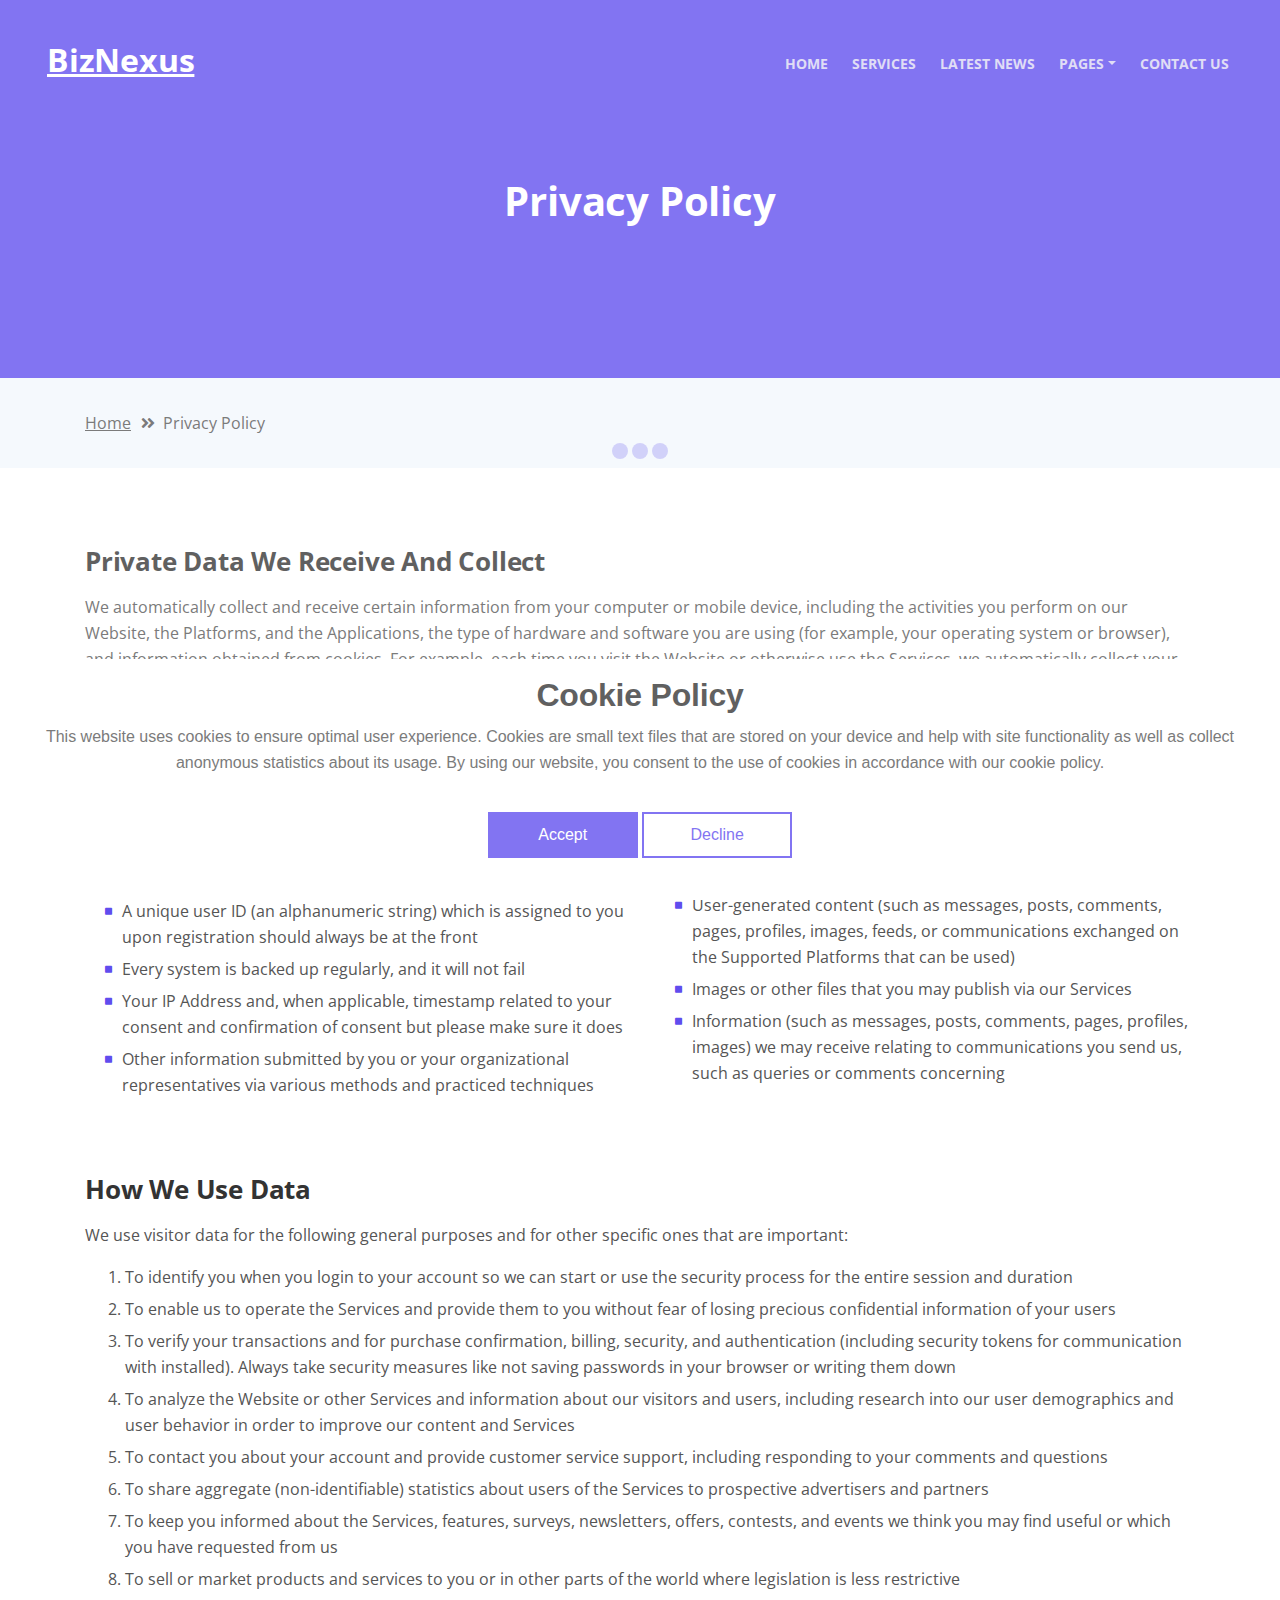
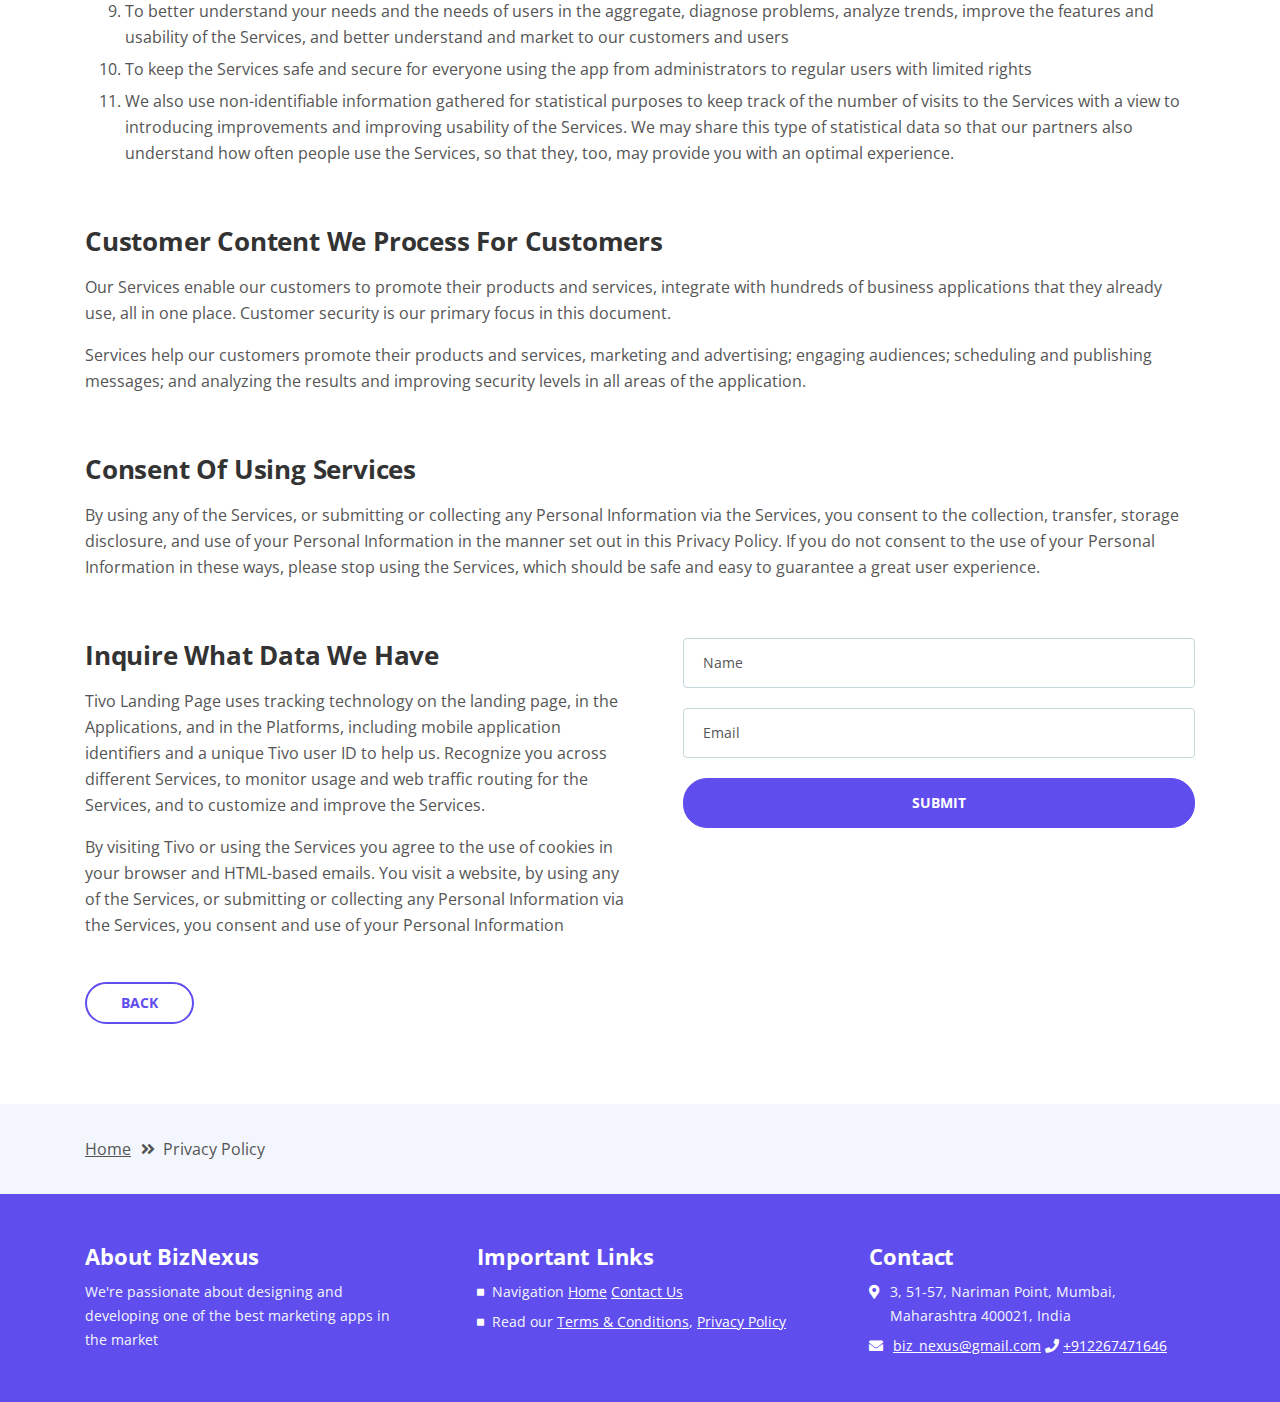
<file: privacy-policy.html>
<!DOCTYPE html>
<html lang="en">
    <head>
        <meta charset="utf-8" />
        <meta
            name="viewport"
            content="width=device-width, initial-scale=1, shrink-to-fit=no"
        />

        <!-- SEO Meta Tags -->
        <meta
            name="description"
            content="Tivo is a HTML landing page template built with Bootstrap to help you crate engaging presentations for SaaS apps and convert visitors into users."
        />
        <meta name="author" content="Inovatik" />

        <!-- OG Meta Tags to improve the way the post looks when you share the page on LinkedIn, Facebook, Google+ -->
        <meta property="og:site_name" content="" />
        <!-- website name -->
        <meta property="og:site" content="" />
        <!-- website link -->
        <meta property="og:title" content="" />
        <!-- title shown in the actual shared post -->
        <meta property="og:description" content="" />
        <!-- description shown in the actual shared post -->
        <meta property="og:image" content="" />
        <!-- image link, make sure it's jpg -->
        <meta property="og:url" content="" />
        <!-- where do you want your post to link to -->
        <meta property="og:type" content="article" />

        <!-- Website Title -->
        <title>BizNexus</title>

        <!-- Styles -->
        <link
            href="https://fonts.googleapis.com/css?family=Open+Sans:400,400i,700&display=swap&subset=latin-ext"
            rel="stylesheet"
        />
        <link href="css/bootstrap.css" rel="stylesheet" />
        <link href="css/fontawesome-all.css" rel="stylesheet" />
        <link href="css/swiper.css" rel="stylesheet" />
        <link href="css/magnific-popup.css" rel="stylesheet" />
        <link href="css/styles.css" rel="stylesheet" />

        <!-- Favicon  -->
        <link rel="icon" href="images/favicon.png" />
    </head>
    <body data-spy="scroll" data-target=".fixed-top">
        <!-- Preloader -->
        <div class="spinner-wrapper">
            <div class="spinner">
                <div class="bounce1"></div>
                <div class="bounce2"></div>
                <div class="bounce3"></div>
            </div>
        </div>
        <!-- end of preloader -->

        <!-- Navigation -->
        <nav
            class="navbar navbar-expand-lg navbar-dark navbar-custom fixed-top"
            style="background: #5f4dee"
        >
            <div class="container">
                <!-- Text Logo - Use this if you don't have a graphic logo -->
                <!-- <a class="navbar-brand logo-text page-scroll" href="index.html">Tivo</a> -->

                <!-- Image Logo -->
                <a class="navbar-brand logo-image" href="index.html">
                    <h2 style="color: #fff">BizNexus</h2>
                </a>

                <!-- Mobile Menu Toggle Button -->
                <button
                    class="navbar-toggler"
                    type="button"
                    data-toggle="collapse"
                    data-target="#navbarsExampleDefault"
                    aria-controls="navbarsExampleDefault"
                    aria-expanded="false"
                    aria-label="Toggle navigation"
                >
                    <span class="navbar-toggler-awesome fas fa-bars"></span>
                    <span class="navbar-toggler-awesome fas fa-times"></span>
                </button>
                <!-- end of mobile menu toggle button -->

                <div
                    class="collapse navbar-collapse"
                    id="navbarsExampleDefault"
                >
                    <ul class="navbar-nav ml-auto">
                        <li class="nav-item">
                            <a class="nav-link" href="index.html"
                                >HOME <span class="sr-only">(current)</span></a
                            >
                        </li>
                        <li class="nav-item">
                            <a class="nav-link" href="services.html"
                                >SERVICES</a
                            >
                        </li>
                        <li class="nav-item">
                            <a class="nav-link" href="blog.html">LATEST NEWS</a>
                        </li>

                        <!-- Dropdown Menu -->
                        <li class="nav-item dropdown">
                            <a
                                class="nav-link dropdown-toggle"
                                href="#video"
                                id="navbarDropdown"
                                role="button"
                                aria-haspopup="true"
                                aria-expanded="false"
                                >PAGES</a
                            >
                            <div
                                class="dropdown-menu"
                                aria-labelledby="navbarDropdown"
                            >
                                <a
                                    class="dropdown-item"
                                    href="article-details.html"
                                    ><span class="item-text">DETAILS</span></a
                                >
                                <div class="dropdown-items-divide-hr"></div>
                                <a
                                    class="dropdown-item"
                                    href="terms-of-use.html"
                                    ><span class="item-text"
                                        >TERMS & CONDITIONS</span
                                    ></a
                                >
                                <div class="dropdown-items-divide-hr"></div>
                                <a
                                    class="dropdown-item"
                                    href="privacy-policy.html"
                                    ><span class="item-text"
                                        >PRIVACY POLICY</span
                                    ></a
                                >
                            </div>
                        </li>
                        <!-- end of dropdown menu -->

                        <li class="nav-item">
                            <a class="nav-link page-scroll" href="contact.html"
                                >CONTACT US</a
                            >
                        </li>
                    </ul>
                </div>
            </div>
            <!-- end of container -->
        </nav>
        <!-- end of navbar -->
        <!-- end of navigation -->

        <!-- Header -->
        <header id="header" class="ex-header">
            <div class="container">
                <div class="row">
                    <div class="col-md-12">
                        <h1>Privacy Policy</h1>
                    </div>
                    <!-- end of col -->
                </div>
                <!-- end of row -->
            </div>
            <!-- end of container -->
        </header>
        <!-- end of ex-header -->
        <!-- end of header -->

        <!-- Breadcrumbs -->
        <div class="ex-basic-1">
            <div class="container">
                <div class="row">
                    <div class="col-lg-12">
                        <div class="breadcrumbs">
                            <a href="index.html">Home</a
                            ><i class="fa fa-angle-double-right"></i
                            ><span>Privacy Policy</span>
                        </div>
                        <!-- end of breadcrumbs -->
                    </div>
                    <!-- end of col -->
                </div>
                <!-- end of row -->
            </div>
            <!-- end of container -->
        </div>
        <!-- end of ex-basic-1 -->
        <!-- end of breadcrumbs -->

        <!-- Privacy Content -->
        <div class="ex-basic-2">
            <div class="container">
                <div class="row">
                    <div class="col-lg-12">
                        <div class="text-container">
                            <h3>Private Data We Receive And Collect</h3>
                            <p>
                                We automatically collect and receive certain
                                information from your computer or mobile device,
                                including the activities you perform on our
                                Website, the Platforms, and the Applications,
                                the type of hardware and software you are using
                                (for example, your operating system or browser),
                                and information obtained from cookies. For
                                example, each time you visit the Website or
                                otherwise use the Services, we automatically
                                collect your IP address, browser and device
                                type, access times, the web page from which you
                                came, the regions from which you navigate the
                                web page, and the web page(s) you access (as
                                applicable). There is more to this section, and
                                we want to keep you informed about it.
                            </p>
                            <p>
                                When you first register for an account, and when
                                you use the Services, we collect some Personal
                                Information about you such as:
                            </p>
                            <div class="row">
                                <div class="col-md-6">
                                    <ul
                                        class="list-unstyled li-space-lg indent"
                                    >
                                        <li class="media">
                                            <i class="fas fa-square"></i>
                                            <div class="media-body">
                                                The geographic area where you
                                                use your computer and mobile
                                                devices should be the same as
                                                the one of your software
                                            </div>
                                        </li>
                                        <li class="media">
                                            <i class="fas fa-square"></i>
                                            <div class="media-body">
                                                Your full name, username, and
                                                email address and other contact
                                                details should be provided in
                                                the contact forms
                                            </div>
                                        </li>
                                        <li class="media">
                                            <i class="fas fa-square"></i>
                                            <div class="media-body">
                                                A unique user ID (an
                                                alphanumeric string) which is
                                                assigned to you upon
                                                registration should always be at
                                                the front
                                            </div>
                                        </li>
                                        <li class="media">
                                            <i class="fas fa-square"></i>
                                            <div class="media-body">
                                                Every system is backed up
                                                regularly, and it will not fail
                                            </div>
                                        </li>
                                        <li class="media">
                                            <i class="fas fa-square"></i>
                                            <div class="media-body">
                                                Your IP Address and, when
                                                applicable, timestamp related to
                                                your consent and confirmation of
                                                consent but please make sure it
                                                does
                                            </div>
                                        </li>
                                        <li class="media">
                                            <i class="fas fa-square"></i>
                                            <div class="media-body">
                                                Other information submitted by
                                                you or your organizational
                                                representatives via various
                                                methods and practiced techniques
                                            </div>
                                        </li>
                                    </ul>
                                </div>
                                <!-- end of col -->

                                <div class="col-md-6">
                                    <ul
                                        class="list-unstyled li-space-lg indent"
                                    >
                                        <li class="media">
                                            <i class="fas fa-square"></i>
                                            <div class="media-body">
                                                Your billing address and any
                                                necessary other information to
                                                complete any financial
                                                transaction, and when making
                                                purchases through the Services,
                                                we may also collect your credit
                                                card or PayPal information or
                                                any other sensitive data that
                                                you consider
                                            </div>
                                        </li>
                                        <li class="media">
                                            <i class="fas fa-square"></i>
                                            <div class="media-body">
                                                User-generated content (such as
                                                messages, posts, comments,
                                                pages, profiles, images, feeds,
                                                or communications exchanged on
                                                the Supported Platforms that can
                                                be used)
                                            </div>
                                        </li>
                                        <li class="media">
                                            <i class="fas fa-square"></i>
                                            <div class="media-body">
                                                Images or other files that you
                                                may publish via our Services
                                            </div>
                                        </li>
                                        <li class="media">
                                            <i class="fas fa-square"></i>
                                            <div class="media-body">
                                                Information (such as messages,
                                                posts, comments, pages,
                                                profiles, images) we may receive
                                                relating to communications you
                                                send us, such as queries or
                                                comments concerning
                                            </div>
                                        </li>
                                    </ul>
                                </div>
                                <!-- end of col -->
                            </div>
                            <!-- end of row -->
                        </div>
                        <!-- end of text-container -->

                        <div class="text-container">
                            <h3>How We Use Data</h3>
                            <p>
                                We use visitor data for the following general
                                purposes and for other specific ones that are
                                important:
                            </p>
                            <ol class="li-space-lg">
                                <li>
                                    To identify you when you login to your
                                    account so we can start or use the security
                                    process for the entire session and duration
                                </li>
                                <li>
                                    To enable us to operate the Services and
                                    provide them to you without fear of losing
                                    precious confidential information of your
                                    users
                                </li>
                                <li>
                                    To verify your transactions and for purchase
                                    confirmation, billing, security, and
                                    authentication (including security tokens
                                    for communication with installed). Always
                                    take security measures like not saving
                                    passwords in your browser or writing them
                                    down
                                </li>
                                <li>
                                    To analyze the Website or other Services and
                                    information about our visitors and users,
                                    including research into our user
                                    demographics and user behavior in order to
                                    improve our content and Services
                                </li>
                                <li>
                                    To contact you about your account and
                                    provide customer service support, including
                                    responding to your comments and questions
                                </li>
                                <li>
                                    To share aggregate (non-identifiable)
                                    statistics about users of the Services to
                                    prospective advertisers and partners
                                </li>
                                <li>
                                    To keep you informed about the Services,
                                    features, surveys, newsletters, offers,
                                    contests, and events we think you may find
                                    useful or which you have requested from us
                                </li>
                                <li>
                                    To sell or market products and services to
                                    you or in other parts of the world where
                                    legislation is less restrictive
                                </li>
                                <li>
                                    To better understand your needs and the
                                    needs of users in the aggregate, diagnose
                                    problems, analyze trends, improve the
                                    features and usability of the Services, and
                                    better understand and market to our
                                    customers and users
                                </li>
                                <li>
                                    To keep the Services safe and secure for
                                    everyone using the app from administrators
                                    to regular users with limited rights
                                </li>
                                <li>
                                    We also use non-identifiable information
                                    gathered for statistical purposes to keep
                                    track of the number of visits to the
                                    Services with a view to introducing
                                    improvements and improving usability of the
                                    Services. We may share this type of
                                    statistical data so that our partners also
                                    understand how often people use the
                                    Services, so that they, too, may provide you
                                    with an optimal experience.
                                </li>
                            </ol>
                        </div>
                        <!-- end of text-container -->

                        <div class="text-container">
                            <h3>Customer Content We Process For Customers</h3>
                            <p>
                                Our Services enable our customers to promote
                                their products and services, integrate with
                                hundreds of business applications that they
                                already use, all in one place. Customer security
                                is our primary focus in this document.
                            </p>
                            <p>
                                Services help our customers promote their
                                products and services, marketing and
                                advertising; engaging audiences; scheduling and
                                publishing messages; and analyzing the results
                                and improving security levels in all areas of
                                the application.
                            </p>
                        </div>
                        <!-- end of text-container -->

                        <div class="text-container">
                            <h3>Consent Of Using Services</h3>
                            <p>
                                By using any of the Services, or submitting or
                                collecting any Personal Information via the
                                Services, you consent to the collection,
                                transfer, storage disclosure, and use of your
                                Personal Information in the manner set out in
                                this Privacy Policy. If you do not consent to
                                the use of your Personal Information in these
                                ways, please stop using the Services, which
                                should be safe and easy to guarantee a great
                                user experience.
                            </p>
                        </div>
                        <!-- end of text-container -->

                        <div class="row">
                            <div class="col-md-6">
                                <div class="text-container last">
                                    <h3>Inquire What Data We Have</h3>
                                    <p>
                                        Tivo Landing Page uses tracking
                                        technology on the landing page, in the
                                        Applications, and in the Platforms,
                                        including mobile application identifiers
                                        and a unique Tivo user ID to help us.
                                        Recognize you across different Services,
                                        to monitor usage and web traffic routing
                                        for the Services, and to customize and
                                        improve the Services.
                                    </p>
                                    <p>
                                        By visiting Tivo or using the Services
                                        you agree to the use of cookies in your
                                        browser and HTML-based emails. You visit
                                        a website, by using any of the Services,
                                        or submitting or collecting any Personal
                                        Information via the Services, you
                                        consent and use of your Personal
                                        Information
                                    </p>
                                </div>
                                <!-- end of text container -->
                            </div>
                            <!-- end of col-->
                            <div class="col-md-6">
                                <!-- Privacy Form -->
                                <div class="form-container">
                                    <form
                                        action="thanks.html"
                                        method="
                                    GET"
                                    >
                                        <div class="form-group">
                                            <input
                                                type="text"
                                                class="form-control-input"
                                                id="pname"
                                                required
                                            />
                                            <label
                                                class="label-control"
                                                for="pname"
                                                >Name</label
                                            >
                                        </div>
                                        <div class="form-group">
                                            <input
                                                type="email"
                                                class="form-control-input"
                                                id="pemail"
                                                required
                                            />
                                            <label
                                                class="label-control"
                                                for="pemail"
                                                >Email</label
                                            >
                                        </div>
                                        <div class="form-group">
                                            <button
                                                type="submit"
                                                class="form-control-submit-button"
                                            >
                                                SUBMIT
                                            </button>
                                        </div>
                                        <div class="form-message">
                                            <div
                                                id="pmsgSubmit"
                                                class="h3 text-center hidden"
                                            ></div>
                                        </div>
                                    </form>
                                </div>
                                <!-- end of form container -->
                                <!-- end of privacy form -->
                            </div>
                            <!-- end of col-->
                        </div>
                        <!-- end of row -->
                        <a class="btn-outline-reg" href="index.html">BACK</a>
                    </div>
                    <!-- end of col-->
                </div>
                <!-- end of row -->
            </div>
            <!-- end of container -->
        </div>
        <!-- end of ex-basic-2 -->
        <!-- end of privacy content -->

        <!-- Breadcrumbs -->
        <div class="ex-basic-1">
            <div class="container">
                <div class="row">
                    <div class="col-lg-12">
                        <div class="breadcrumbs">
                            <a href="index.html">Home</a
                            ><i class="fa fa-angle-double-right"></i
                            ><span>Privacy Policy</span>
                        </div>
                        <!-- end of breadcrumbs -->
                    </div>
                    <!-- end of col -->
                </div>
                <!-- end of row -->
            </div>
            <!-- end of container -->
        </div>
        <!-- end of ex-basic-1 -->
        <!-- end of breadcrumbs -->

        <div class="footer">
            <div class="container">
                <div class="row">
                    <div class="col-md-4">
                        <div class="footer-col first">
                            <h4>About BizNexus</h4>
                            <p class="p-small">
                                We're passionate about designing and developing
                                one of the best marketing apps in the market
                            </p>
                        </div>
                    </div>
                    <!-- end of col -->
                    <div class="col-md-4">
                        <div class="footer-col middle">
                            <h4>Important Links</h4>
                            <ul class="list-unstyled li-space-lg p-small">
                                <li class="media">
                                    <i class="fas fa-square"></i>
                                    <div class="media-body">
                                        Navigation
                                        <a class="white" href="index.html"
                                            >Home</a
                                        >
                                        <a class="white" href="contact.html"
                                            >Contact Us</a
                                        >
                                    </div>
                                </li>
                                <li class="media">
                                    <i class="fas fa-square"></i>
                                    <div class="media-body">
                                        Read our
                                        <a
                                            class="white"
                                            href="terms-of-use.html"
                                            >Terms & Conditions</a
                                        >,
                                        <a
                                            class="white"
                                            href="privacy-policy.html"
                                            >Privacy Policy</a
                                        >
                                    </div>
                                </li>
                            </ul>
                        </div>
                    </div>
                    <!-- end of col -->
                    <div class="col-md-4">
                        <div class="footer-col last">
                            <h4>Contact</h4>
                            <ul class="list-unstyled li-space-lg p-small">
                                <li class="media">
                                    <i class="fas fa-map-marker-alt"></i>
                                    <div class="media-body">
                                        3, 51-57, Nariman Point, Mumbai,
                                        Maharashtra 400021, India
                                    </div>
                                </li>
                                <li class="media">
                                    <i class="fas fa-envelope"></i>
                                    <div class="media-body">
                                        <a
                                            class="white"
                                            href="mailto:contact@tivo.com"
                                            >biz_nexus@gmail.com</a
                                        >
                                        <i class="fas fa-phone"></i>
                                        <a class="white" href="#your-link"
                                            >+912267471646</a
                                        >
                                    </div>
                                </li>
                            </ul>
                        </div>
                    </div>
                    <!-- end of col -->
                </div>
                <!-- end of row -->
            </div>
            <!-- end of container -->
        </div>
        <!-- end of footer -->
        <!-- end of footer -->

        <!-- Cookie banner -->
        <div class="cookie-wrapper show">
            <div>
                <i class="bx bx-cookie"></i>
                <h2 style="text-align: center">Cookie Policy</h2>
            </div>

            <div class="data">
                <p>
                    This website uses cookies to ensure optimal user experience.
                    Cookies are small text files that are stored on your device
                    and help with site functionality as well as collect
                    anonymous statistics about its usage. By using our website,
                    you consent to the use of cookies in accordance with our
                    cookie policy.
                </p>
            </div>

            <div class="buttons">
                <button class="cookie-button" id="acceptBtn">Accept</button>
                <button class="cookie-button" id="declineBtn">Decline</button>
            </div>
        </div>
        <!-- End Cookie banner -->

        <!-- Scripts -->
        <script src="https://code.jquery.com/jquery-3.6.0.min.js"></script>
        <!-- jQuery for Bootstrap's JavaScript plugins -->
        <script src="js/popper.min.js"></script>
        <!-- Popper tooltip library for Bootstrap -->
        <script src="js/bootstrap.min.js"></script>
        <!-- Bootstrap framework -->
        <script src="js/jquery.easing.min.js"></script>
        <!-- jQuery Easing for smooth scrolling between anchors -->
        <script src="js/swiper.min.js"></script>
        <!-- Swiper for image and text sliders -->
        <script src="js/jquery.magnific-popup.js"></script>
        <!-- Magnific Popup for lightboxes -->
        <script src="js/validator.min.js"></script>
        <!-- Validator.js - Bootstrap plugin that validates forms -->
        <script src="js/scripts.js"></script>
        <script src="js/cookiebanner.js"></script>
        <!-- Custom scripts -->
    </body>
</html>
</file>
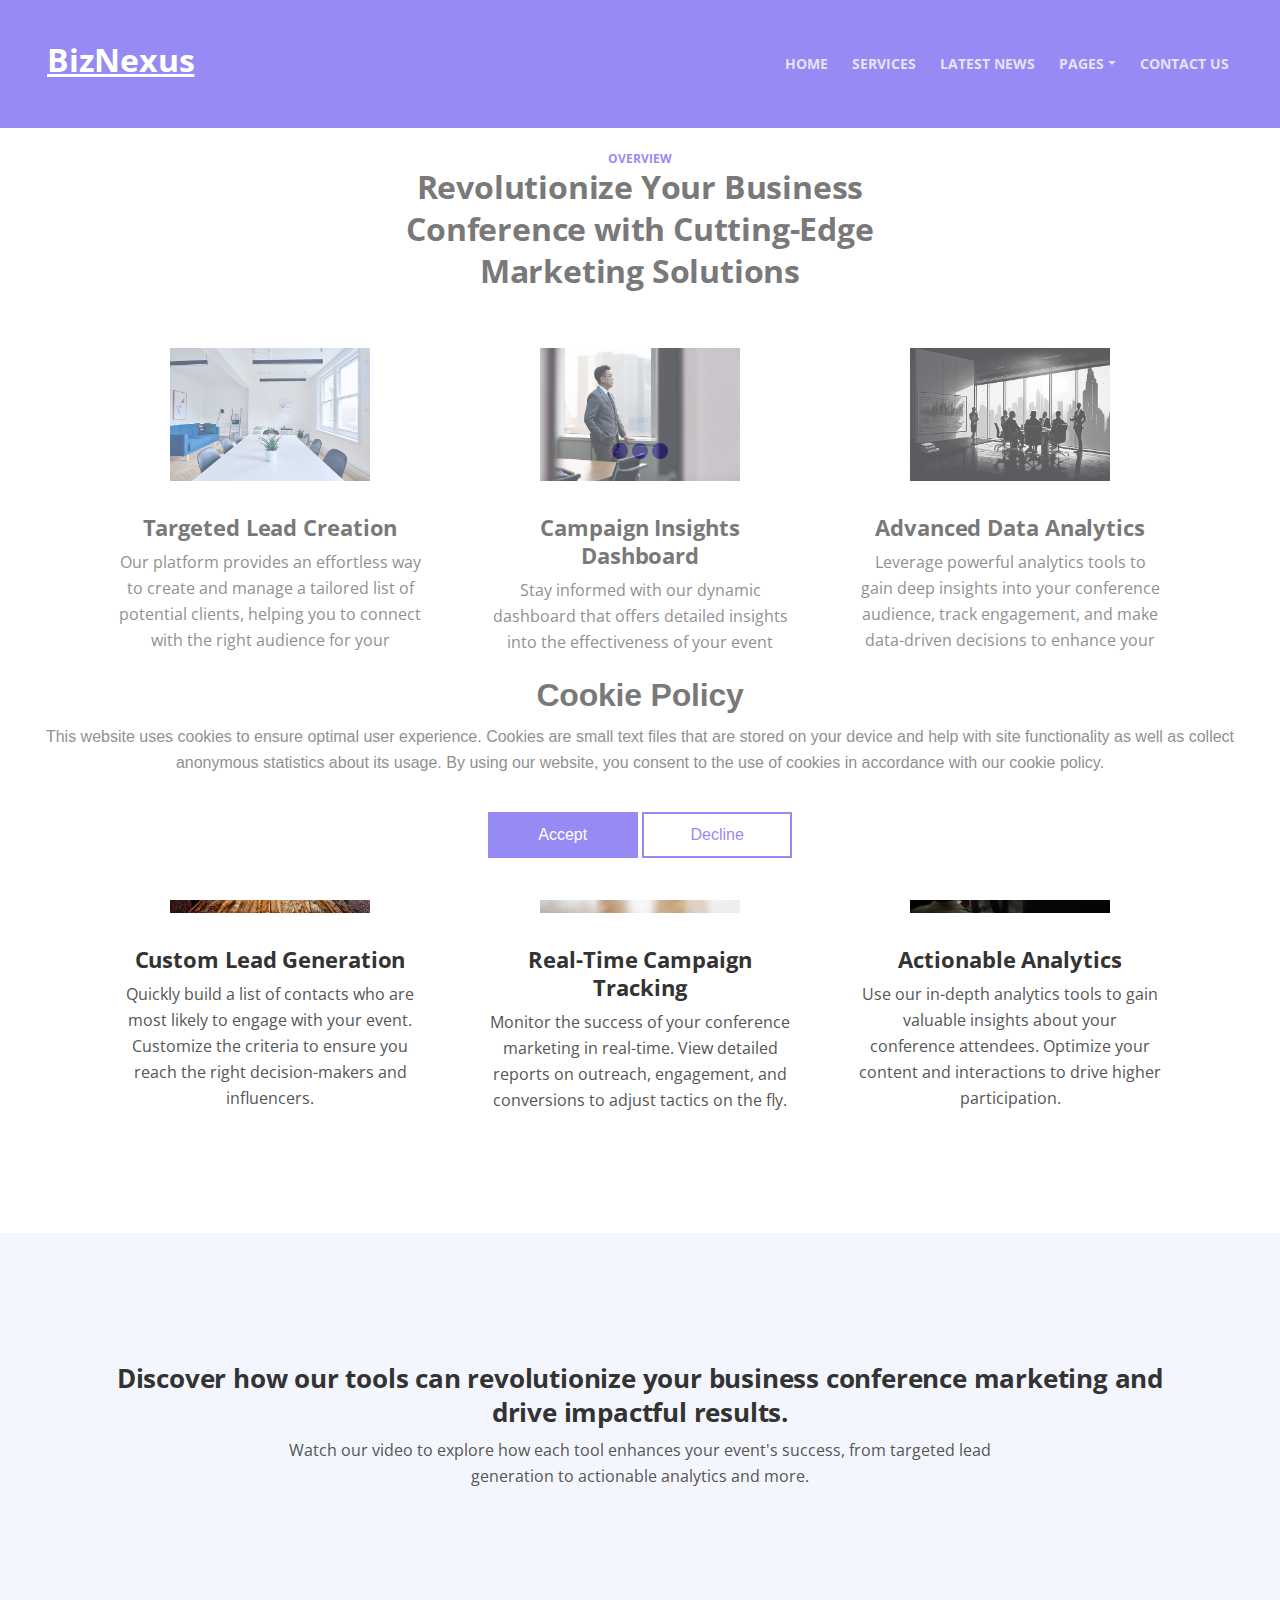
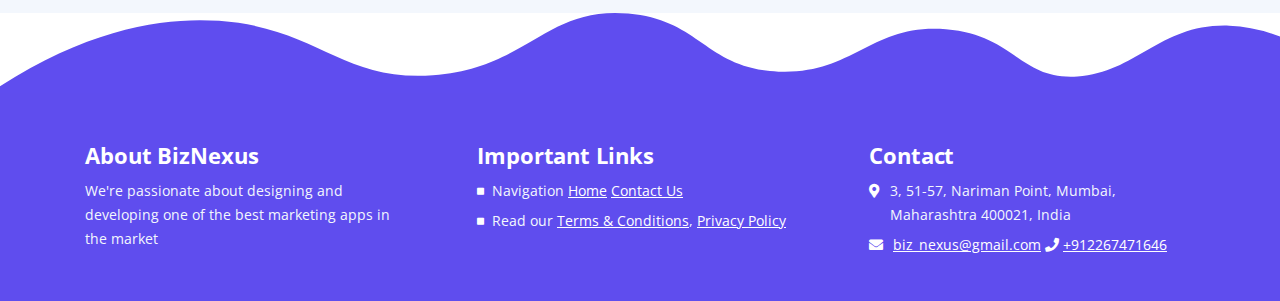
<file: services.html>
<!DOCTYPE html>
<html lang="en">
    <head>
        <meta charset="utf-8" />
        <meta
            name="viewport"
            content="width=device-width, initial-scale=1, shrink-to-fit=no"
        />

        <!-- SEO Meta Tags -->
        <meta
            name="description"
            content="Tivo is a HTML landing page template built with Bootstrap to help you crate engaging presentations for SaaS apps and convert visitors into users."
        />
        <meta name="author" content="Inovatik" />

        <!-- OG Meta Tags to improve the way the post looks when you share the page on LinkedIn, Facebook, Google+ -->
        <meta property="og:site_name" content="" />
        <!-- website name -->
        <meta property="og:site" content="" />
        <!-- website link -->
        <meta property="og:title" content="" />
        <!-- title shown in the actual shared post -->
        <meta property="og:description" content="" />
        <!-- description shown in the actual shared post -->
        <meta property="og:image" content="" />
        <!-- image link, make sure it's jpg -->
        <meta property="og:url" content="" />
        <!-- where do you want your post to link to -->
        <meta property="og:type" content="article" />

        <!-- Website Title -->
        <title>BizNexus</title>

        <!-- Styles -->
        <link
            href="https://fonts.googleapis.com/css?family=Open+Sans:400,400i,700&display=swap&subset=latin-ext"
            rel="stylesheet"
        />
        <link href="css/bootstrap.css" rel="stylesheet" />
        <link href="css/fontawesome-all.css" rel="stylesheet" />
        <link href="css/swiper.css" rel="stylesheet" />
        <link href="css/magnific-popup.css" rel="stylesheet" />
        <link href="css/styles.css" rel="stylesheet" />

        <!-- Favicon  -->
        <link rel="icon" href="images/favicon.png" />
    </head>
    <body data-spy="scroll" data-target=".fixed-top">
        <!-- Preloader -->
        <div class="spinner-wrapper">
            <div class="spinner">
                <div class="bounce1"></div>
                <div class="bounce2"></div>
                <div class="bounce3"></div>
            </div>
        </div>
        <!-- end of preloader -->

        <!-- Navigation -->
        <nav
            class="navbar navbar-expand-lg navbar-dark navbar-custom fixed-top"
            style="background: #5f4dee"
        >
            <div class="container">
                <!-- Text Logo - Use this if you don't have a graphic logo -->
                <!-- <a class="navbar-brand logo-text page-scroll" href="index.html">Tivo</a> -->

                <!-- Image Logo -->
                <a class="navbar-brand logo-image" href="index.html">
                    <h2 style="color: #fff">BizNexus</h2>
                </a>

                <!-- Mobile Menu Toggle Button -->
                <button
                    class="navbar-toggler"
                    type="button"
                    data-toggle="collapse"
                    data-target="#navbarsExampleDefault"
                    aria-controls="navbarsExampleDefault"
                    aria-expanded="false"
                    aria-label="Toggle navigation"
                >
                    <span class="navbar-toggler-awesome fas fa-bars"></span>
                    <span class="navbar-toggler-awesome fas fa-times"></span>
                </button>
                <!-- end of mobile menu toggle button -->

                <div
                    class="collapse navbar-collapse"
                    id="navbarsExampleDefault"
                >
                    <ul class="navbar-nav ml-auto">
                        <li class="nav-item">
                            <a class="nav-link" href="index.html"
                                >HOME <span class="sr-only">(current)</span></a
                            >
                        </li>
                        <li class="nav-item">
                            <a class="nav-link" href="services.html"
                                >SERVICES</a
                            >
                        </li>
                        <li class="nav-item">
                            <a class="nav-link" href="blog.html">LATEST NEWS</a>
                        </li>

                        <!-- Dropdown Menu -->
                        <li class="nav-item dropdown">
                            <a
                                class="nav-link dropdown-toggle"
                                href="#video"
                                id="navbarDropdown"
                                role="button"
                                aria-haspopup="true"
                                aria-expanded="false"
                                >PAGES</a
                            >
                            <div
                                class="dropdown-menu"
                                aria-labelledby="navbarDropdown"
                            >
                                <a
                                    class="dropdown-item"
                                    href="article-details.html"
                                    ><span class="item-text">DETAILS</span></a
                                >
                                <div class="dropdown-items-divide-hr"></div>
                                <a
                                    class="dropdown-item"
                                    href="terms-of-use.html"
                                    ><span class="item-text"
                                        >TERMS & CONDITIONS</span
                                    ></a
                                >
                                <div class="dropdown-items-divide-hr"></div>
                                <a
                                    class="dropdown-item"
                                    href="privacy-policy.html"
                                    ><span class="item-text"
                                        >PRIVACY POLICY</span
                                    ></a
                                >
                            </div>
                        </li>
                        <!-- end of dropdown menu -->

                        <li class="nav-item">
                            <a class="nav-link page-scroll" href="contact.html"
                                >CONTACT US</a
                            >
                        </li>
                    </ul>
                </div>
            </div>
            <!-- end of container -->
        </nav>
        <!-- end of navbar -->
        <!-- end of navigation -->

        <!-- Description -->
        <div class="cards-1" style="margin-top: 100px">
            <div class="container">
                <div class="row">
                    <div class="col-lg-12">
                        <div class="above-heading">OVERVIEW</div>
                        <h2 class="h2-heading">
                            Revolutionize Your Business Conference with
                            Cutting-Edge Marketing Solutions
                        </h2>
                    </div>
                    <!-- end of col -->
                </div>
                <!-- end of row -->
                <div class="row">
                    <div class="col-md-12">
                        <!-- Card -->
                        <div class="card">
                            <div class="card-image">
                                <img
                                    class="img-fluid"
                                    src="images/service-1.jpg"
                                    alt="alternative"
                                />
                            </div>
                            <div class="card-body">
                                <h4 class="card-title">
                                    Targeted Lead Creation
                                </h4>
                                <p>
                                    Our platform provides an effortless way to
                                    create and manage a tailored list of
                                    potential clients, helping you to connect
                                    with the right audience for your business
                                    event.
                                </p>
                            </div>
                        </div>
                        <!-- end of card -->

                        <!-- Card -->
                        <div class="card">
                            <div class="card-image">
                                <img
                                    class="img-fluid"
                                    src="images/service-2.jpg"
                                    alt="alternative"
                                />
                            </div>
                            <div class="card-body">
                                <h4 class="card-title">
                                    Campaign Insights Dashboard
                                </h4>
                                <p>
                                    Stay informed with our dynamic dashboard
                                    that offers detailed insights into the
                                    effectiveness of your event marketing
                                    campaigns, helping you refine your
                                    strategies in real-time.
                                </p>
                            </div>
                        </div>
                        <!-- end of card -->

                        <!-- Card -->
                        <div class="card">
                            <div class="card-image">
                                <img
                                    class="img-fluid"
                                    src="images/service-3.jpg"
                                    alt="alternative"
                                />
                            </div>
                            <div class="card-body">
                                <h4 class="card-title">
                                    Advanced Data Analytics
                                </h4>
                                <p>
                                    Leverage powerful analytics tools to gain
                                    deep insights into your conference audience,
                                    track engagement, and make data-driven
                                    decisions to enhance your event’s success.
                                </p>
                            </div>
                        </div>
                        <!-- end of card -->
                    </div>
                </div>
                <div class="row">
                    <div class="col-md-12">
                        <!-- Card -->
                        <div class="card col-md-4">
                            <div class="card-image">
                                <img
                                    class="img-fluid"
                                    src="images/service-4.jpg"
                                    alt="alternative"
                                />
                            </div>
                            <div class="card-body">
                                <h4 class="card-title">
                                    Custom Lead Generation
                                </h4>
                                <p>
                                    Quickly build a list of contacts who are
                                    most likely to engage with your event.
                                    Customize the criteria to ensure you reach
                                    the right decision-makers and influencers.
                                </p>
                            </div>
                        </div>
                        <!-- end of card -->

                        <!-- Card -->
                        <div class="card card col-md-4">
                            <div class="card-image">
                                <img
                                    class="img-fluid"
                                    src="images/service-5.jpg"
                                    alt="alternative"
                                />
                            </div>
                            <div class="card-body">
                                <h4 class="card-title">
                                    Real-Time Campaign Tracking
                                </h4>
                                <p>
                                    Monitor the success of your conference
                                    marketing in real-time. View detailed
                                    reports on outreach, engagement, and
                                    conversions to adjust tactics on the fly.
                                </p>
                            </div>
                        </div>
                        <!-- end of card -->

                        <!-- Card -->
                        <div class="card card col-md-4">
                            <div class="card-image">
                                <img
                                    class="img-fluid"
                                    src="images/service-6.jpg"
                                    alt="alternative"
                                />
                            </div>
                            <div class="card-body">
                                <h4 class="card-title">Actionable Analytics</h4>
                                <p>
                                    Use our in-depth analytics tools to gain
                                    valuable insights about your conference
                                    attendees. Optimize your content and
                                    interactions to drive higher participation.
                                </p>
                            </div>
                        </div>
                        <!-- end of card -->
                    </div>
                </div>
                <!-- end of row -->
            </div>
            <!-- end of container -->
        </div>
        <!-- end of cards-1 -->
        <!-- end of description -->

        <!-- Details Lightbox 3 -->
        <div
            id="details-lightbox-3"
            class="lightbox-basic zoom-anim-dialog mfp-hide"
        >
            <div class="container">
                <div class="row">
                    <button
                        title="Close (Esc)"
                        type="button"
                        class="mfp-close x-button"
                    >
                        ×
                    </button>
                    <div class="col-lg-8">
                        <div class="image-container">
                            <img
                                class="img-fluid"
                                src="images/details-lightbox.png"
                                alt="alternative"
                            />
                        </div>
                        <!-- end of image-container -->
                    </div>
                    <!-- end of col -->
                    <div class="col-lg-4">
                        <h3>In-Depth Analytics Tools</h3>
                        <hr />
                        <h5>Key Feature</h5>
                        <p>
                            Gain valuable insights about your business
                            conference performance. Our tools help you track
                            attendee behavior, engagement, and feedback to
                            optimize your strategy for future events.
                        </p>
                        <ul class="list-unstyled li-space-lg">
                            <li class="media">
                                <i class="fas fa-square"></i>
                                <div class="media-body">
                                    Customizable lead segmentation and targeting
                                </div>
                            </li>
                            <li class="media">
                                <i class="fas fa-square"></i>
                                <div class="media-body">
                                    Real-time tracking and reporting for active
                                    campaigns
                                </div>
                            </li>
                            <li class="media">
                                <i class="fas fa-square"></i>
                                <div class="media-body">
                                    Access detailed attendee analytics and
                                    insights
                                </div>
                            </li>
                            <li class="media">
                                <i class="fas fa-square"></i>
                                <div class="media-body">
                                    Automation features for event registration
                                    and sign-ups
                                </div>
                            </li>
                            <li class="media">
                                <i class="fas fa-square"></i>
                                <div class="media-body">
                                    Comprehensive email tracking and performance
                                    analysis
                                </div>
                            </li>
                            <li class="media">
                                <i class="fas fa-square"></i>
                                <div class="media-body">
                                    Easy-to-use interface for better usability
                                    and control
                                </div>
                            </li>
                        </ul>
                        <a class="btn-solid-reg mfp-close" href="sign-up.html"
                            >SIGN UP</a
                        >
                        <a
                            class="btn-outline-reg mfp-close as-button"
                            href="#screenshots"
                            >BACK</a
                        >
                    </div>
                    <!-- end of col -->
                </div>
                <!-- end of row -->
            </div>
            <!-- end of container -->
        </div>
        <!-- end of lightbox-basic -->

        <!-- Video -->
        <div id="video" class="basic-2">
            <div class="container">
                <div class="row">
                    <div class="col-lg-12">
                        <h3>
                            Discover how our tools can revolutionize your
                            business conference marketing and drive impactful
                            results.
                        </h3>
                        <div class="p-heading">
                            Watch our video to explore how each tool enhances
                            your event's success, from targeted lead generation
                            to actionable analytics and more.
                        </div>
                    </div>
                    <!-- end of col -->
                </div>
                <!-- end of row -->
            </div>
            <!-- end of container -->
        </div>
        <!-- end of basic-2 -->
        <!-- end of video -->

        <!-- Footer -->
        <svg
            class="footer-frame"
            data-name="Layer 2"
            xmlns="http://www.w3.org/2000/svg"
            preserveAspectRatio="none"
            viewBox="0 0 1920 79"
        >
            <defs>
                <style>
                    .cls-2 {
                        fill: #5f4def;
                    }
                </style>
            </defs>
            <title>footer-frame</title>
            <path
                class="cls-2"
                d="M0,72.427C143,12.138,255.5,4.577,328.644,7.943c147.721,6.8,183.881,60.242,320.83,53.737,143-6.793,167.826-68.128,293-60.9,109.095,6.3,115.68,54.364,225.251,57.319,113.58,3.064,138.8-47.711,251.189-41.8,104.012,5.474,109.713,50.4,197.369,46.572,89.549-3.91,124.375-52.563,227.622-50.155A338.646,338.646,0,0,1,1920,23.467V79.75H0V72.427Z"
                transform="translate(0 -0.188)"
            />
        </svg>
        <div class="footer">
            <div class="container">
                <div class="row">
                    <div class="col-md-4">
                        <div class="footer-col first">
                            <h4>About BizNexus</h4>
                            <p class="p-small">
                                We're passionate about designing and developing
                                one of the best marketing apps in the market
                            </p>
                        </div>
                    </div>
                    <!-- end of col -->
                    <div class="col-md-4">
                        <div class="footer-col middle">
                            <h4>Important Links</h4>
                            <ul class="list-unstyled li-space-lg p-small">
                                <li class="media">
                                    <i class="fas fa-square"></i>
                                    <div class="media-body">
                                        Navigation
                                        <a class="white" href="index.html"
                                            >Home</a
                                        >
                                        <a class="white" href="contact.html"
                                            >Contact Us</a
                                        >
                                    </div>
                                </li>
                                <li class="media">
                                    <i class="fas fa-square"></i>
                                    <div class="media-body">
                                        Read our
                                        <a
                                            class="white"
                                            href="terms-of-use.html"
                                            >Terms & Conditions</a
                                        >,
                                        <a
                                            class="white"
                                            href="privacy-policy.html"
                                            >Privacy Policy</a
                                        >
                                    </div>
                                </li>
                            </ul>
                        </div>
                    </div>
                    <!-- end of col -->
                    <div class="col-md-4">
                        <div class="footer-col last">
                            <h4>Contact</h4>
                            <ul class="list-unstyled li-space-lg p-small">
                                <li class="media">
                                    <i class="fas fa-map-marker-alt"></i>
                                    <div class="media-body">
                                        3, 51-57, Nariman Point, Mumbai,
                                        Maharashtra 400021, India
                                    </div>
                                </li>
                                <li class="media">
                                    <i class="fas fa-envelope"></i>
                                    <div class="media-body">
                                        <a
                                            class="white"
                                            href="mailto:contact@tivo.com"
                                            >biz_nexus@gmail.com</a
                                        >
                                        <i class="fas fa-phone"></i>
                                        <a class="white" href="#your-link"
                                            >+912267471646</a
                                        >
                                    </div>
                                </li>
                            </ul>
                        </div>
                    </div>
                    <!-- end of col -->
                </div>
                <!-- end of row -->
            </div>
            <!-- end of container -->
        </div>
        <!-- end of footer -->
        <!-- end of footer -->

        <!-- Cookie banner -->
        <div class="cookie-wrapper show">
            <div>
                <i class="bx bx-cookie"></i>
                <h2 style="text-align: center">Cookie Policy</h2>
            </div>

            <div class="data">
                <p>
                    This website uses cookies to ensure optimal user experience.
                    Cookies are small text files that are stored on your device
                    and help with site functionality as well as collect
                    anonymous statistics about its usage. By using our website,
                    you consent to the use of cookies in accordance with our
                    cookie policy.
                </p>
            </div>

            <div class="buttons">
                <button class="cookie-button" id="acceptBtn">Accept</button>
                <button class="cookie-button" id="declineBtn">Decline</button>
            </div>
        </div>
        <!-- End Cookie banner -->

        <!-- Scripts -->
        <script src="https://code.jquery.com/jquery-3.6.0.min.js"></script>
        <!-- jQuery for Bootstrap's JavaScript plugins -->
        <script src="js/popper.min.js"></script>
        <!-- Popper tooltip library for Bootstrap -->
        <script src="js/bootstrap.min.js"></script>
        <!-- Bootstrap framework -->
        <script src="js/jquery.easing.min.js"></script>
        <!-- jQuery Easing for smooth scrolling between anchors -->
        <script src="js/swiper.min.js"></script>
        <!-- Swiper for image and text sliders -->
        <script src="js/jquery.magnific-popup.js"></script>
        <!-- Magnific Popup for lightboxes -->
        <script src="js/validator.min.js"></script>
        <!-- Validator.js - Bootstrap plugin that validates forms -->
        <script src="js/scripts.js"></script>
        <script src="js/cookiebanner.js"></script>
        <!-- Custom scripts -->
    </body>
</html>
</file>
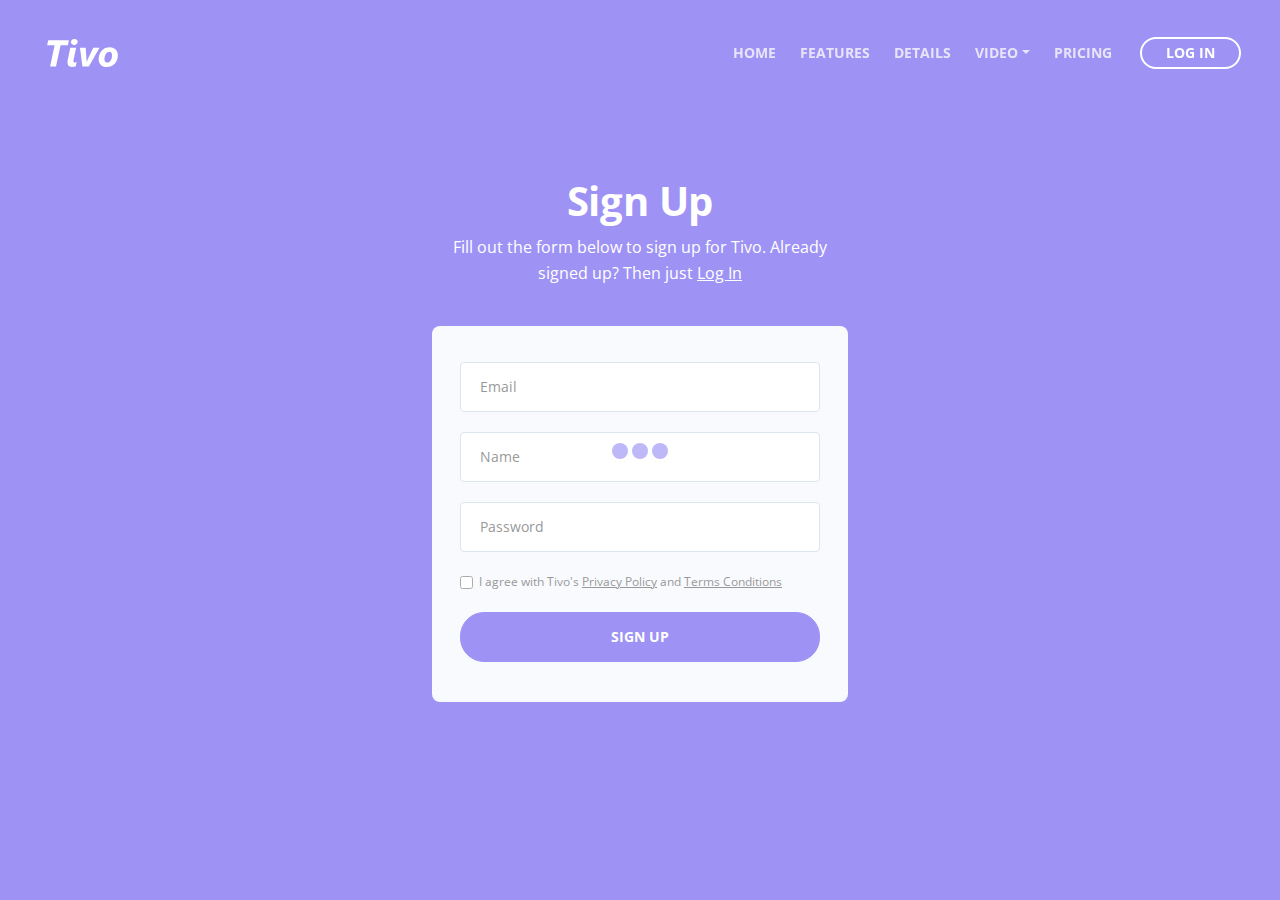
<file: sign-up.html>
<!DOCTYPE html>
<html lang="en">
    <head>
        <meta charset="utf-8" />
        <meta
            name="viewport"
            content="width=device-width, initial-scale=1, shrink-to-fit=no"
        />

        <!-- SEO Meta Tags -->
        <meta
            name="description"
            content="Tivo is a HTML landing page template built with Bootstrap to help you crate engaging presentations for SaaS apps and convert visitors into users."
        />
        <meta name="author" content="Inovatik" />

        <!-- OG Meta Tags to improve the way the post looks when you share the page on LinkedIn, Facebook, Google+ -->
        <meta property="og:site_name" content="" />
        <!-- website name -->
        <meta property="og:site" content="" />
        <!-- website link -->
        <meta property="og:title" content="" />
        <!-- title shown in the actual shared post -->
        <meta property="og:description" content="" />
        <!-- description shown in the actual shared post -->
        <meta property="og:image" content="" />
        <!-- image link, make sure it's jpg -->
        <meta property="og:url" content="" />
        <!-- where do you want your post to link to -->
        <meta property="og:type" content="article" />

        <!-- Website Title -->
        <title>Sign Up - Tivo - SaaS App HTML Landing Page Template</title>

        <!-- Styles -->
        <link
            href="https://fonts.googleapis.com/css?family=Open+Sans:400,400i,700&display=swap&subset=latin-ext"
            rel="stylesheet"
        />
        <link href="css/bootstrap.css" rel="stylesheet" />
        <link href="css/fontawesome-all.css" rel="stylesheet" />
        <link href="css/swiper.css" rel="stylesheet" />
        <link href="css/magnific-popup.css" rel="stylesheet" />
        <link href="css/styles.css" rel="stylesheet" />

        <!-- Favicon  -->
        <link rel="icon" href="images/favicon.png" />
    </head>
    <body data-spy="scroll" data-target=".fixed-top">
        <!-- Preloader -->
        <div class="spinner-wrapper">
            <div class="spinner">
                <div class="bounce1"></div>
                <div class="bounce2"></div>
                <div class="bounce3"></div>
            </div>
        </div>
        <!-- end of preloader -->

        <!-- Navigation -->
        <nav
            class="navbar navbar-expand-lg navbar-dark navbar-custom fixed-top"
        >
            <div class="container">
                <!-- Text Logo - Use this if you don't have a graphic logo -->
                <!-- <a class="navbar-brand logo-text page-scroll" href="index.html">Tivo</a> -->

                <!-- Image Logo -->
                <a class="navbar-brand logo-image" href="index.html"
                    ><img src="images/logo.svg" alt="alternative"
                /></a>

                <!-- Mobile Menu Toggle Button -->
                <button
                    class="navbar-toggler"
                    type="button"
                    data-toggle="collapse"
                    data-target="#navbarsExampleDefault"
                    aria-controls="navbarsExampleDefault"
                    aria-expanded="false"
                    aria-label="Toggle navigation"
                >
                    <span class="navbar-toggler-awesome fas fa-bars"></span>
                    <span class="navbar-toggler-awesome fas fa-times"></span>
                </button>
                <!-- end of mobile menu toggle button -->

                <div
                    class="collapse navbar-collapse"
                    id="navbarsExampleDefault"
                >
                    <ul class="navbar-nav ml-auto">
                        <li class="nav-item">
                            <a
                                class="nav-link page-scroll"
                                href="index.html#header"
                                >HOME <span class="sr-only">(current)</span></a
                            >
                        </li>
                        <li class="nav-item">
                            <a
                                class="nav-link page-scroll"
                                href="index.html#features"
                                >FEATURES</a
                            >
                        </li>
                        <li class="nav-item">
                            <a
                                class="nav-link page-scroll"
                                href="index.html#details"
                                >DETAILS</a
                            >
                        </li>

                        <!-- Dropdown Menu -->
                        <li class="nav-item dropdown">
                            <a
                                class="nav-link dropdown-toggle page-scroll"
                                href="index.html#video"
                                id="navbarDropdown"
                                role="button"
                                aria-haspopup="true"
                                aria-expanded="false"
                                >VIDEO</a
                            >
                            <div
                                class="dropdown-menu"
                                aria-labelledby="navbarDropdown"
                            >
                                <a
                                    class="dropdown-item"
                                    href="article-details.html"
                                    ><span class="item-text"
                                        >ARTICLE DETAILS</span
                                    ></a
                                >
                                <div class="dropdown-items-divide-hr"></div>
                                <a
                                    class="dropdown-item"
                                    href="terms-of-use.html"
                                    ><span class="item-text"
                                        >TERMS CONDITIONS</span
                                    ></a
                                >
                                <div class="dropdown-items-divide-hr"></div>
                                <a
                                    class="dropdown-item"
                                    href="privacy-policy.html"
                                    ><span class="item-text"
                                        >PRIVACY POLICY</span
                                    ></a
                                >
                            </div>
                        </li>
                        <!-- end of dropdown menu -->

                        <li class="nav-item">
                            <a
                                class="nav-link page-scroll"
                                href="index.html#pricing"
                                >PRICING</a
                            >
                        </li>
                    </ul>
                    <span class="nav-item">
                        <a class="btn-outline-sm" href="log-in.html">LOG IN</a>
                    </span>
                </div>
            </div>
            <!-- end of container -->
        </nav>
        <!-- end of navbar -->
        <!-- end of navigation -->

        <!-- Header -->
        <header id="header" class="ex-2-header">
            <div class="container">
                <div class="row">
                    <div class="col-lg-12">
                        <h1>Sign Up</h1>
                        <p>
                            Fill out the form below to sign up for Tivo. Already
                            signed up? Then just
                            <a class="white" href="log-in.html">Log In</a>
                        </p>
                        <!-- Sign Up Form -->
                        <div class="form-container">
                            <form
                                id="signUpForm"
                                data-toggle="validator"
                                data-focus="false"
                            >
                                <div class="form-group">
                                    <input
                                        type="email"
                                        class="form-control-input"
                                        id="semail"
                                        required
                                    />
                                    <label class="label-control" for="semail"
                                        >Email</label
                                    >
                                    <div class="help-block with-errors"></div>
                                </div>
                                <div class="form-group">
                                    <input
                                        type="text"
                                        class="form-control-input"
                                        id="sname"
                                        required
                                    />
                                    <label class="label-control" for="sname"
                                        >Name</label
                                    >
                                    <div class="help-block with-errors"></div>
                                </div>
                                <div class="form-group">
                                    <input
                                        type="text"
                                        class="form-control-input"
                                        id="spassword"
                                        required
                                    />
                                    <label class="label-control" for="spassword"
                                        >Password</label
                                    >
                                    <div class="help-block with-errors"></div>
                                </div>
                                <div class="form-group checkbox">
                                    <input
                                        type="checkbox"
                                        id="sterms"
                                        value="Agreed-to-Terms"
                                        required
                                    />I agree with Tivo's
                                    <a href="privacy-policy.html"
                                        >Privacy Policy</a
                                    >
                                    and
                                    <a href="terms-of-use.html"
                                        >Terms Conditions</a
                                    >
                                    <div class="help-block with-errors"></div>
                                </div>
                                <div class="form-group">
                                    <button
                                        type="submit"
                                        class="form-control-submit-button"
                                    >
                                        SIGN UP
                                    </button>
                                </div>
                                <div class="form-message">
                                    <div
                                        id="smsgSubmit"
                                        class="h3 text-center hidden"
                                    ></div>
                                </div>
                            </form>
                        </div>
                        <!-- end of form container -->
                        <!-- end of sign up form -->
                    </div>
                    <!-- end of col -->
                </div>
                <!-- end of row -->
            </div>
            <!-- end of container -->
        </header>
        <!-- end of ex-header -->
        <!-- end of header -->

        <!-- Scripts -->
        <script src="js/jquery.min.js"></script>
        <!-- jQuery for Bootstrap's JavaScript plugins -->
        <script src="js/popper.min.js"></script>
        <!-- Popper tooltip library for Bootstrap -->
        <script src="js/bootstrap.min.js"></script>
        <!-- Bootstrap framework -->
        <script src="js/jquery.easing.min.js"></script>
        <!-- jQuery Easing for smooth scrolling between anchors -->
        <script src="js/swiper.min.js"></script>
        <!-- Swiper for image and text sliders -->
        <script src="js/jquery.magnific-popup.js"></script>
        <!-- Magnific Popup for lightboxes -->
        <script src="js/validator.min.js"></script>
        <!-- Validator.js - Bootstrap plugin that validates forms -->
        <script src="js/scripts.js"></script>
        <!-- Custom scripts -->
    </body>
</html>
</file>
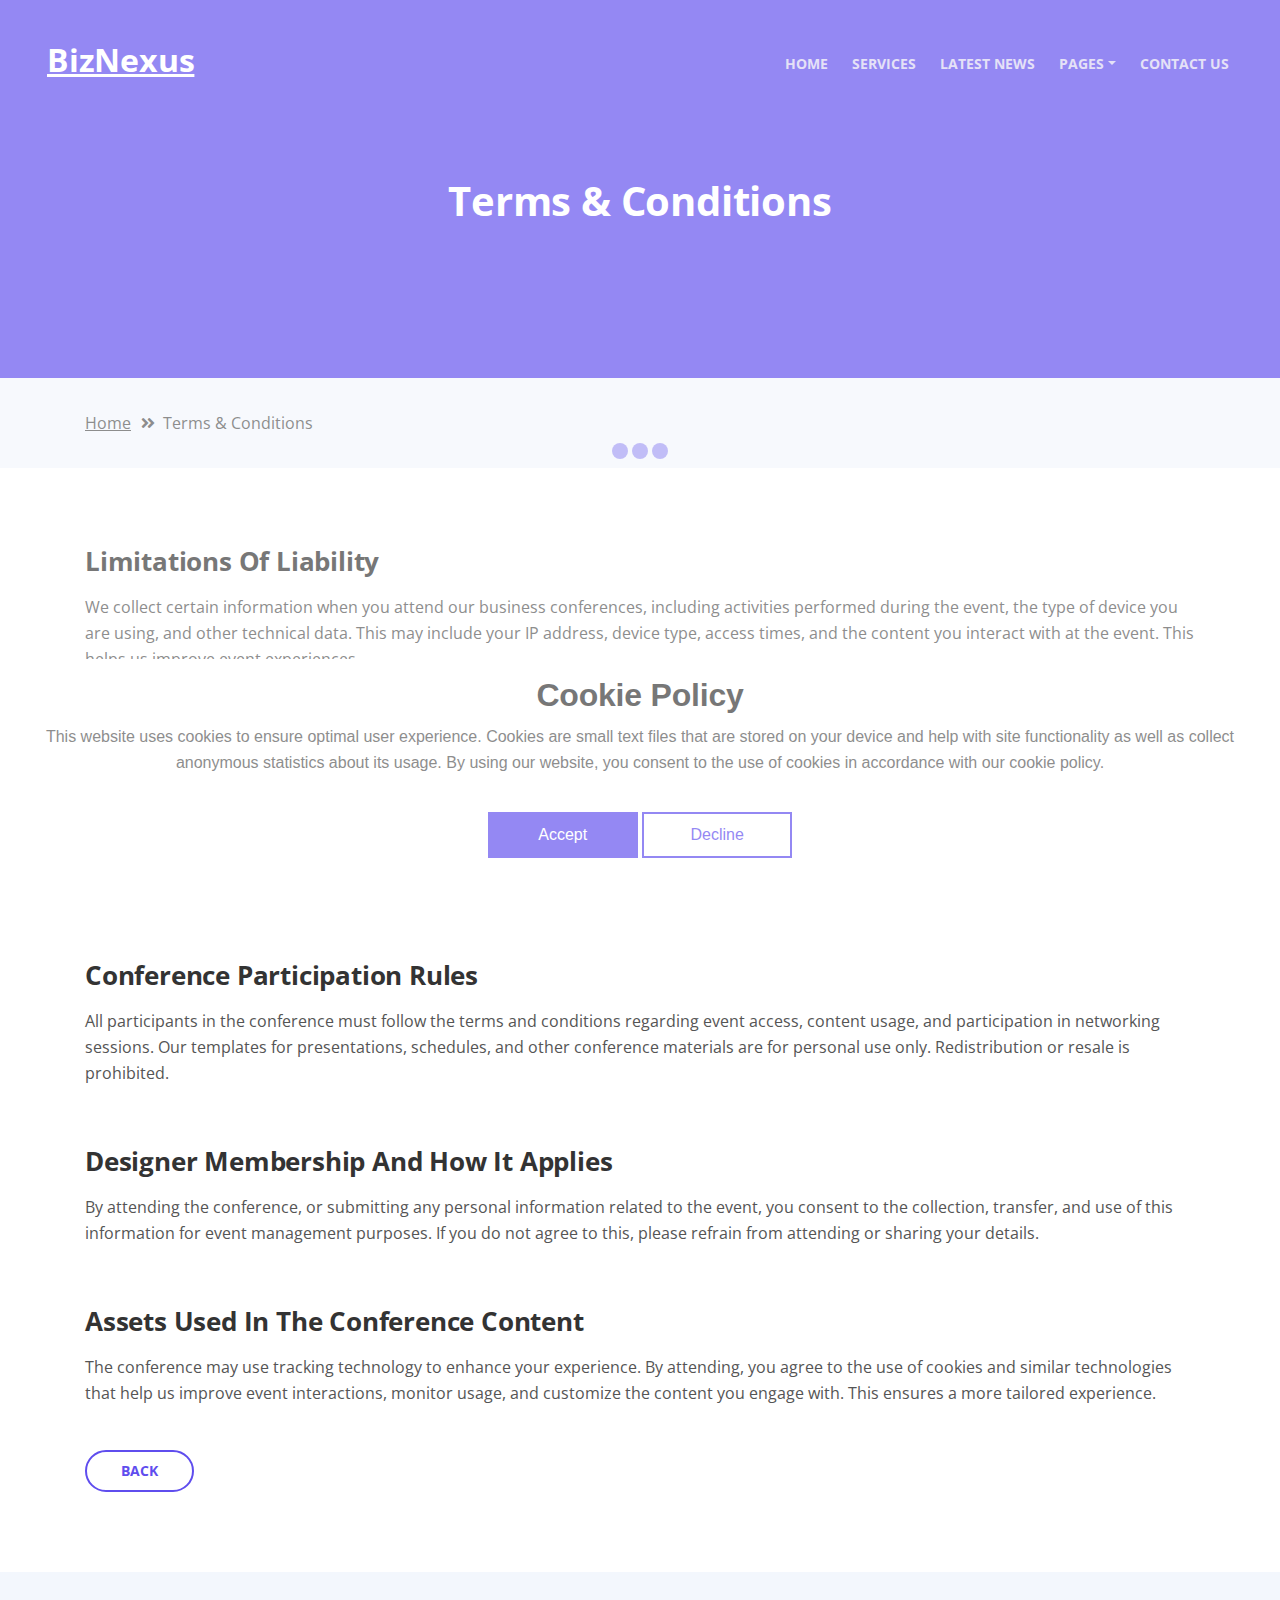
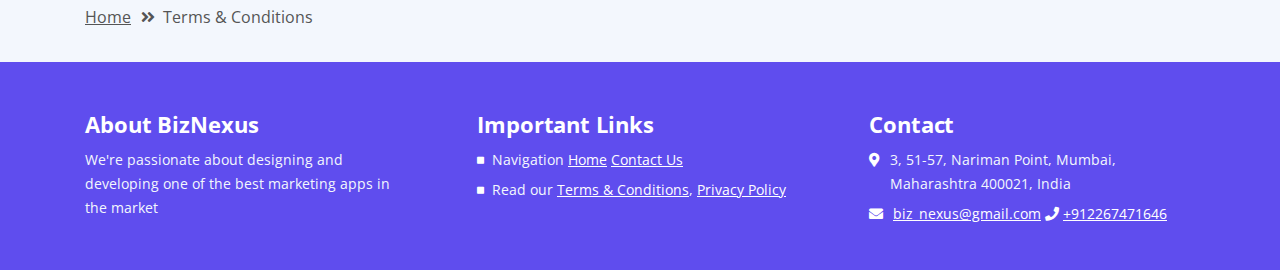
<file: terms-of-use.html>
<!DOCTYPE html>
<html lang="en">
    <head>
        <meta charset="utf-8" />
        <meta
            name="viewport"
            content="width=device-width, initial-scale=1, shrink-to-fit=no"
        />

        <!-- SEO Meta Tags -->
        <meta
            name="description"
            content="Tivo is a HTML landing page template built with Bootstrap to help you crate engaging presentations for SaaS apps and convert visitors into users."
        />
        <meta name="author" content="Inovatik" />

        <!-- OG Meta Tags to improve the way the post looks when you share the page on LinkedIn, Facebook, Google+ -->
        <meta property="og:site_name" content="" />
        <!-- website name -->
        <meta property="og:site" content="" />
        <!-- website link -->
        <meta property="og:title" content="" />
        <!-- title shown in the actual shared post -->
        <meta property="og:description" content="" />
        <!-- description shown in the actual shared post -->
        <meta property="og:image" content="" />
        <!-- image link, make sure it's jpg -->
        <meta property="og:url" content="" />
        <!-- where do you want your post to link to -->
        <meta property="og:type" content="article" />

        <!-- Website Title -->
        <title>BizNexus</title>

        <!-- Styles -->
        <link
            href="https://fonts.googleapis.com/css?family=Open+Sans:400,400i,700&display=swap&subset=latin-ext"
            rel="stylesheet"
        />
        <link href="css/bootstrap.css" rel="stylesheet" />
        <link href="css/fontawesome-all.css" rel="stylesheet" />
        <link href="css/swiper.css" rel="stylesheet" />
        <link href="css/magnific-popup.css" rel="stylesheet" />
        <link href="css/styles.css" rel="stylesheet" />

        <!-- Favicon  -->
        <link rel="icon" href="images/favicon.png" />
    </head>
    <body data-spy="scroll" data-target=".fixed-top">
        <!-- Preloader -->
        <div class="spinner-wrapper">
            <div class="spinner">
                <div class="bounce1"></div>
                <div class="bounce2"></div>
                <div class="bounce3"></div>
            </div>
        </div>
        <!-- end of preloader -->

        <!-- Navigation -->
        <nav
            class="navbar navbar-expand-lg navbar-dark navbar-custom fixed-top"
            style="background: #5f4dee"
        >
            <div class="container">
                <!-- Text Logo - Use this if you don't have a graphic logo -->
                <!-- <a class="navbar-brand logo-text page-scroll" href="index.html">Tivo</a> -->

                <!-- Image Logo -->
                <a class="navbar-brand logo-image" href="index.html">
                    <h2 style="color: #fff">BizNexus</h2>
                </a>

                <!-- Mobile Menu Toggle Button -->
                <button
                    class="navbar-toggler"
                    type="button"
                    data-toggle="collapse"
                    data-target="#navbarsExampleDefault"
                    aria-controls="navbarsExampleDefault"
                    aria-expanded="false"
                    aria-label="Toggle navigation"
                >
                    <span class="navbar-toggler-awesome fas fa-bars"></span>
                    <span class="navbar-toggler-awesome fas fa-times"></span>
                </button>
                <!-- end of mobile menu toggle button -->

                <div
                    class="collapse navbar-collapse"
                    id="navbarsExampleDefault"
                >
                    <ul class="navbar-nav ml-auto">
                        <li class="nav-item">
                            <a class="nav-link" href="index.html"
                                >HOME <span class="sr-only">(current)</span></a
                            >
                        </li>
                        <li class="nav-item">
                            <a class="nav-link" href="services.html"
                                >SERVICES</a
                            >
                        </li>
                        <li class="nav-item">
                            <a class="nav-link" href="blog.html">LATEST NEWS</a>
                        </li>

                        <!-- Dropdown Menu -->
                        <li class="nav-item dropdown">
                            <a
                                class="nav-link dropdown-toggle"
                                href="#video"
                                id="navbarDropdown"
                                role="button"
                                aria-haspopup="true"
                                aria-expanded="false"
                                >PAGES</a
                            >
                            <div
                                class="dropdown-menu"
                                aria-labelledby="navbarDropdown"
                            >
                                <a
                                    class="dropdown-item"
                                    href="article-details.html"
                                    ><span class="item-text">DETAILS</span></a
                                >
                                <div class="dropdown-items-divide-hr"></div>
                                <a
                                    class="dropdown-item"
                                    href="terms-of-use.html"
                                    ><span class="item-text"
                                        >TERMS & CONDITIONS</span
                                    ></a
                                >
                                <div class="dropdown-items-divide-hr"></div>
                                <a
                                    class="dropdown-item"
                                    href="privacy-policy.html"
                                    ><span class="item-text"
                                        >PRIVACY POLICY</span
                                    ></a
                                >
                            </div>
                        </li>
                        <!-- end of dropdown menu -->

                        <li class="nav-item">
                            <a class="nav-link page-scroll" href="contact.html"
                                >CONTACT US</a
                            >
                        </li>
                    </ul>
                </div>
            </div>
            <!-- end of container -->
        </nav>
        <!-- end of navbar -->
        <!-- end of navigation -->

        <!-- Header -->
        <header id="header" class="ex-header">
            <div class="container">
                <div class="row">
                    <div class="col-lg-12">
                        <h1>Terms & Conditions</h1>
                    </div>
                    <!-- end of col -->
                </div>
                <!-- end of row -->
            </div>
            <!-- end of container -->
        </header>
        <!-- end of ex-header -->
        <!-- end of header -->

        <!-- Breadcrumbs -->
        <div class="ex-basic-1">
            <div class="container">
                <div class="row">
                    <div class="col-lg-12">
                        <div class="breadcrumbs">
                            <a href="index.html">Home</a
                            ><i class="fa fa-angle-double-right"></i
                            ><span>Terms & Conditions</span>
                        </div>
                        <!-- end of breadcrumbs -->
                    </div>
                    <!-- end of col -->
                </div>
                <!-- end of row -->
            </div>
            <!-- end of container -->
        </div>
        <!-- end of ex-basic-1 -->
        <!-- end of breadcrumbs -->

        <!-- Terms Content -->
        <div class="ex-basic-2">
            <div class="container">
                <div class="row">
                    <div class="col-lg-12">
                        <div class="text-container">
                            <h3>Limitations Of Liability</h3>
                            <p>
                                We collect certain information when you attend
                                our business conferences, including activities
                                performed during the event, the type of device
                                you are using, and other technical data. This
                                may include your IP address, device type, access
                                times, and the content you interact with at the
                                event. This helps us improve event experiences.
                            </p>
                            <p>
                                When you register for a conference, we collect
                                personal details such as:
                            </p>
                        </div>
                        <!-- end of text-container -->

                        <div class="text-container">
                            <h3>Terms And Conditions</h3>
                            <p>
                                Under no circumstances shall we be liable for
                                any direct, indirect, special, incidental, or
                                consequential damages, including loss of data or
                                profit, arising out of the use, or the inability
                                to use, the materials related to our business
                                conferences. If any issues arise from the event,
                                you assume any costs related to the necessary
                                services or repairs.
                            </p>
                        </div>
                        <!-- end of text-container -->

                        <div class="text-container">
                            <h3>Conference Participation Rules</h3>
                            <p>
                                All participants in the conference must follow
                                the terms and conditions regarding event access,
                                content usage, and participation in networking
                                sessions. Our templates for presentations,
                                schedules, and other conference materials are
                                for personal use only. Redistribution or resale
                                is prohibited.
                            </p>
                        </div>
                        <!-- end of text-container -->

                        <div class="text-container">
                            <h3>Designer Membership And How It Applies</h3>
                            <p>
                                By attending the conference, or submitting any
                                personal information related to the event, you
                                consent to the collection, transfer, and use of
                                this information for event management purposes.
                                If you do not agree to this, please refrain from
                                attending or sharing your details.
                            </p>
                        </div>
                        <!-- end of text-container -->

                        <div class="text-container last">
                            <h3>Assets Used In The Conference Content</h3>
                            <p>
                                The conference may use tracking technology to
                                enhance your experience. By attending, you agree
                                to the use of cookies and similar technologies
                                that help us improve event interactions, monitor
                                usage, and customize the content you engage
                                with. This ensures a more tailored experience.
                            </p>
                            <a class="btn-outline-reg" href="index.html"
                                >BACK</a
                            >
                        </div>
                        <!-- end of text-container -->
                    </div>
                </div>
                <!-- end of row -->
            </div>
            <!-- end of container -->
        </div>
        <!-- end of ex-basic -->
        <!-- end of terms content -->

        <!-- Breadcrumbs -->
        <div class="ex-basic-1">
            <div class="container">
                <div class="row">
                    <div class="col-lg-12">
                        <div class="breadcrumbs">
                            <a href="index.html">Home</a
                            ><i class="fa fa-angle-double-right"></i
                            ><span>Terms & Conditions</span>
                        </div>
                        <!-- end of breadcrumbs -->
                    </div>
                    <!-- end of col -->
                </div>
                <!-- end of row -->
            </div>
            <!-- end of container -->
        </div>
        <!-- end of ex-basic-1 -->
        <!-- end of breadcrumbs -->

        <div class="footer">
            <div class="container">
                <div class="row">
                    <div class="col-md-4">
                        <div class="footer-col first">
                            <h4>About BizNexus</h4>
                            <p class="p-small">
                                We're passionate about designing and developing
                                one of the best marketing apps in the market
                            </p>
                        </div>
                    </div>
                    <!-- end of col -->
                    <div class="col-md-4">
                        <div class="footer-col middle">
                            <h4>Important Links</h4>
                            <ul class="list-unstyled li-space-lg p-small">
                                <li class="media">
                                    <i class="fas fa-square"></i>
                                    <div class="media-body">
                                        Navigation
                                        <a class="white" href="index.html"
                                            >Home</a
                                        >
                                        <a class="white" href="contact.html"
                                            >Contact Us</a
                                        >
                                    </div>
                                </li>
                                <li class="media">
                                    <i class="fas fa-square"></i>
                                    <div class="media-body">
                                        Read our
                                        <a
                                            class="white"
                                            href="terms-of-use.html"
                                            >Terms & Conditions</a
                                        >,
                                        <a
                                            class="white"
                                            href="privacy-policy.html"
                                            >Privacy Policy</a
                                        >
                                    </div>
                                </li>
                            </ul>
                        </div>
                    </div>
                    <!-- end of col -->
                    <div class="col-md-4">
                        <div class="footer-col last">
                            <h4>Contact</h4>
                            <ul class="list-unstyled li-space-lg p-small">
                                <li class="media">
                                    <i class="fas fa-map-marker-alt"></i>
                                    <div class="media-body">
                                        3, 51-57, Nariman Point, Mumbai,
                                        Maharashtra 400021, India
                                    </div>
                                </li>
                                <li class="media">
                                    <i class="fas fa-envelope"></i>
                                    <div class="media-body">
                                        <a
                                            class="white"
                                            href="mailto:contact@tivo.com"
                                            >biz_nexus@gmail.com</a
                                        >
                                        <i class="fas fa-phone"></i>
                                        <a class="white" href="#your-link"
                                            >+912267471646</a
                                        >
                                    </div>
                                </li>
                            </ul>
                        </div>
                    </div>
                    <!-- end of col -->
                </div>
                <!-- end of row -->
            </div>
            <!-- end of container -->
        </div>
        <!-- end of footer -->
        <!-- end of footer -->

        <!-- Cookie banner -->
        <div class="cookie-wrapper show">
            <div>
                <i class="bx bx-cookie"></i>
                <h2 style="text-align: center">Cookie Policy</h2>
            </div>

            <div class="data">
                <p>
                    This website uses cookies to ensure optimal user experience.
                    Cookies are small text files that are stored on your device
                    and help with site functionality as well as collect
                    anonymous statistics about its usage. By using our website,
                    you consent to the use of cookies in accordance with our
                    cookie policy.
                </p>
            </div>

            <div class="buttons">
                <button class="cookie-button" id="acceptBtn">Accept</button>
                <button class="cookie-button" id="declineBtn">Decline</button>
            </div>
        </div>
        <!-- End Cookie banner -->

        <!-- Scripts -->
        <script src="https://code.jquery.com/jquery-3.6.0.min.js"></script>
        <!-- jQuery for Bootstrap's JavaScript plugins -->
        <script src="js/popper.min.js"></script>
        <!-- Popper tooltip library for Bootstrap -->
        <script src="js/bootstrap.min.js"></script>
        <!-- Bootstrap framework -->
        <script src="js/jquery.easing.min.js"></script>
        <!-- jQuery Easing for smooth scrolling between anchors -->
        <script src="js/swiper.min.js"></script>
        <!-- Swiper for image and text sliders -->
        <script src="js/jquery.magnific-popup.js"></script>
        <!-- Magnific Popup for lightboxes -->
        <script src="js/validator.min.js"></script>
        <!-- Validator.js - Bootstrap plugin that validates forms -->
        <script src="js/scripts.js"></script>
        <script src="js/cookiebanner.js"></script>
        <!-- Custom scripts -->
    </body>
</html>
</file>
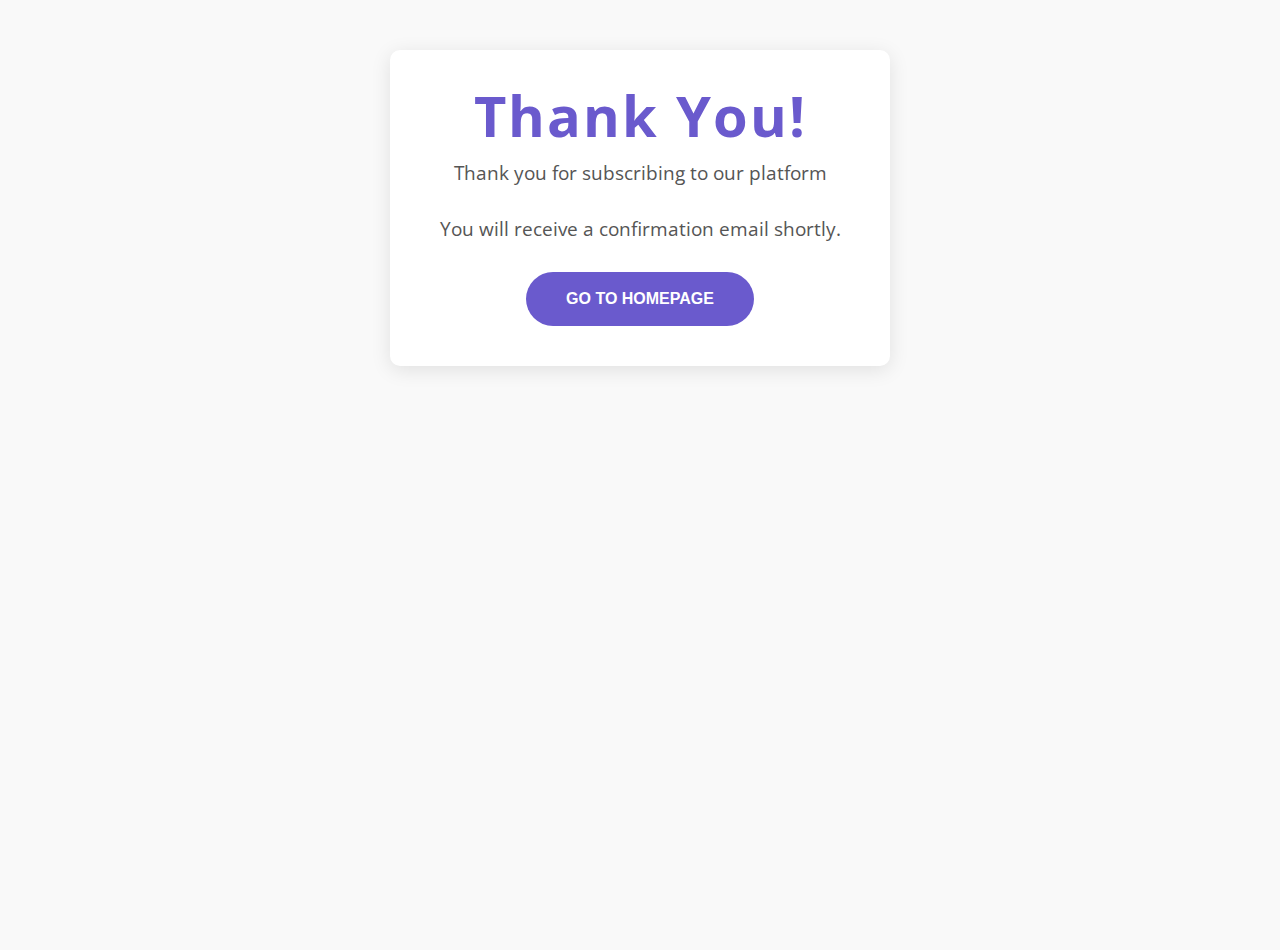
<file: thanks.html>
<!DOCTYPE html>
<html lang="en">
    <head>
        <meta charset="utf-8" />
        <meta
            name="viewport"
            content="width=device-width, initial-scale=1, shrink-to-fit=no"
        />

        <!-- SEO Meta Tags -->
        <meta
            name="description"
            content="Tivo is a HTML landing page template built with Bootstrap to help you crate engaging presentations for SaaS apps and convert visitors into users."
        />
        <meta name="author" content="Inovatik" />

        <!-- OG Meta Tags to improve the way the post looks when you share the page on LinkedIn, Facebook, Google+ -->
        <meta property="og:site_name" content="" />
        <!-- website name -->
        <meta property="og:site" content="" />
        <!-- website link -->
        <meta property="og:title" content="" />
        <!-- title shown in the actual shared post -->
        <meta property="og:description" content="" />
        <!-- description shown in the actual shared post -->
        <meta property="og:image" content="" />
        <!-- image link, make sure it's jpg -->
        <meta property="og:url" content="" />
        <!-- where do you want your post to link to -->
        <meta property="og:type" content="article" />

        <!-- Website Title -->
        <title>BizNexus</title>

        <!-- Styles -->
        <link
            href="https://fonts.googleapis.com/css?family=Open+Sans:400,400i,700&display=swap&subset=latin-ext"
            rel="stylesheet"
        />
        <link href="css/bootstrap.css" rel="stylesheet" />
        <link href="css/fontawesome-all.css" rel="stylesheet" />
        <link href="css/swiper.css" rel="stylesheet" />
        <link href="css/magnific-popup.css" rel="stylesheet" />
        <link href="css/styles.css" rel="stylesheet" />
        <link href="css/thanks.css" rel="stylesheet" />

        <!-- Favicon  -->
        <link rel="icon" href="images/favicon.png" />
    </head>
    <body>
        <div class="content">
            <div class="wrapper-1">
                <div class="wrapper-2">
                    <h1>Thank You!</h1>
                    <p>Thank you for subscribing to our platform</p>
                    <p>You will receive a confirmation email shortly.</p>
                    <a href="index.html">
                        <button class="go-home">Go to Homepage</button>
                    </a>
                </div>
            </div>
        </div>
    </body>
</html>
</file>
<file: css/styles.css>
/* Template: Tivo - SaaS App HTML Landing Page Template
   Author: Inovatik
   Created: Sep 2019
   Description: Master CSS file
*/

/*****************************************
Table Of Contents:

01. General Styles
02. Preloader
03. Navigation
04. Header
05. Customers
06. Description
07. Features
08. Features Lightboxes
09. Details
10. Video
11. Pricing
12. Testimonials
13. Newsletter
14. Footer
15. Copyright
16. Back To Top Button
17. Extra Pages
18. Sign Up and Log In Pages
19. Media Queries
******************************************/

/*****************************************
Colors:
- Backgrounds, buttons, bullets, icons - blue #5f4dee
- Backgrounds, light button, light body text - light gray #f3f7fd
- Headings text - black #333
- Body text - dark gray #555
******************************************/

/******************************/
/*     01. General Styles     */
/******************************/
body,
html {
    width: 100%;
    height: 100%;
}

body,
p {
    color: #555;
    font: 400 1rem/1.625rem 'Open Sans', sans-serif;
}

.p-large {
    font: 400 1.125rem/1.75rem 'Open Sans', sans-serif;
}

.p-small {
    font: 400 0.875rem/1.5rem 'Open Sans', sans-serif;
}

h1 {
    color: #333;
    font: 700 2.5rem/3.125rem 'Open Sans', sans-serif;
    letter-spacing: -0.2px;
}

h2 {
    color: #333;
    font: 700 2rem/2.625rem 'Open Sans', sans-serif;
    letter-spacing: -0.2px;
}

h3 {
    color: #333;
    font: 700 1.625rem/2.125rem 'Open Sans', sans-serif;
    letter-spacing: -0.2px;
}

h4 {
    color: #333;
    font: 700 1.375rem/1.75rem 'Open Sans', sans-serif;
    letter-spacing: -0.1px;
}

h5 {
    color: #333;
    font: 700 1.125rem/1.5rem 'Open Sans', sans-serif;
    letter-spacing: -0.1px;
}

h6 {
    color: #333;
    font: 700 1rem/1.375rem 'Open Sans', sans-serif;
    letter-spacing: -0.1px;
}

.above-heading {
    color: #5f4dee;
    font: 700 0.75rem/0.875rem 'Open Sans', sans-serif;
    text-align: center;
}

.p-heading {
    margin-bottom: 3.25rem;
}

.testimonial-text {
    font: italic 400 1rem/1.625rem 'Open Sans', sans-serif;
}

.testimonial-author {
    font: 700 1rem/1.625rem 'Open Sans', sans-serif;
    letter-spacing: -0.1px;
}

.li-space-lg li {
    margin-bottom: 0.375rem;
}

.indent {
    padding-left: 1.25rem;
}

a {
    color: #555;
    text-decoration: underline;
}

a:hover {
    color: #555;
    text-decoration: underline;
}

a.white {
    color: #fff;
}

.decorative-line {
    display: block;
    width: 5rem;
    height: 0.5rem;
    margin-right: auto;
    margin-left: auto;
}

.blue {
    color: #5f4dee;
}

.btn-solid-reg {
    display: inline-block;
    padding: 1.1875rem 2.125rem 1.1875rem 2.125rem;
    border: 0.125rem solid #5f4dee;
    border-radius: 2rem;
    background-color: #5f4dee;
    color: #fff;
    font: 700 0.875rem/0 'Open Sans', sans-serif;
    text-decoration: none;
    transition: all 0.2s;
}

.btn-solid-reg:hover {
    background-color: transparent;
    color: #5f4dee;
    text-decoration: none;
}

.btn-solid-lg {
    display: inline-block;
    padding: 1.375rem 2.625rem 1.375rem 2.625rem;
    border: 0.125rem solid #5f4dee;
    border-radius: 2rem;
    background-color: #5f4dee;
    color: #fff;
    font: 700 0.875rem/0 'Open Sans', sans-serif;
    text-decoration: none;
    transition: all 0.2s;
}

.btn-solid-lg:hover {
    background-color: transparent;
    color: #5f4dee;
    text-decoration: none;
}

.btn-outline-reg {
    display: inline-block;
    padding: 1.1875rem 2.125rem 1.1875rem 2.125rem;
    border: 0.125rem solid #5f4dee;
    border-radius: 2rem;
    background-color: transparent;
    color: #5f4dee;
    font: 700 0.875rem/0 'Open Sans', sans-serif;
    text-decoration: none;
    transition: all 0.2s;
}

.btn-outline-reg:hover {
    background-color: #5f4dee;
    color: #fff;
    text-decoration: none;
}

.btn-outline-lg {
    display: inline-block;
    padding: 1.375rem 2.625rem 1.375rem 2.625rem;
    border: 0.125rem solid #5f4dee;
    border-radius: 2rem;
    background-color: transparent;
    color: #5f4dee;
    font: 700 0.875rem/0 'Open Sans', sans-serif;
    text-decoration: none;
    transition: all 0.2s;
}

.btn-outline-lg:hover {
    background-color: #5f4dee;
    color: #fff;
    text-decoration: none;
}

.btn-outline-sm {
    display: inline-block;
    padding: 0.875rem 1.5rem 0.875rem 1.5rem;
    border: 0.125rem solid #5f4dee;
    border-radius: 2rem;
    background-color: transparent;
    color: #5f4dee;
    font: 700 0.875rem/0 'Open Sans', sans-serif;
    text-decoration: none;
    transition: all 0.2s;
}

.btn-outline-sm:hover {
    background-color: #5f4dee;
    color: #fff;
    text-decoration: none;
}

.form-group {
    position: relative;
    margin-bottom: 1.25rem;
}

.form-group.has-error.has-danger {
    margin-bottom: 0.625rem;
}

.form-group.has-error.has-danger .help-block.with-errors ul {
    margin-top: 0.375rem;
}

.label-control {
    position: absolute;
    top: 0.87rem;
    left: 1.25rem;
    color: #555;
    opacity: 1;
    font: 400 0.875rem/1.375rem 'Open Sans', sans-serif;
    cursor: text;
    transition: all 0.2s ease;
}

/* IE10+ hack to solve lower label text position compared to the rest of the browsers */
@media screen and (-ms-high-contrast: active),
    screen and (-ms-high-contrast: none) {
    .label-control {
        top: 0.9375rem;
    }
}

.form-control-input:focus + .label-control,
.form-control-input.notEmpty + .label-control,
.form-control-textarea:focus + .label-control,
.form-control-textarea.notEmpty + .label-control {
    top: 0.125rem;
    opacity: 1;
    font-size: 0.75rem;
    font-weight: 700;
}

.form-control-input,
.form-control-select {
    display: block; /* needed for proper display of the label in Firefox, IE, Edge */
    width: 100%;
    padding-top: 1.0625rem;
    padding-bottom: 0.0625rem;
    padding-left: 1.25rem;
    border: 1px solid #c4d8dc;
    border-radius: 0.25rem;
    background-color: #fff;
    color: #555;
    font: 400 0.875rem/1.875rem 'Open Sans', sans-serif;
    transition: all 0.2s;
    -webkit-appearance: none; /* removes inner shadow on form inputs on ios safari */
}

.form-control-select {
    padding-top: 0.5rem;
    padding-bottom: 0.5rem;
    height: 3rem;
}

/* IE10+ hack to solve lower label text position compared to the rest of the browsers */
@media screen and (-ms-high-contrast: active),
    screen and (-ms-high-contrast: none) {
    .form-control-input {
        padding-top: 1.25rem;
        padding-bottom: 0.75rem;
        line-height: 1.75rem;
    }

    .form-control-select {
        padding-top: 0.875rem;
        padding-bottom: 0.75rem;
        height: 3.125rem;
        line-height: 2.125rem;
    }
}

select {
    /* you should keep these first rules in place to maintain cross-browser behavior */
    -webkit-appearance: none;
    -moz-appearance: none;
    -ms-appearance: none;
    -o-appearance: none;
    appearance: none;
    background-image: url('../images/down-arrow.png');
    background-position: 96% 50%;
    background-repeat: no-repeat;
    outline: none;
}

select::-ms-expand {
    display: none; /* removes the ugly default down arrow on select form field in IE11 */
}

.form-control-textarea {
    display: block; /* used to eliminate a bottom gap difference between Chrome and IE/FF */
    width: 100%;
    height: 8rem; /* used instead of html rows to normalize height between Chrome and IE/FF */
    padding-top: 1.25rem;
    padding-left: 1.3125rem;
    border: 1px solid #c4d8dc;
    border-radius: 0.25rem;
    background-color: #fff;
    color: #555;
    font: 400 0.875rem/1.75rem 'Open Sans', sans-serif;
    transition: all 0.2s;
}

.form-control-input:focus,
.form-control-select:focus,
.form-control-textarea:focus {
    border: 1px solid #a1a1a1;
    outline: none; /* Removes blue border on focus */
}

.form-control-input:hover,
.form-control-select:hover,
.form-control-textarea:hover {
    border: 1px solid #a1a1a1;
}

.checkbox {
    font: 400 0.75rem/1.25rem 'Open Sans', sans-serif;
}

input[type='checkbox'] {
    vertical-align: -15%;
    margin-right: 0.375rem;
}

/* IE10+ hack to raise checkbox field position compared to the rest of the browsers */
@media screen and (-ms-high-contrast: active),
    screen and (-ms-high-contrast: none) {
    input[type='checkbox'] {
        vertical-align: -9%;
    }
}

.form-control-submit-button {
    display: inline-block;
    width: 100%;
    height: 3.125rem;
    border: 1px solid #5f4dee;
    border-radius: 1.5rem;
    background-color: #5f4dee;
    color: #fff;
    font: 700 0.875rem/0 'Open Sans', sans-serif;
    cursor: pointer;
    transition: all 0.2s;
}

.form-control-submit-button:hover {
    background-color: transparent;
    color: #5f4dee;
}

/* Form Success And Error Message Formatting */
#smsgSubmit.h3.text-center.tada.animated,
#lmsgSubmit.h3.text-center.tada.animated,
#nmsgSubmit.h3.text-center.tada.animated,
#pmsgSubmit.h3.text-center.tada.animated,
#smsgSubmit.h3.text-center,
#lmsgSubmit.h3.text-center,
#nmsgSubmit.h3.text-center,
#pmsgSubmit.h3.text-center {
    display: block;
    margin-bottom: 0;
    color: #555;
    font-size: 1.125rem;
    line-height: 1rem;
}

.help-block.with-errors .list-unstyled {
    color: #555;
    font-size: 0.75rem;
    line-height: 1.125rem;
    text-align: left;
}

.help-block.with-errors ul {
    margin-bottom: 0;
}
/* end of form success and error message formatting */

/* Form Success And Error Message Animation - Animate.css */
@-webkit-keyframes tada {
    from {
        -webkit-transform: scale3d(1, 1, 1);
        -ms-transform: scale3d(1, 1, 1);
        transform: scale3d(1, 1, 1);
    }
    10%,
    20% {
        -webkit-transform: scale3d(0.9, 0.9, 0.9) rotate3d(0, 0, 1, -3deg);
        -ms-transform: scale3d(0.9, 0.9, 0.9) rotate3d(0, 0, 1, -3deg);
        transform: scale3d(0.9, 0.9, 0.9) rotate3d(0, 0, 1, -3deg);
    }
    30%,
    50%,
    70%,
    90% {
        -webkit-transform: scale3d(1.1, 1.1, 1.1) rotate3d(0, 0, 1, 3deg);
        -ms-transform: scale3d(1.1, 1.1, 1.1) rotate3d(0, 0, 1, 3deg);
        transform: scale3d(1.1, 1.1, 1.1) rotate3d(0, 0, 1, 3deg);
    }
    40%,
    60%,
    80% {
        -webkit-transform: scale3d(1.1, 1.1, 1.1) rotate3d(0, 0, 1, -3deg);
        -ms-transform: scale3d(1.1, 1.1, 1.1) rotate3d(0, 0, 1, -3deg);
        transform: scale3d(1.1, 1.1, 1.1) rotate3d(0, 0, 1, -3deg);
    }
    to {
        -webkit-transform: scale3d(1, 1, 1);
        -ms-transform: scale3d(1, 1, 1);
        transform: scale3d(1, 1, 1);
    }
}

@keyframes tada {
    from {
        -webkit-transform: scale3d(1, 1, 1);
        -ms-transform: scale3d(1, 1, 1);
        transform: scale3d(1, 1, 1);
    }
    10%,
    20% {
        -webkit-transform: scale3d(0.9, 0.9, 0.9) rotate3d(0, 0, 1, -3deg);
        -ms-transform: scale3d(0.9, 0.9, 0.9) rotate3d(0, 0, 1, -3deg);
        transform: scale3d(0.9, 0.9, 0.9) rotate3d(0, 0, 1, -3deg);
    }
    30%,
    50%,
    70%,
    90% {
        -webkit-transform: scale3d(1.1, 1.1, 1.1) rotate3d(0, 0, 1, 3deg);
        -ms-transform: scale3d(1.1, 1.1, 1.1) rotate3d(0, 0, 1, 3deg);
        transform: scale3d(1.1, 1.1, 1.1) rotate3d(0, 0, 1, 3deg);
    }
    40%,
    60%,
    80% {
        -webkit-transform: scale3d(1.1, 1.1, 1.1) rotate3d(0, 0, 1, -3deg);
        -ms-transform: scale3d(1.1, 1.1, 1.1) rotate3d(0, 0, 1, -3deg);
        transform: scale3d(1.1, 1.1, 1.1) rotate3d(0, 0, 1, -3deg);
    }
    to {
        -webkit-transform: scale3d(1, 1, 1);
        -ms-transform: scale3d(1, 1, 1);
        transform: scale3d(1, 1, 1);
    }
}

.tada {
    -webkit-animation-name: tada;
    animation-name: tada;
}

.animated {
    -webkit-animation-duration: 1s;
    animation-duration: 1s;
    -webkit-animation-fill-mode: both;
    animation-fill-mode: both;
}
/* end of form success and error message animation - Animate.css */

/* Fade-move Animation For Details Lightbox - Magnific Popup */
/* at start */
.my-mfp-slide-bottom .zoom-anim-dialog {
    opacity: 0;
    transition: all 0.2s ease-out;
    -webkit-transform: translateY(-1.25rem) perspective(37.5rem) rotateX(10deg);
    -ms-transform: translateY(-1.25rem) perspective(37.5rem) rotateX(10deg);
    transform: translateY(-1.25rem) perspective(37.5rem) rotateX(10deg);
}

/* animate in */
.my-mfp-slide-bottom.mfp-ready .zoom-anim-dialog {
    opacity: 1;
    -webkit-transform: translateY(0) perspective(37.5rem) rotateX(0);
    -ms-transform: translateY(0) perspective(37.5rem) rotateX(0);
    transform: translateY(0) perspective(37.5rem) rotateX(0);
}

/* animate out */
.my-mfp-slide-bottom.mfp-removing .zoom-anim-dialog {
    opacity: 0;
    -webkit-transform: translateY(-0.625rem) perspective(37.5rem) rotateX(10deg);
    -ms-transform: translateY(-0.625rem) perspective(37.5rem) rotateX(10deg);
    transform: translateY(-0.625rem) perspective(37.5rem) rotateX(10deg);
}

/* dark overlay, start state */
.my-mfp-slide-bottom.mfp-bg {
    opacity: 0;
    transition: opacity 0.2s ease-out;
}

/* animate in */
.my-mfp-slide-bottom.mfp-ready.mfp-bg {
    opacity: 0.8;
}
/* animate out */
.my-mfp-slide-bottom.mfp-removing.mfp-bg {
    opacity: 0;
}
/* end of fade-move animation for details lightbox - magnific popup */

/* Fade Animation For Image Lightbox - Magnific Popup */
@-webkit-keyframes fadeIn {
    from {
        opacity: 0;
    }
    to {
        opacity: 1;
    }
}

@keyframes fadeIn {
    from {
        opacity: 0;
    }
    to {
        opacity: 1;
    }
}

.fadeIn {
    -webkit-animation: fadeIn 0.6s;
    animation: fadeIn 0.6s;
}

@-webkit-keyframes fadeOut {
    from {
        opacity: 1;
    }
    to {
        opacity: 0;
    }
}

@keyframes fadeOut {
    from {
        opacity: 1;
    }
    to {
        opacity: 0;
    }
}

.fadeOut {
    -webkit-animation: fadeOut 0.8s;
    animation: fadeOut 0.8s;
}
/* end of fade animation for image lightbox - magnific popup */

/*************************/
/*     02. Preloader     */
/*************************/
.spinner-wrapper {
    position: fixed;
    z-index: 999999;
    top: 0;
    right: 0;
    bottom: 0;
    left: 0;
    background: #fff;
}

.spinner {
    position: absolute;
    top: 50%; /* centers the loading animation vertically one the screen */
    left: 50%; /* centers the loading animation horizontally one the screen */
    width: 3.75rem;
    height: 1.25rem;
    margin: -0.625rem 0 0 -1.875rem; /* is width and height divided by two */
    text-align: center;
}

.spinner > div {
    display: inline-block;
    width: 1rem;
    height: 1rem;
    border-radius: 100%;
    background-color: #5f4dee;
    -webkit-animation: sk-bouncedelay 1.4s infinite ease-in-out both;
    animation: sk-bouncedelay 1.4s infinite ease-in-out both;
}

.spinner .bounce1 {
    -webkit-animation-delay: -0.32s;
    animation-delay: -0.32s;
}

.spinner .bounce2 {
    -webkit-animation-delay: -0.16s;
    animation-delay: -0.16s;
}

@-webkit-keyframes sk-bouncedelay {
    0%,
    80%,
    100% {
        -webkit-transform: scale(0);
    }
    40% {
        -webkit-transform: scale(1);
    }
}

@keyframes sk-bouncedelay {
    0%,
    80%,
    100% {
        -webkit-transform: scale(0);
        -ms-transform: scale(0);
        transform: scale(0);
    }
    40% {
        -webkit-transform: scale(1);
        -ms-transform: scale(1);
        transform: scale(1);
    }
}

/**************************/
/*     03. Navigation     */
/**************************/
.navbar-custom {
    background-color: #5f4dee;
    box-shadow: 0 0.0625rem 0.375rem 0 rgba(0, 0, 0, 0.1);
    font: 700 0.875rem/0.875rem 'Open Sans', sans-serif;
    transition: all 0.2s;
}

.navbar-custom .container {
    max-width: 87.5rem;
}

.navbar-custom .navbar-brand.logo-image img {
    width: 4.4375rem;
    height: 1.75rem;
}

.navbar-custom .navbar-brand.logo-text {
    font: 700 2rem/1.5rem 'Open Sans', sans-serif;
    color: #fff;
    text-decoration: none;
}

.navbar-custom .navbar-nav {
    margin-top: 0.75rem;
    margin-bottom: 0.5rem;
}

.navbar-custom .nav-item .nav-link {
    padding: 0.625rem 0.75rem 0.625rem 0.75rem;
    color: #f7f5f5;
    opacity: 0.8;
    text-decoration: none;
    transition: all 0.2s ease;
}

.navbar-custom .nav-item .nav-link:hover,
.navbar-custom .nav-item .nav-link.active {
    color: #fff;
    opacity: 1;
}

/* Dropdown Menu */
.navbar-custom .dropdown:hover > .dropdown-menu {
    display: block; /* this makes the dropdown menu stay open while hovering it */
    min-width: auto;
    animation: fadeDropdown 0.2s; /* required for the fade animation */
}

@keyframes fadeDropdown {
    0% {
        opacity: 0;
    }

    100% {
        opacity: 1;
    }
}

.navbar-custom .dropdown-toggle:focus {
    /* removes dropdown outline on focus */
    outline: 0;
}

.navbar-custom .dropdown-menu {
    margin-top: 0;
    border: none;
    border-radius: 0.25rem;
    background-color: #5f4dee;
}

.navbar-custom .dropdown-item {
    color: #f7f5f5;
    opacity: 0.8;
    font: 700 0.875rem/0.875rem 'Open Sans', sans-serif;
    text-decoration: none;
}

.navbar-custom .dropdown-item:hover {
    background-color: #5f4dee;
    color: #fff;
    opacity: 1;
}

.navbar-custom .dropdown-items-divide-hr {
    width: 100%;
    height: 1px;
    margin: 0.75rem auto 0.725rem auto;
    border: none;
    background-color: #c4d8dc;
    opacity: 0.2;
}
/* end of dropdown menu */

.navbar-custom .nav-item .btn-outline-sm {
    margin-top: 0.25rem;
    margin-bottom: 1.375rem;
    margin-left: 0.5rem;
    border: 0.125rem solid #fff;
    color: #fff;
}

.navbar-custom .nav-item .btn-outline-sm:hover {
    background-color: #fff;
    color: #5f4dee;
}

.navbar-custom .navbar-toggler {
    padding: 0;
    border: none;
    color: #fff;
    font-size: 2rem;
}

.navbar-custom
    button[aria-expanded='false']
    .navbar-toggler-awesome.fas.fa-times {
    display: none;
}

.navbar-custom
    button[aria-expanded='false']
    .navbar-toggler-awesome.fas.fa-bars {
    display: inline-block;
}

.navbar-custom
    button[aria-expanded='true']
    .navbar-toggler-awesome.fas.fa-bars {
    display: none;
}

.navbar-custom
    button[aria-expanded='true']
    .navbar-toggler-awesome.fas.fa-times {
    display: inline-block;
    margin-right: 0.125rem;
}

/*********************/
/*    04. Header     */
/*********************/
.header {
    background-color: #5f4dee;
}

.header .header-content {
    padding-top: 8rem;
    padding-bottom: 4rem;
    text-align: center;
}

.header .text-container {
    margin-bottom: 3rem;
}

.header h1 {
    margin-bottom: 1rem;
    color: #fff;
    font-size: 2.5rem;
    line-height: 3rem;
}

.header .p-large {
    margin-bottom: 2rem;
    color: #f3f7fd;
}

.header .btn-solid-lg {
    margin-right: 0.5rem;
    margin-bottom: 1.125rem;
    margin-left: 0.5rem;
    border-color: #f3f7fd;
    background-color: #f3f7fd;
    color: #5f4dee;
}

.header .btn-solid-lg:hover {
    background: transparent;
    color: #f3f7fd;
}

.header .btn-outline-lg {
    border-color: #f3f7fd;
    color: #f3f7fd;
}

.header .btn-outline-lg:hover {
    background-color: #f3f7fd;
    color: #5f4dee;
}

.header-frame {
    margin-top: -1px; /* To remove white margin in FF */
    width: 100%;
    height: 2.25rem;
}

/*************************/
/*     05. Customers     */
/*************************/
.slider-1 {
    padding-top: 5rem;
    padding-bottom: 3.25rem;
}

.slider-1 .slider-container {
    text-align: center;
}

/***************************/
/*     06. Description     */
/***************************/
.cards-1 {
    padding-top: 3.25rem;
    padding-bottom: 3rem;
    text-align: center;
}

.cards-1 .h2-heading {
    margin-bottom: 3.5rem;
}

.cards-1 .card {
    max-width: 21rem;
    margin-right: auto;
    margin-bottom: 3.5rem;
    margin-left: auto;
    padding: 0;
    border: none;
}

.cards-1 .card-image {
    max-width: 16rem;
    margin-right: auto;
    margin-bottom: 2rem;
    margin-left: auto;
}

.cards-1 .card-title {
    margin-bottom: 0.5rem;
}

.cards-1 .card-body {
    padding: 0;
}

/************************/
/*     07. Features     */
/************************/
.tabs {
    padding-top: 8rem;
    padding-bottom: 8.125rem;
    background-color: #f3f7fd;
}

.tabs .h2-heading,
.tabs .p-heading {
    text-align: center;
}

.tabs .nav-tabs {
    display: block;
    margin-bottom: 2.25rem;
    border-bottom: none;
}

.tabs .nav-link {
    padding: 0.375rem 1rem 0.375rem 1rem;
    border: none;
    color: #86929b;
    font-weight: 700;
    font-size: 1.25rem;
    line-height: 1.75rem;
    text-align: center;
    text-decoration: none;
    transition: all 0.2s ease;
}

.tabs .nav-link:hover,
.tabs .nav-link.active {
    background: transparent;
    color: #5f4dee;
}

.tabs .nav-link .fas {
    margin-right: 0.625rem;
}

.tabs .image-container {
    margin-bottom: 2.75rem;
}

.tabs .list-unstyled .fas {
    color: #5f4dee;
    font-size: 0.5rem;
    line-height: 1.625rem;
}

.tabs .list-unstyled .media-body {
    margin-left: 0.625rem;
}

.tabs #tab-1 h3 {
    margin-bottom: 0.75rem;
}

.tabs #tab-1 .list-unstyled {
    margin-bottom: 1.5rem;
}

.tabs #tab-2 h3 {
    margin-bottom: 0.75rem;
}

.tabs #tab-2 .list-unstyled {
    margin-bottom: 1.5rem;
}

.tabs #tab-3 h3 {
    margin-bottom: 0.75rem;
}

.tabs #tab-3 .list-unstyled {
    margin-bottom: 1.5rem;
}

/***********************************/
/*     08. Features Lightboxes     */
/***********************************/
.lightbox-basic {
    margin: 2.5rem auto;
    padding: 2rem 1.5rem 2rem 1.5rem;
    border-radius: 0.25rem;
    background: #fff;
    text-align: left;
}

.lightbox-basic .container {
    padding-right: 0;
    padding-left: 0;
}

.lightbox-basic .image-container {
    max-width: 33.75rem;
    margin-right: auto;
    margin-bottom: 3rem;
    margin-left: auto;
}

.lightbox-basic h3 {
    margin-bottom: 0.5rem;
}

.lightbox-basic hr {
    width: 2.5rem;
    height: 0.125rem;
    margin-top: 0;
    margin-bottom: 0.875rem;
    margin-left: 0;
    border: 0;
    background-color: #5f4dee;
    text-align: left;
}

.lightbox-basic h4 {
    margin-bottom: 1rem;
}

.lightbox-basic .list-unstyled .fas {
    color: #5f4dee;
    font-size: 0.5rem;
    line-height: 1.625rem;
}

.lightbox-basic .list-unstyled .media-body {
    margin-left: 0.625rem;
}

.lightbox-basic .btn-outline-reg,
.lightbox-basic .btn-solid-reg {
    margin-top: 0.75rem;
}

/* Signup Button */
.lightbox-basic .btn-solid-reg.mfp-close {
    position: relative;
    width: auto;
    height: auto;
    color: #fff;
    opacity: 1;
}

.lightbox-basic .btn-solid-reg.mfp-close:hover {
    color: #5f4dee;
}
/* end of signup Button */

/* Back Button */
.lightbox-basic a.mfp-close.as-button {
    position: relative;
    width: auto;
    height: auto;
    margin-left: 0.375rem;
    color: #5f4dee;
    opacity: 1;
}

.lightbox-basic a.mfp-close.as-button:hover {
    color: #fff;
}
/* end of back button */

.lightbox-basic button.mfp-close.x-button {
    position: absolute;
    top: -0.125rem;
    right: -0.125rem;
    width: 2.75rem;
    height: 2.75rem;
    color: #707984;
}

/***********************/
/*     09. Details     */
/***********************/
.basic-1 {
    padding-top: 7.5rem;
    padding-bottom: 8rem;
}

.basic-1 .text-container {
    margin-bottom: 3.75rem;
}

.basic-1 .list-unstyled {
    margin-bottom: 1.375rem;
}

.basic-1 .list-unstyled .fas {
    color: #5f4dee;
    font-size: 0.5rem;
    line-height: 1.625rem;
}

.basic-1 .list-unstyled .media-body {
    margin-left: 0.625rem;
}

/*********************/
/*     10. Video     */
/*********************/
.basic-2 {
    padding-top: 8rem;
    padding-bottom: 6.75rem;
    background-color: #f3f7fd;
    text-align: center;
}

.basic-2 .image-container {
    margin-bottom: 2rem;
}

.basic-2 .image-container img {
    border-radius: 0.75rem;
}

.basic-2 .video-wrapper {
    position: relative;
}

/* Video Play Button */
.basic-2 .video-play-button {
    position: absolute;
    z-index: 10;
    top: 50%;
    left: 50%;
    display: block;
    box-sizing: content-box;
    width: 2rem;
    height: 2.75rem;
    padding: 1.125rem 1.25rem 1.125rem 1.75rem;
    border-radius: 50%;
    -webkit-transform: translateX(-50%) translateY(-50%);
    -ms-transform: translateX(-50%) translateY(-50%);
    transform: translateX(-50%) translateY(-50%);
}

.basic-2 .video-play-button:before {
    content: '';
    position: absolute;
    z-index: 0;
    top: 50%;
    left: 50%;
    display: block;
    width: 4.75rem;
    height: 4.75rem;
    border-radius: 50%;
    background: #5f4dee;
    animation: pulse-border 1500ms ease-out infinite;
    -webkit-transform: translateX(-50%) translateY(-50%);
    -ms-transform: translateX(-50%) translateY(-50%);
    transform: translateX(-50%) translateY(-50%);
}

.basic-2 .video-play-button:after {
    content: '';
    position: absolute;
    z-index: 1;
    top: 50%;
    left: 50%;
    display: block;
    width: 4.375rem;
    height: 4.375rem;
    border-radius: 50%;
    background: #5f4dee;
    transition: all 200ms;
    -webkit-transform: translateX(-50%) translateY(-50%);
    -ms-transform: translateX(-50%) translateY(-50%);
    transform: translateX(-50%) translateY(-50%);
}

.basic-2 .video-play-button span {
    position: relative;
    display: block;
    z-index: 3;
    top: 0.375rem;
    left: 0.25rem;
    width: 0;
    height: 0;
    border-left: 1.625rem solid #fff;
    border-top: 1rem solid transparent;
    border-bottom: 1rem solid transparent;
}

@keyframes pulse-border {
    0% {
        transform: translateX(-50%) translateY(-50%) translateZ(0) scale(1);
        opacity: 1;
    }
    100% {
        transform: translateX(-50%) translateY(-50%) translateZ(0) scale(1.5);
        opacity: 0;
    }
}
/* end of video play button */

.basic-2 .p-heading {
    margin-bottom: 1rem;
}

/***********************/
/*     11. Pricing     */
/***********************/
.cards-2 {
    padding-top: 7.875rem;
    padding-bottom: 2.25rem;
    text-align: center;
}

.cards-2 .h2-heading {
    margin-bottom: 3.75rem;
}

.cards-2 .card {
    display: block;
    max-width: 19rem;
    margin-right: auto;
    margin-bottom: 3rem;
    margin-left: auto;
    border: 1px solid #ccd3df;
    border-radius: 0.375rem;
}

.cards-2 .card .card-body {
    padding: 2.5rem 2rem 2.75rem 2em;
}

.cards-2 .card .card-title {
    margin-bottom: 0.5rem;
    color: #5f4dee;
    font: 700 1.125rem/1.5rem 'Open Sans', sans-serif;
}

.cards-2 .card .price .currency {
    margin-right: 0.25rem;
    color: #434c54;
    font-weight: 700;
    font-size: 1.5rem;
    vertical-align: 40%;
}

.cards-2 .card .price .value {
    color: #434c54;
    font: 700 3.25rem/3.5rem 'Open Sans', sans-serif;
    text-align: center;
}

.cards-2 .card .frequency {
    font-size: 0.875rem;
}

.cards-2 .card .divider {
    height: 1px;
    margin-top: 1.75rem;
    margin-bottom: 2rem;
    border: none;
    background-color: #ccd3df;
}

.cards-2 .card .list-unstyled {
    margin-top: 1.875rem;
    margin-bottom: 1.625rem;
    text-align: left;
}

.cards-2 .card .list-unstyled .media {
    margin-bottom: 0.5rem;
}

.cards-2 .card .list-unstyled .fas {
    color: #5f4dee;
    font-size: 0.875rem;
    line-height: 1.625rem;
}

.cards-2 .card .list-unstyled .fas.fa-times {
    margin-left: 0.1875rem;
    margin-right: 0.125rem;
    color: #555;
}

.cards-2 .card .list-unstyled .media-body {
    margin-left: 0.625rem;
}

/****************************/
/*     12. Testimonials     */
/****************************/
.slider-2 {
    padding-top: 2.75rem;
    padding-bottom: 4rem;
}

.slider-2 .slider-container {
    position: relative;
}

.slider-2 .swiper-container {
    position: static;
    width: 82%;
    text-align: center;
}

.slider-2 .image-wrapper {
    width: 6rem;
    margin-right: auto;
    margin-bottom: 1rem;
    margin-left: auto;
}

.slider-2 .image-wrapper img {
    border-radius: 50%;
}

.slider-2 .testimonial-text {
    margin-bottom: 0.5rem;
}

.slider-2 .testimonial-author {
    color: #333;
}

.slider-2 .swiper-button-prev,
.slider-2 .swiper-button-next {
    width: 1.125rem;
}

.slider-2 .swiper-button-prev:focus,
.slider-2 .swiper-button-next:focus {
    /* even if you can't see it chrome you can see it on mobile device */
    outline: none;
}

.slider-2 .swiper-button-prev {
    left: -0.375rem;
    background-image: url("data:image/svg+xml;charset=utf-8,%3Csvg%20xmlns%3D'http%3A%2F%2Fwww.w3.org%2F2000%2Fsvg'%20viewBox%3D'0%200%2028%2044'%3E%3Cpath%20d%3D'M0%2C22L22%2C0l2.1%2C2.1L4.2%2C22l19.9%2C19.9L22%2C44L0%2C22L0%2C22L0%2C22z'%20fill%3D'%23505c67'%2F%3E%3C%2Fsvg%3E");
    background-size: 1.125rem 1.75rem;
}

.slider-2 .swiper-button-next {
    right: -0.375rem;
    background-image: url("data:image/svg+xml;charset=utf-8,%3Csvg%20xmlns%3D'http%3A%2F%2Fwww.w3.org%2F2000%2Fsvg'%20viewBox%3D'0%200%2028%2044'%3E%3Cpath%20d%3D'M27%2C22L27%2C22L5%2C44l-2.1-2.1L22.8%2C22L2.9%2C2.1L5%2C0L27%2C22L27%2C22z'%20fill%3D'%23505c67'%2F%3E%3C%2Fsvg%3E");
    background-size: 1.125rem 1.75rem;
}

/**************************/
/*     13. Newsletter     */
/**************************/
.form {
    padding-top: 4rem;
    padding-bottom: 6rem;
}

.form .text-container {
    margin-bottom: 3.5rem;
    padding: 3.5rem 1rem 2.5rem 1rem;
    border-radius: 0.5rem;
    background-color: #f3f7fd;
}

.form h2 {
    margin-bottom: 2.75rem;
    text-align: center;
}

.form .icon-container {
    text-align: center;
}

.form .fa-stack {
    width: 2em;
    margin-bottom: 0.75rem;
    margin-right: 0.375rem;
    font-size: 1.5rem;
}

.form .fa-stack .fa-stack-1x {
    color: #fff;
    transition: all 0.2s ease;
}

.form .fa-stack .fa-stack-2x {
    color: #5f4dee;
    transition: all 0.2s ease;
}

.form .fa-stack:hover .fa-stack-1x {
    color: #5f4dee;
}

.form .fa-stack:hover .fa-stack-2x {
    color: #f3f7fd;
}

/**********************/
/*     14. Footer     */
/**********************/
.footer-frame {
    width: 100%;
    height: 1.5rem;
}

.footer {
    padding-top: 3rem;
    padding-bottom: 0.5rem;
    background-color: #5f4dee;
}

.footer .footer-col {
    margin-bottom: 2.25rem;
}

.footer h4 {
    margin-bottom: 0.625rem;
    color: #fff;
}

.footer .list-unstyled,
.footer p {
    color: #f3f7fd;
}

.footer .footer-col.middle .list-unstyled .fas {
    color: #fff;
    font-size: 0.5rem;
    line-height: 1.5rem;
}

.footer .footer-col.middle .list-unstyled .media-body {
    margin-left: 0.5rem;
}

.footer .footer-col.last .list-unstyled .fas {
    color: #fff;
    font-size: 0.875rem;
    line-height: 1.5rem;
}

.footer .footer-col.last .list-unstyled .media-body {
    margin-left: 0.625rem;
}

.footer .footer-col.last .list-unstyled .fas.fa-globe {
    margin-left: 1rem;
    margin-right: 0.625rem;
}

/*************************/
/*     15. Copyright     */
/*************************/
.copyright {
    padding-top: 1rem;
    padding-bottom: 0.375rem;
    background-color: #5f4dee;
    text-align: center;
}

.copyright .p-small {
    padding-top: 1.375rem;
    border-top: 1px solid #718ad1;
    color: #f3f7fd;
}

.copyright a {
    color: #f3f7fd;
    text-decoration: none;
}

/**********************************/
/*     16. Back To Top Button     */
/**********************************/
a.back-to-top {
    position: fixed;
    z-index: 999;
    right: 0.75rem;
    bottom: 0.75rem;
    display: none;
    width: 2.625rem;
    height: 2.625rem;
    border-radius: 1.875rem;
    background: #4f3cda url('../images/up-arrow.png') no-repeat center 47%;
    background-size: 1.125rem 1.125rem;
    text-indent: -9999px;
}

a:hover.back-to-top {
    background-color: #4332c5;
}

/***************************/
/*     17. Extra Pages     */
/***************************/
.ex-header {
    padding-top: 8rem;
    padding-bottom: 5rem;
    background-color: #5f4dee;
    text-align: center;
}

.ex-header h1 {
    color: #fff;
}

.ex-basic-1 {
    padding-top: 2rem;
    padding-bottom: 0.875rem;
    background-color: #f3f7fd;
}

.ex-basic-1 .breadcrumbs {
    margin-bottom: 1.125rem;
}

.ex-basic-1 .breadcrumbs .fa {
    margin-right: 0.5rem;
    margin-left: 0.625rem;
}

.ex-basic-2 {
    padding-top: 4.75rem;
    padding-bottom: 4rem;
}

.ex-basic-2 h3 {
    margin-bottom: 1rem;
}

.ex-basic-2 .text-container {
    margin-bottom: 3.625rem;
}

.ex-basic-2 .text-container.last {
    margin-bottom: 0;
}

.ex-basic-2 .text-container.dark {
    padding: 1.625rem 1.5rem 0.75rem 2rem;
    background-color: #f3f7fd;
}

.ex-basic-2 .image-container-large {
    margin-bottom: 4rem;
}

.ex-basic-2 .image-container-large img {
    border-radius: 0.25rem;
}

.ex-basic-2 .image-container-small img {
    border-radius: 0.25rem;
}

.ex-basic-2 .list-unstyled .fas {
    color: #5f4dee;
    font-size: 0.5rem;
    line-height: 1.625rem;
}

.ex-basic-2 .list-unstyled .media-body {
    margin-left: 0.625rem;
}

.ex-basic-2 .form-container {
    margin-top: 3rem;
}

.ex-basic-2 .btn-outline-reg {
    margin-top: 1.75rem;
}

.ex-footer-frame {
    width: 100%;
    height: 2.75rem;
    background-color: #f3f7fd;
}

/****************************************/
/*     18. Sign Up and Log In Pages     */
/****************************************/
.ex-2-header {
    padding-top: 9rem;
    background-color: #5f4dee;
    text-align: center;
    min-height: 100vh;
}

.ex-2-header h1,
.ex-2-header p {
    color: #fff;
}

.ex-2-header p {
    max-width: 24rem;
    margin-right: auto;
    margin-bottom: 2.5rem;
    margin-left: auto;
}

.ex-2-header .form-container {
    max-width: 26rem;
    margin-right: auto;
    margin-left: auto;
    padding: 2.25rem 1.25rem 1.25rem 1.25rem;
    border-radius: 0.5rem;
    background-color: #f3f7fd;
}

.ex-2-header .checkbox {
    text-align: left;
}

/*****************************/
/*     19. Media Queries     */
/*****************************/
/* Min-width width 768px */
@media (min-width: 768px) {
    /* General Styles */
    .p-heading {
        width: 85%;
        margin-right: auto;
        margin-left: auto;
    }

    .h2-heading {
        width: 80%;
        margin-right: auto;
        margin-left: auto;
    }
    /* end of general styles */

    /* Header */
    .header .text-container {
        margin-bottom: 4rem;
    }

    .header h1 {
        font-size: 3.5rem;
        line-height: 4.125rem;
    }

    .header .btn-solid-lg {
        margin-bottom: 0;
        margin-left: 0;
    }

    .header-frame {
        height: 5.5rem;
    }
    /* end of header */

    /* Testimonials */
    .slider-2 .swiper-button-prev {
        width: 1.375rem;
        background-size: 1.375rem 2.125rem;
    }

    .slider-2 .swiper-button-next {
        width: 1.375rem;
        background-size: 1.375rem 2.125rem;
    }
    /* end of testimonials */

    /* Newsletter */
    .form .text-container {
        padding: 4rem 2.5rem 3rem 2.5rem;
    }

    .form form {
        margin-right: 4rem;
        margin-left: 4rem;
    }
    /* end of newsletter */

    /* Footer */
    .footer-frame {
        height: 5rem;
    }
    /* end of footer */

    /* Extra Pages */
    .ex-header {
        padding-top: 11rem;
        padding-bottom: 9rem;
    }

    .ex-basic-2 .text-container.dark {
        padding: 2.5rem 3rem 2rem 3rem;
    }

    .ex-basic-2 .form-container {
        margin-top: 0;
    }
    /* end of extra pages */

    /* Sign Up And Log In Pages */
    .ex-2-header {
        padding-top: 11rem;
    }

    .ex-2-header .form-container {
        padding: 2.25rem 1.75rem 1.25rem 1.75rem;
    }
    /* end of sign up and log in pages */
}
/* end of min-width width 768px */

/* Min-width width 992px */
@media (min-width: 992px) {
    /* Navigation */
    .navbar-custom {
        padding: 2.125rem 1.5rem 2.125rem 2rem;
        background: transparent;
        box-shadow: none;
    }

    .navbar-custom .navbar-nav {
        margin-top: 0;
        margin-bottom: 0;
    }

    .navbar-custom .nav-item .nav-link {
        padding: 0.25rem 0.75rem 0.25rem 0.75rem;
    }

    .navbar-custom .nav-item .nav-link:hover,
    .navbar-custom .nav-item .nav-link.active {
        opacity: 1;
    }

    .navbar-custom.top-nav-collapse {
        padding: 0.5rem 1.5rem 0.5rem 2rem;
        background-color: #5f4dee;
        box-shadow: 0 0.0625rem 0.375rem 0 rgba(0, 0, 0, 0.1);
    }

    .navbar-custom.top-nav-collapse .nav-item .nav-link:hover,
    .navbar-custom.top-nav-collapse .nav-item .nav-link.active {
        color: #fff;
    }

    .navbar-custom .dropdown-menu {
        padding-top: 1rem;
        padding-bottom: 1rem;
        border-top: 0.25rem solid rgba(0, 0, 0, 0);
        border-radius: 0.25rem;
    }

    .navbar-custom.top-nav-collapse .dropdown-menu {
        border-top: 0.25rem solid rgba(0, 0, 0, 0);
        box-shadow: 0 0.375rem 0.375rem 0 rgba(0, 0, 0, 0.02);
    }

    .navbar-custom .dropdown-item {
        padding-top: 0.25rem;
        padding-bottom: 0.25rem;
    }

    .navbar-custom .dropdown-items-divide-hr {
        width: 84%;
    }

    .navbar-custom .nav-item .btn-outline-sm {
        margin-top: 0;
        margin-bottom: 0;
        margin-left: 1rem;
    }
    /* end of navigation */

    /* General Styles */
    .p-heading {
        width: 65%;
    }

    .h2-heading {
        width: 60%;
    }
    /* end of general styles */

    /* Header */
    .header .header-content {
        text-align: left;
    }

    .header .text-container {
        margin-top: 4rem;
        margin-bottom: 0;
    }

    .header .image-container {
        position: relative;
        margin-top: 3rem;
    }

    .header .image-container .img-wrapper {
        position: absolute;
        display: block;
        width: 470px;
    }

    .header-frame {
        height: 8rem;
    }
    /* end of header */

    /* Description */
    .cards-1 .card {
        display: inline-block;
        width: 17rem;
        max-width: 100%;
        margin-right: 1rem;
        margin-left: 1rem;
        vertical-align: top;
    }

    .cards-1 .card-image {
        width: 9rem;
    }
    /* end of description */

    /* Features */
    .tabs .nav-tabs {
        display: flex;
        justify-content: center;
        margin-bottom: 2.75rem;
    }

    .tabs .nav-link {
        padding-right: 1.25rem;
        padding-left: 1.25rem;
        border-bottom: 2px solid rgb(202, 202, 202);
    }

    .tabs .nav-link:hover,
    .tabs .nav-link.active {
        border-bottom: 2px solid #5f4dee;
    }

    .tabs .image-container {
        margin-bottom: 0;
    }
    /* end of features */

    /* Features Lightboxes */
    .lightbox-basic {
        max-width: 62.5rem;
        padding: 2.5rem 2.5rem 2.5rem 2.5rem;
    }

    .lightbox-basic .image-container {
        max-width: 100%;
        margin-right: 2rem;
        margin-bottom: 0;
        margin-left: 0.5rem;
    }

    .lightbox-basic h3 {
        margin-top: 0.5rem;
    }
    /* end of features lightboxes */

    /* Details */
    .basic-1 {
        padding-top: 8rem;
    }

    .basic-1 .text-container {
        margin-bottom: 0;
    }
    /* end of details */

    /* Video */
    .basic-2 .image-container {
        max-width: 53.125rem;
        margin-right: auto;
        margin-left: auto;
    }

    .basic-2 p {
        width: 65%;
        margin-right: auto;
        margin-left: auto;
    }
    /* end of video */

    /* Pricing */
    .cards-2 .card {
        display: inline-block;
        margin-right: 0.5rem;
        margin-left: 0.5rem;
        vertical-align: top;
    }
    /* end of pricing */

    /* Testimonials */
    .slider-2 .swiper-container {
        width: 92%;
        text-align: left;
    }

    .slider-2 .image-wrapper {
        float: left;
        width: 10rem;
        margin-bottom: 0;
    }

    .slider-2 .text-wrapper {
        max-width: 100%;
        margin-top: 1.25rem;
        margin-left: 13rem;
    }

    .slider-2 .swiper-button-prev {
        left: -0.75rem;
    }

    .slider-2 .swiper-button-next {
        right: -0.75rem;
    }
    /* end of testimonials */

    /* Newsletter */
    .form .text-container {
        width: 55rem;
        margin-right: auto;
        margin-left: auto;
        padding-top: 5rem;
        padding-bottom: 4.5rem;
    }

    .form h2 {
        margin-right: 7rem;
        margin-left: 7rem;
    }

    .form form {
        margin-right: 9rem;
        margin-left: 9rem;
    }
    /* end of newsletter */

    /* Extra Pages */
    .ex-header h1 {
        width: 80%;
        margin-right: auto;
        margin-left: auto;
    }

    .ex-basic-2 {
        padding-bottom: 5rem;
    }
    /* end of extra pages */
}
/* end of min-width width 992px */

/* Min-width width 1200px */
@media (min-width: 1200px) {
    /* General Styles */
    .h2-heading {
        width: 50%;
    }
    /* end of general styles */

    /* Header */
    .header .header-content {
        padding-top: 11rem;
        padding-bottom: 5rem;
    }

    .header .text-container {
        margin-top: 5.5rem;
        margin-right: 0.5rem;
    }

    .header .image-container {
        margin-top: 1rem;
        margin-left: 1.5rem;
    }

    .header .image-container .img-wrapper {
        width: 630px;
    }

    .header-frame {
        height: 9.375rem;
    }
    /* end of header */

    /* Customer */
    .slider-1 .slider-container {
        margin-right: 3rem;
        margin-left: 3rem;
    }
    /* end of customer */

    /* Description */
    .cards-1 .card {
        width: 18.875rem;
        margin-right: 2rem;
        margin-left: 2rem;
    }

    .cards-1 .card-image {
        width: 12.5rem;
    }
    /* end of description */

    /* Features */
    .tabs .image-container {
        margin-right: 1.5rem;
        margin-left: 1rem;
    }

    .tabs .text-container {
        margin-top: 1.5rem;
        margin-right: 1rem;
        margin-left: 1.5rem;
    }
    /* end of features */

    /* Details */
    .basic-1 .image-container {
        margin-right: 1rem;
        margin-left: 1.5rem;
    }

    .basic-1 .text-container {
        margin-top: 1rem;
        margin-right: 1.5rem;
        margin-left: 1rem;
    }

    .basic-1 h2 {
        margin-bottom: 1rem;
    }
    /* end of details */

    /* Pricing */
    .cards-2 .card {
        width: 19.375rem;
        max-width: 100%;
        margin-right: 1.75rem;
        margin-left: 1.75rem;
    }

    .cards-2 .card .card-body {
        padding-right: 2.25rem;
        padding-left: 2.25rem;
    }
    /* end of pricing */

    /* Testimonials */
    .slider-2 .slider-container {
        width: 64.125rem;
        margin-right: auto;
        margin-left: auto;
    }
    /* end of testimonials */

    /* Newsletter */
    .form .text-container {
        width: 64.75rem;
        padding-top: 6rem;
        padding-bottom: 5.5rem;
    }

    .form h2 {
        margin-right: 12rem;
        margin-left: 12rem;
    }

    .form form {
        margin-right: 15rem;
        margin-left: 15rem;
    }
    /* end of newsletter */

    /* Footer */
    .footer .footer-col.first {
        margin-right: 1.5rem;
    }

    .footer .footer-col.middle {
        margin-right: 0.75rem;
        margin-left: 0.75rem;
    }

    .footer .footer-col.last {
        margin-left: 1.5rem;
    }
    /* end of footer */

    /* Extra Pages */
    .ex-header h1 {
        width: 60%;
        margin-right: auto;
        margin-left: auto;
    }

    .ex-basic-2 .form-container {
        margin-left: 1.75rem;
    }

    .ex-basic-2 .image-container-small {
        margin-left: 1.75rem;
    }
    /* end of extra pages */
}
/* end of min-width width 1200px */
.cookie-wrapper {
    position: fixed;
    bottom: 0px;
    left: 0px;
    width: 100%;
    background: #fff;
    padding: 15px 25px 22px;
    transition: right 0.3s ease;
    z-index: 999;
}

@media (max-width: 992px) {
    .cookie-wrapper {
        width: 100%;
        bottom: 0;
        left: 0;
    }
}

.cookie-wrapper * {
    font-family: 'Raleway', sans-serif;
}

.cookie-wrapper .show {
    right: 20px;
}

.hidden {
    display: none;
}
header i {
    color: #5f4dee;
    font-size: 32px;
    text-align: center;
}
header h2 {
    color: #5f4dee;
    font-weight: 500;
    text-align: center;
}
.data {
    text-align: center;
}
.data p a {
    color: #5f4dee;
    text-decoration: none;
    text-align: center !important;
}
.data p a:hover {
    text-decoration: underline;
}
.buttons {
    padding: 20px 0px;
    text-align: center;
}
.buttons .cookie-button {
    border: 2px solid #5f4dee;
    color: #fff;
    padding: 8px 0;
    background: #5f4dee;
    cursor: pointer;
    width: calc(100% / 2 - 10px);
    transition: all 0.5s ease;
    max-width: 150px;
}
.buttons #acceptBtn:hover {
    background-color: transparent;
    color: #5f4dee;
}
#declineBtn {
    background: none;
    color: #5f4dee;
}
#declineBtn:hover {
    background-color: #5f4dee;
    color: #fff;
}
/* Footer Style */
</file>
<file: documentation/css/styles.css>
/**************************/
/*     General Styles     */
/**************************/
body {
	overflow-x: hidden;
	font: 400 15px/1.8em "Open Sans", sans-serif; 
}

p {
	font: 400 15px/1.7em "Open Sans", sans-serif; 
}

h1 {
	margin-bottom: 20px;
}

h3 {
	margin-top: 62px;
}

a {
	color: #2658d5;
	font-weight: 600;
	text-decoration: none;
}
 
a:hover {
	text-decoration: none;
}

hr {
	margin-top: 60px;
	margin-bottom: 40px;
}

pre.code-format {
	max-width: 1000px;
	line-height:1.7em;
	white-space: pre-wrap;       /* Since CSS 2.1 */
    white-space: -moz-pre-wrap;  /* Mozilla, since 1999 */
    white-space: -pre-wrap;      /* Opera 4-6 */
    white-space: -o-pre-wrap;    /* Opera 7 */
    word-wrap: break-word;       /* Internet Explorer 5.5+ */
	margin-top: 20px;
	margin-bottom: -5px;
}



/************************/
/*     Page Content     */
/************************/
#wrapper {
    padding-left: 0;
    -webkit-transition: all 0.5s ease;
    -moz-transition: all 0.5s ease;
    -o-transition: all 0.5s ease;
    transition: all 0.5s ease;
}

#wrapper.toggled {
    padding-left: 250px;
}

#sidebar-wrapper {
    z-index: 1000;
    position: fixed;
    left: 250px;
    width: 0;
    height: 100%;
    margin-left: -250px;
    overflow-y: auto;
    background: #000;
    -webkit-transition: all 0.5s ease;
    -moz-transition: all 0.5s ease;
    -o-transition: all 0.5s ease;
    transition: all 0.5s ease;
}

#sidebar-wrapper p {
	display: block;
	color: #fff;
	font-size: 22px;
	margin-left: 20px;
	margin-top: 40px;
}

#wrapper.toggled #sidebar-wrapper {
    width: 250px;
}

#page-content-wrapper {
    width: 100%;
    position: absolute;
    padding: 15px;
}

#page-content-wrapper .code {
	font: 400 14px/1.6em "Source Code Pro", sans-serif; 
	color: #c22525;
}

#page-content-wrapper hr {
	border-top: 1px solid #dfdfdf; 
}

#wrapper.toggled #page-content-wrapper {
    position: absolute;
    margin-right: -250px;
}

.separator {
	margin-bottom: 15px;
}

.footer {
	margin-top: 60px;
	color: grey;
}


/**************************/
/*     Sidebar Styles     */
/**************************/
.sidebar-nav {
    position: absolute;
    top: 0;
    width: 250px;
    margin: 0;
    padding: 0;
    list-style: none;
}

.sidebar-nav li {
    padding-top: 0.5rem;
    padding-bottom: 0.5rem;
}

.sidebar-nav li a {
    padding-left: 20px;
    line-height: 20px;
}

.sidebar-nav li a {
    display: inline-block;
    text-decoration: none;
    color: #999999;
}

.sidebar-nav li:hover {
    text-decoration: none;
    background: rgba(255,255,255,0.2);
}

.sidebar-nav li:hover a {
    color: #fff;
}

.sidebar-nav li a:active,
.sidebar-nav li a:focus {
	color: #fff;
}

.sidebar-nav > .sidebar-brand {
    font-size: 18px;
    line-height: 22px;
	margin-top: 140px;
	color: #fff;
	text-align: left;
}

.sidebar-nav > .sidebar-brand a {
    color: #999999;
}

.sidebar-nav > .sidebar-brand a:hover {
    color: #fff;
    background: none;
}


/*************************/
/*     Media Queries     */
/*************************/
@media(min-width:768px) {
    #wrapper {
        padding-left: 250px;
    }

    #wrapper.toggled {
        padding-left: 0;
    }

    #sidebar-wrapper {
        width: 250px;
    }

    #wrapper.toggled #sidebar-wrapper {
        width: 0;
    }

    #page-content-wrapper {
        padding: 20px;
        position: relative;
    }

    #wrapper.toggled #page-content-wrapper {
        position: relative;
        margin-right: 0;
    }
}
</file>
<file: css/thanks.css>
* {
    box-sizing: border-box;
}

body {
    background: #f9f9f9;
    height: 100%;
    margin: 0;
    font-family: 'Arial', sans-serif;
    background-repeat: no-repeat;
    background-attachment: fixed;
}

.wrapper-1 {
    width: 100%;
    height: 100vh;
    display: flex;
    flex-direction: column;
    justify-content: center;
    align-items: center;
}

.wrapper-2 {
    padding: 40px;
    text-align: center;
    background: #fff;
    border-radius: 10px;
    box-shadow: 0 4px 20px rgba(0, 0, 0, 0.1);
    max-width: 500px;
    width: 100%;
}

h1 {
    font-size: 3.5em;
    letter-spacing: 2px;
    color: #6a5acd;
    margin-bottom: 20px;
}

.wrapper-2 p {
    font-size: 1.2em;
    color: #555;
    margin-bottom: 30px;
}

.go-home {
    background: #6a5acd;
    border: none;
    color: #fff;
    font-weight: bold;
    font-size: 16px;
    padding: 14px 40px;
    text-transform: uppercase;
    border-radius: 30px;
    cursor: pointer;
    transition: background-color 0.3s ease;
}

.go-home:hover {
    background-color: #4e3a8d;
}

a:hover .go-home {
    color: #fff;
}

.footer-like {
    margin-top: auto;
    background: #f0f0f0;
    padding: 10px;
    text-align: center;
}

.footer-like p {
    margin: 0;
    color: #666;
    font-size: 14px;
}

.footer-like p a {
    color: #6a5acd;
    text-decoration: none;
}

@media (min-width: 600px) {
    .content {
        max-width: 1000px;
        margin: 0 auto;
    }
    .wrapper-1 {
        height: initial;
        max-width: 820px;
        margin: 0 auto;
        margin-top: 50px;
    }
}
</file>
